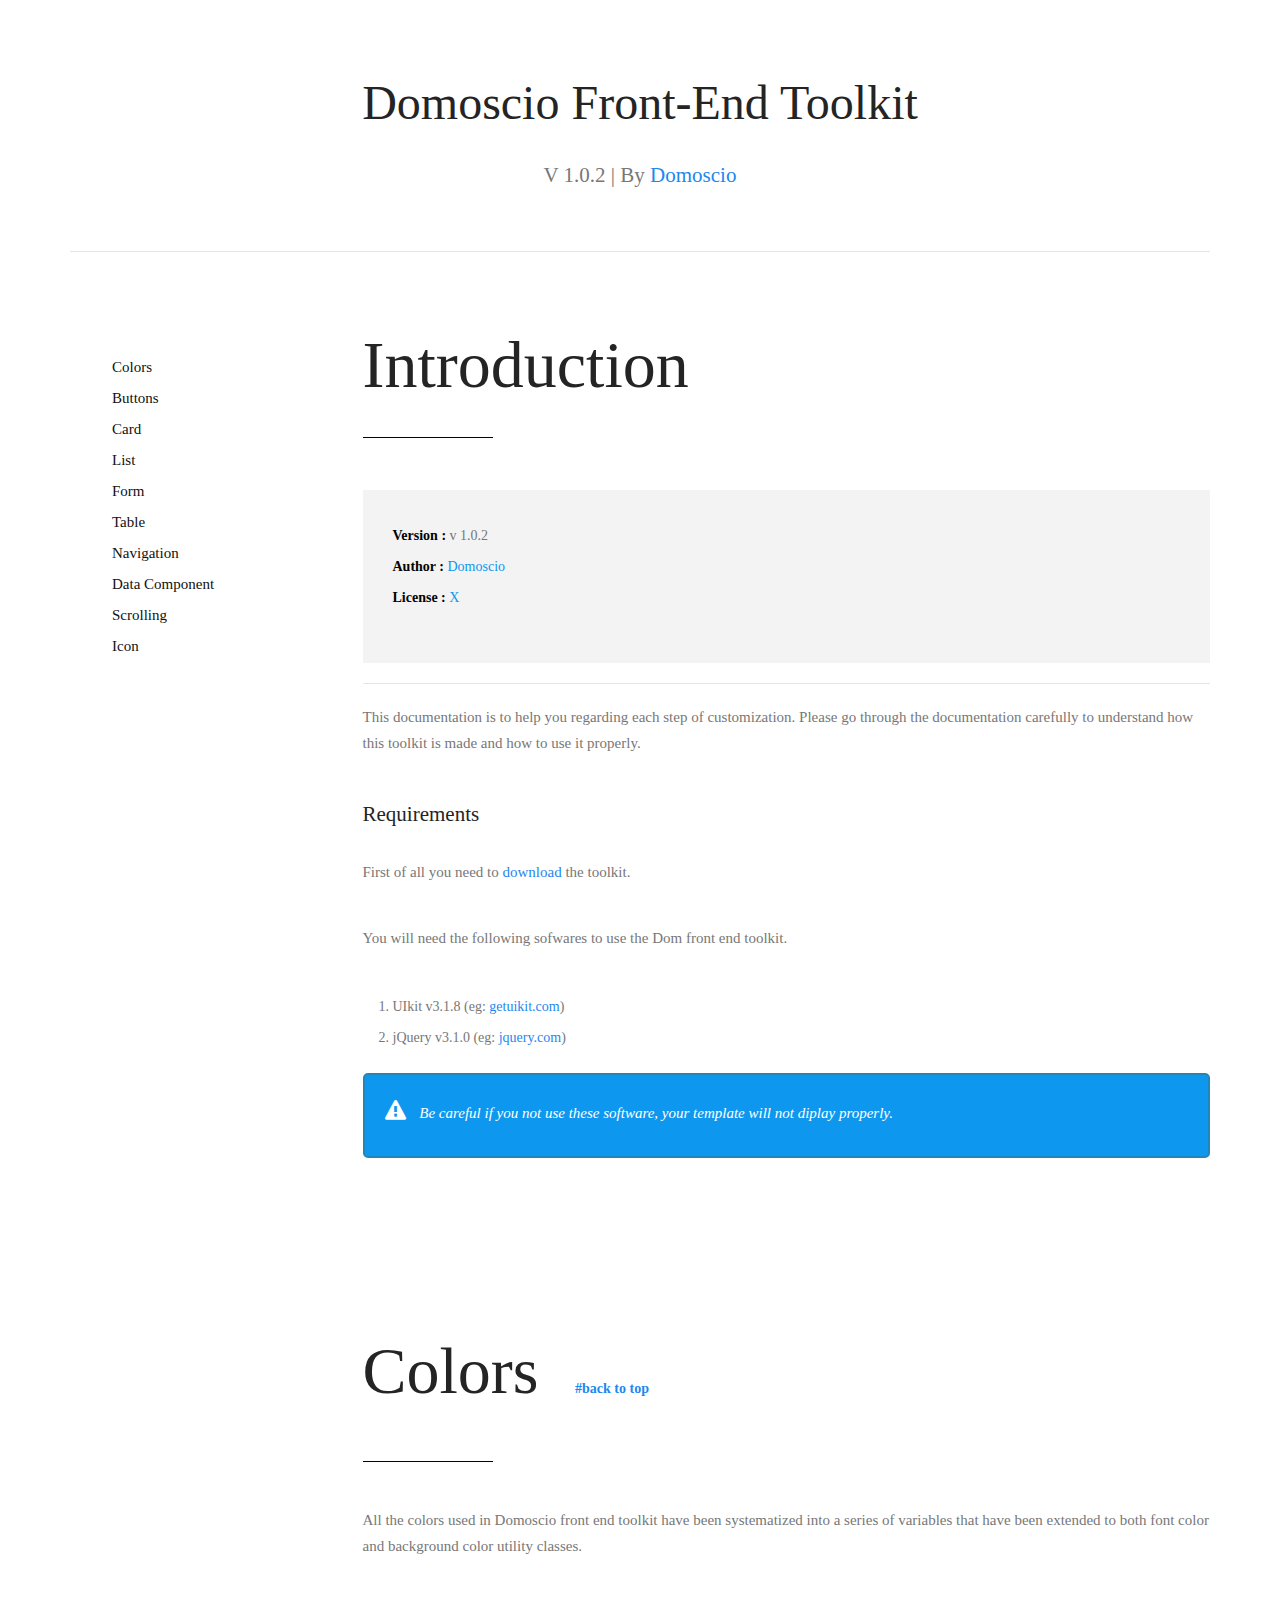
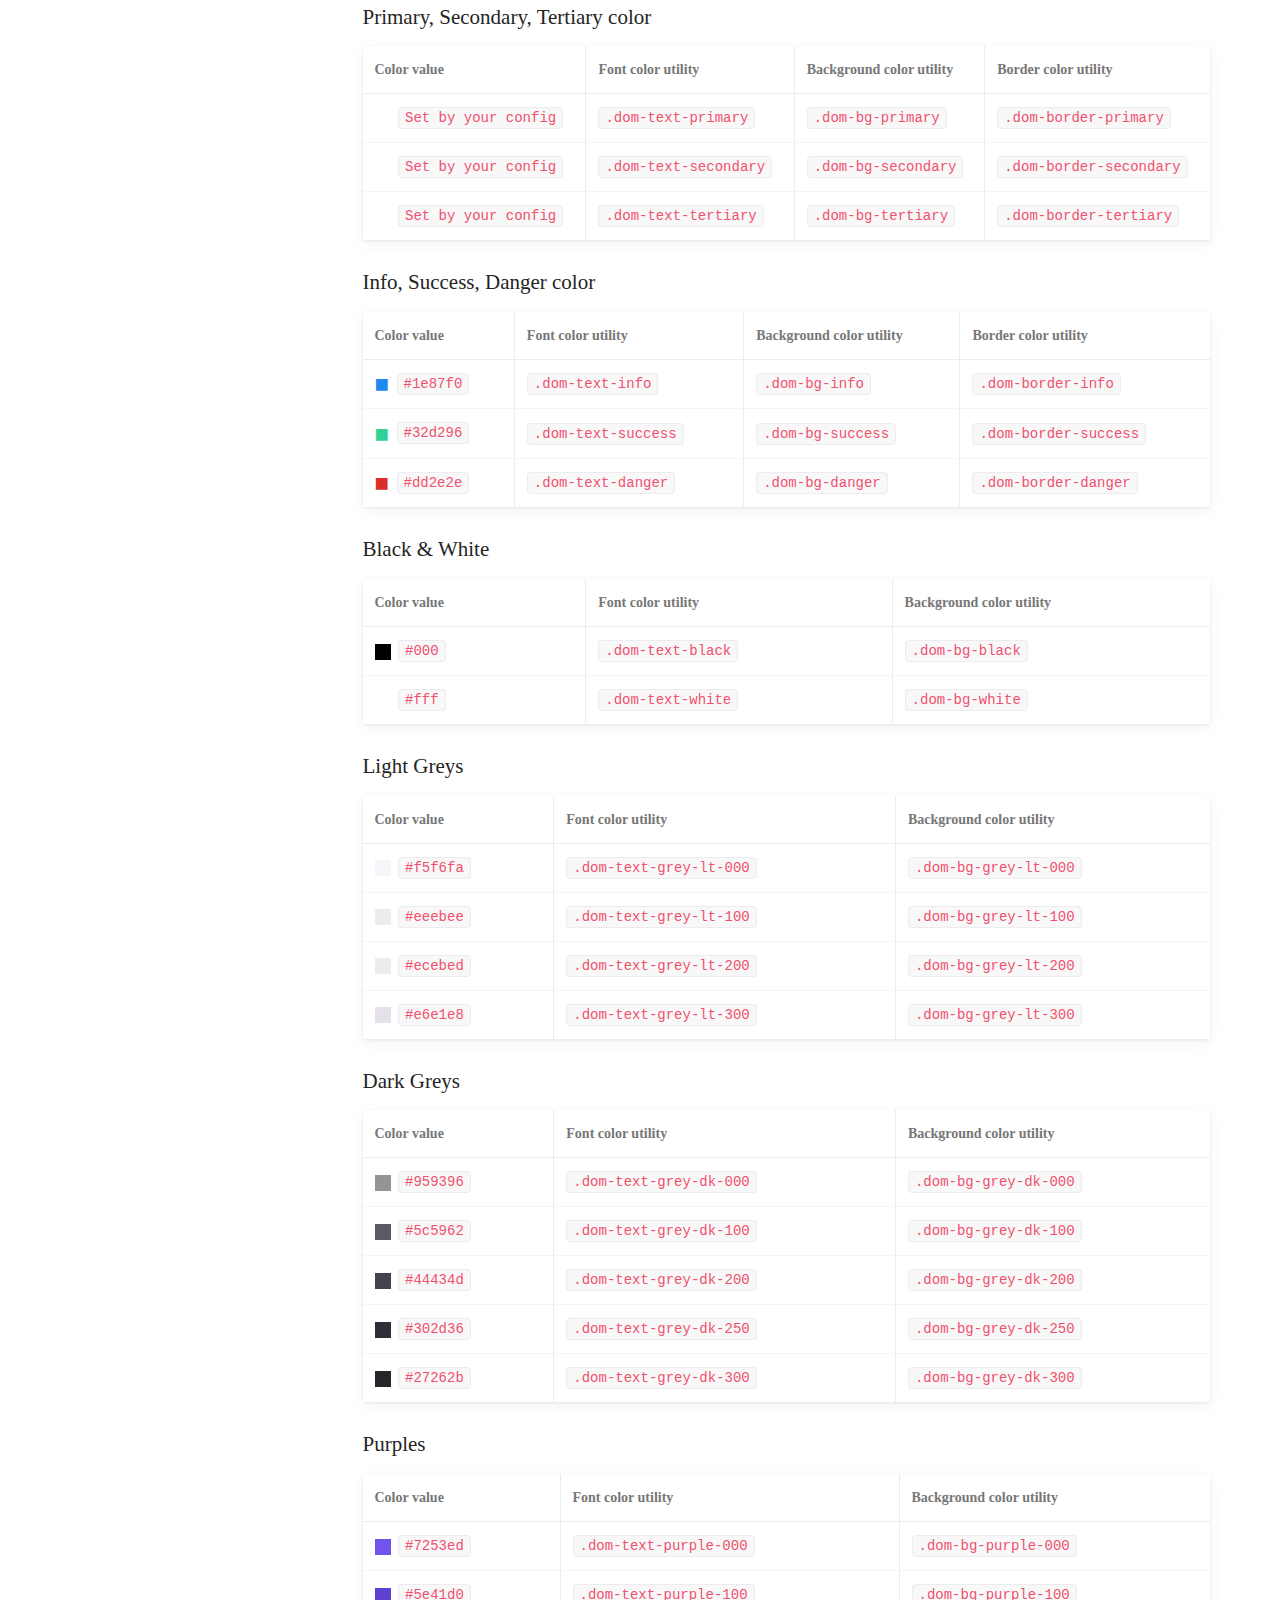
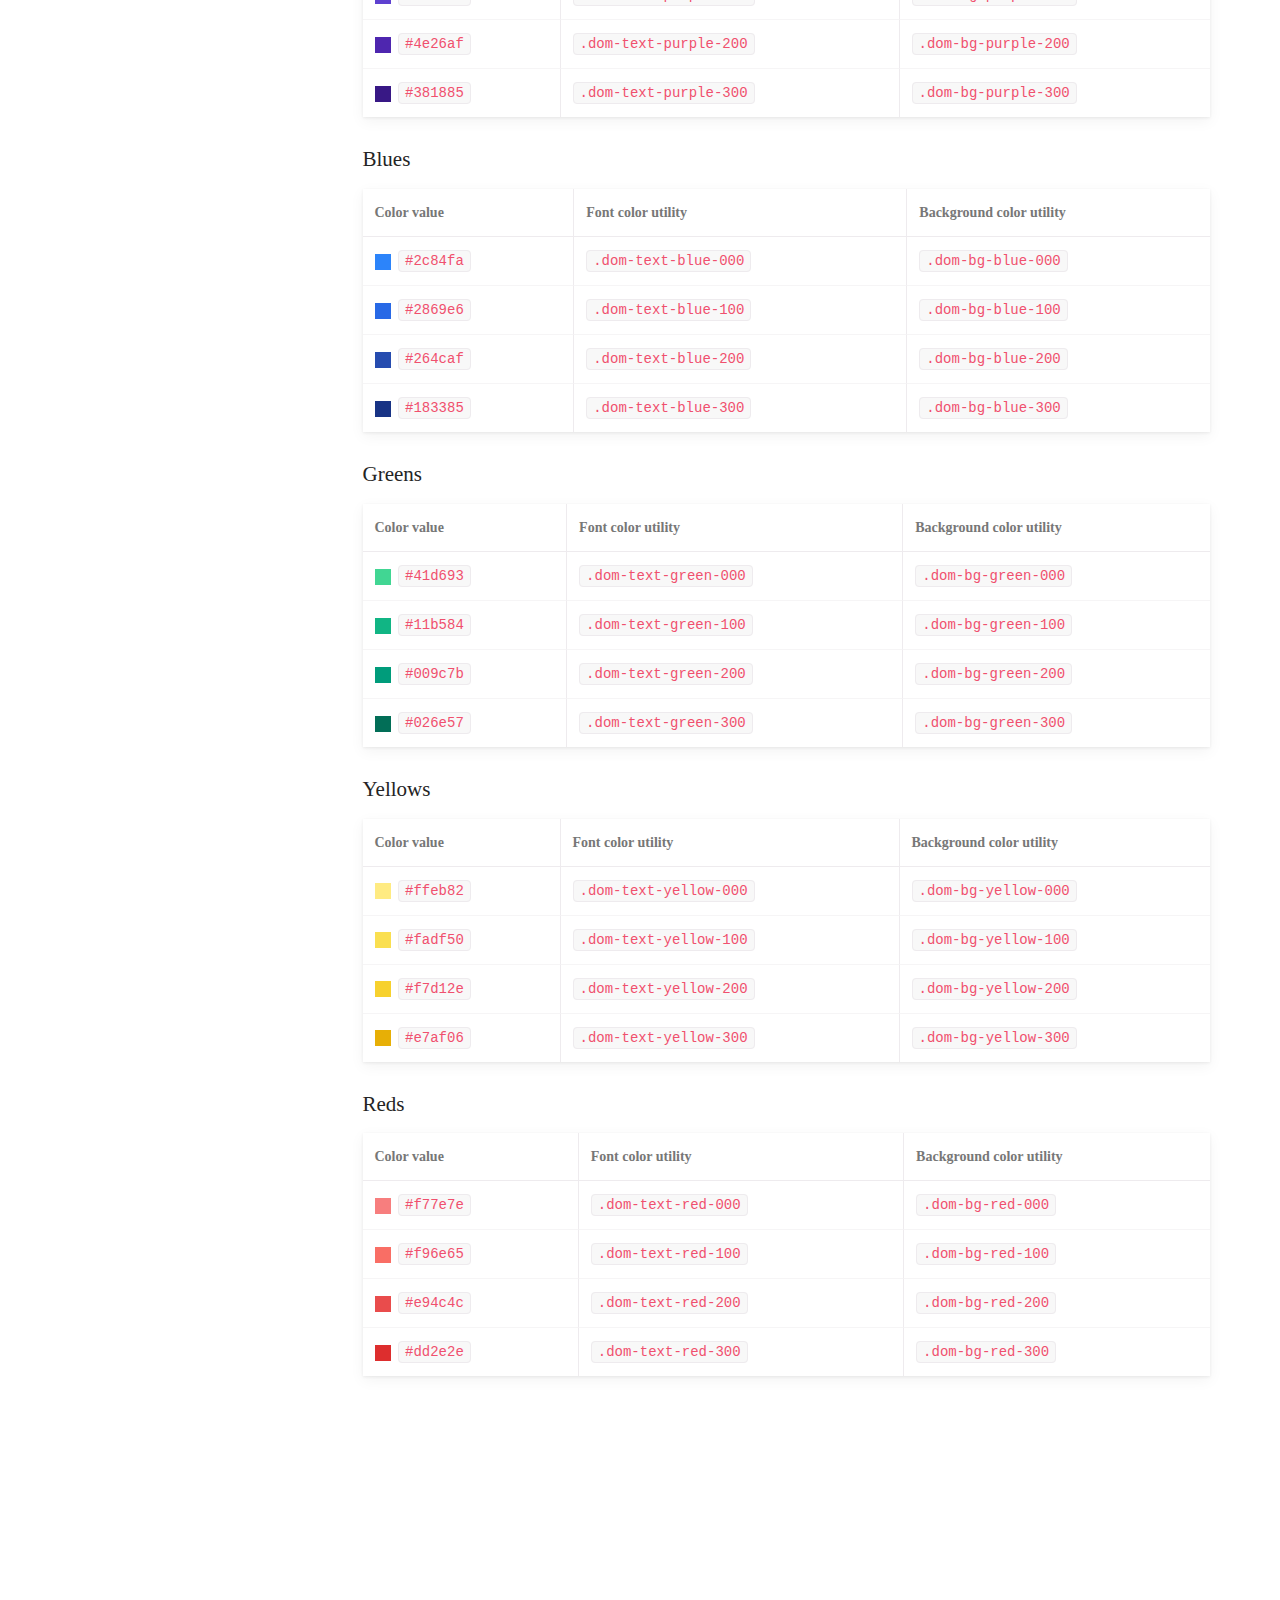
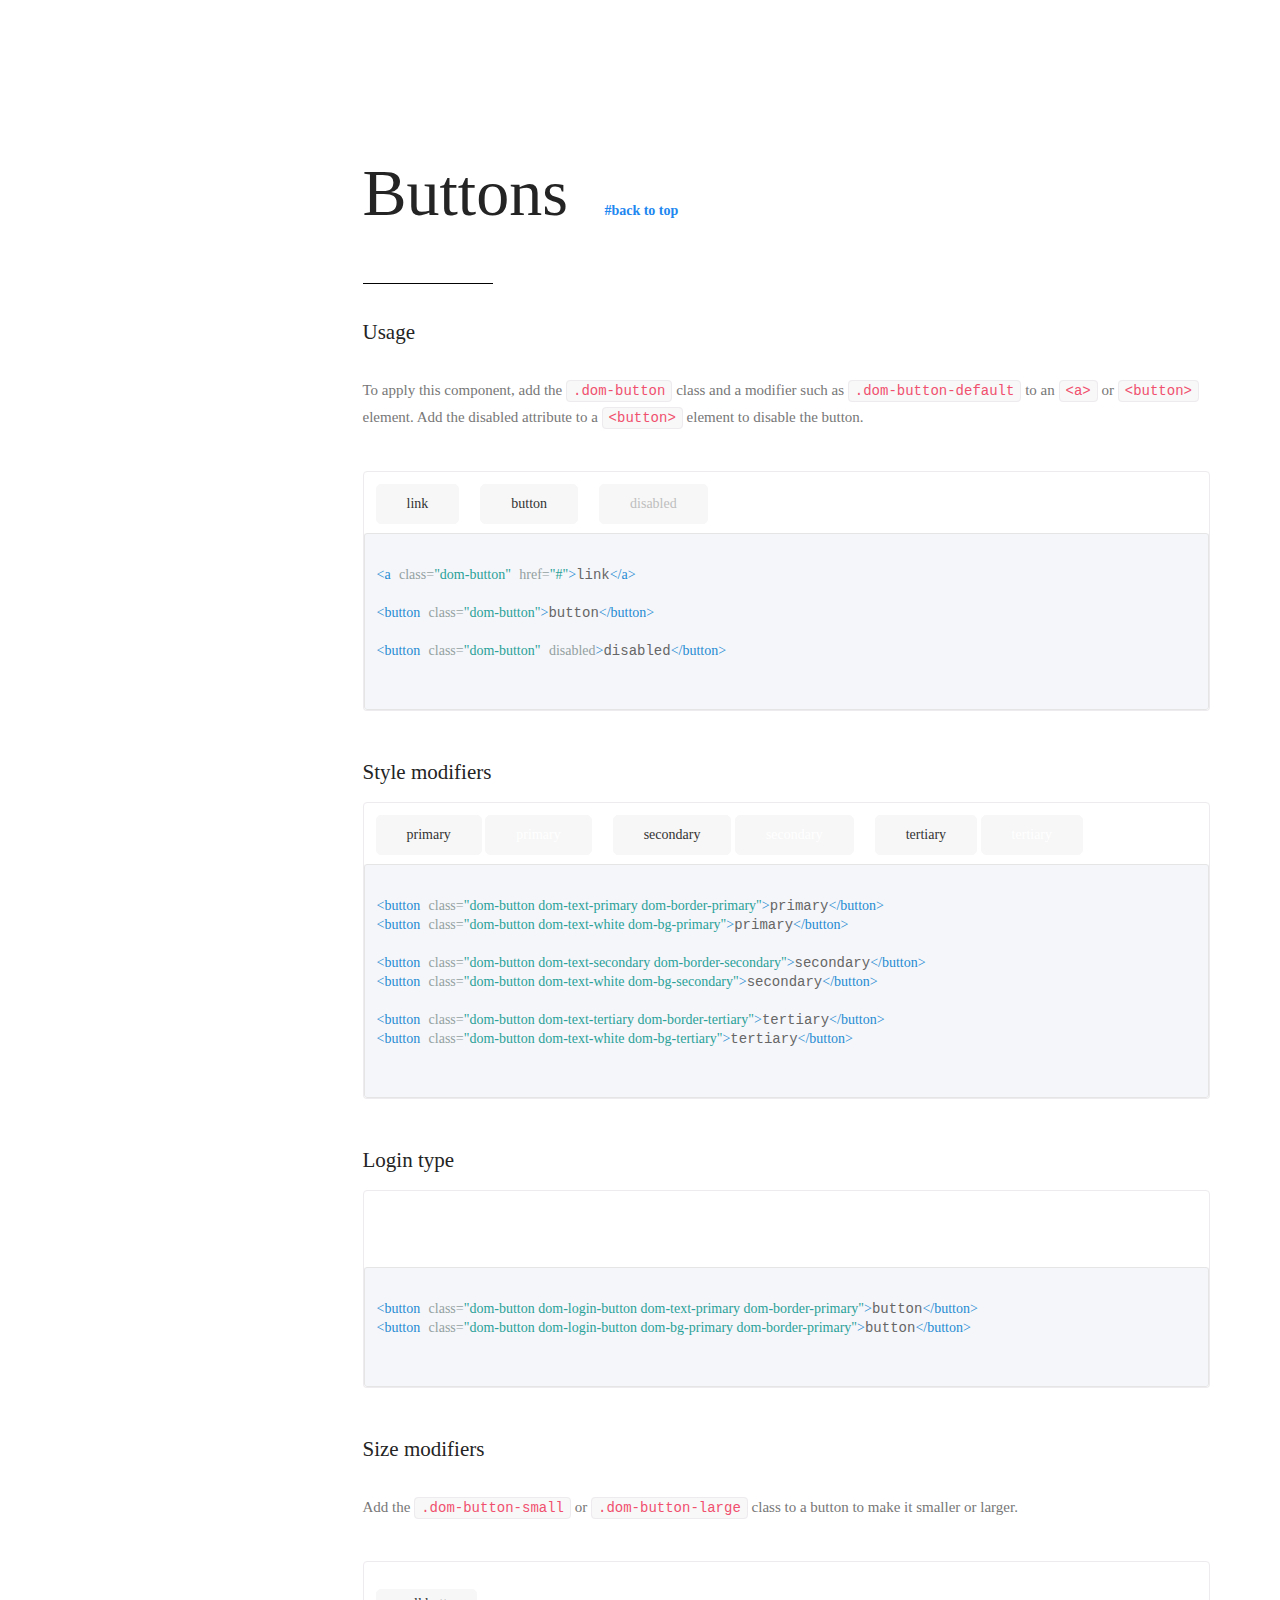
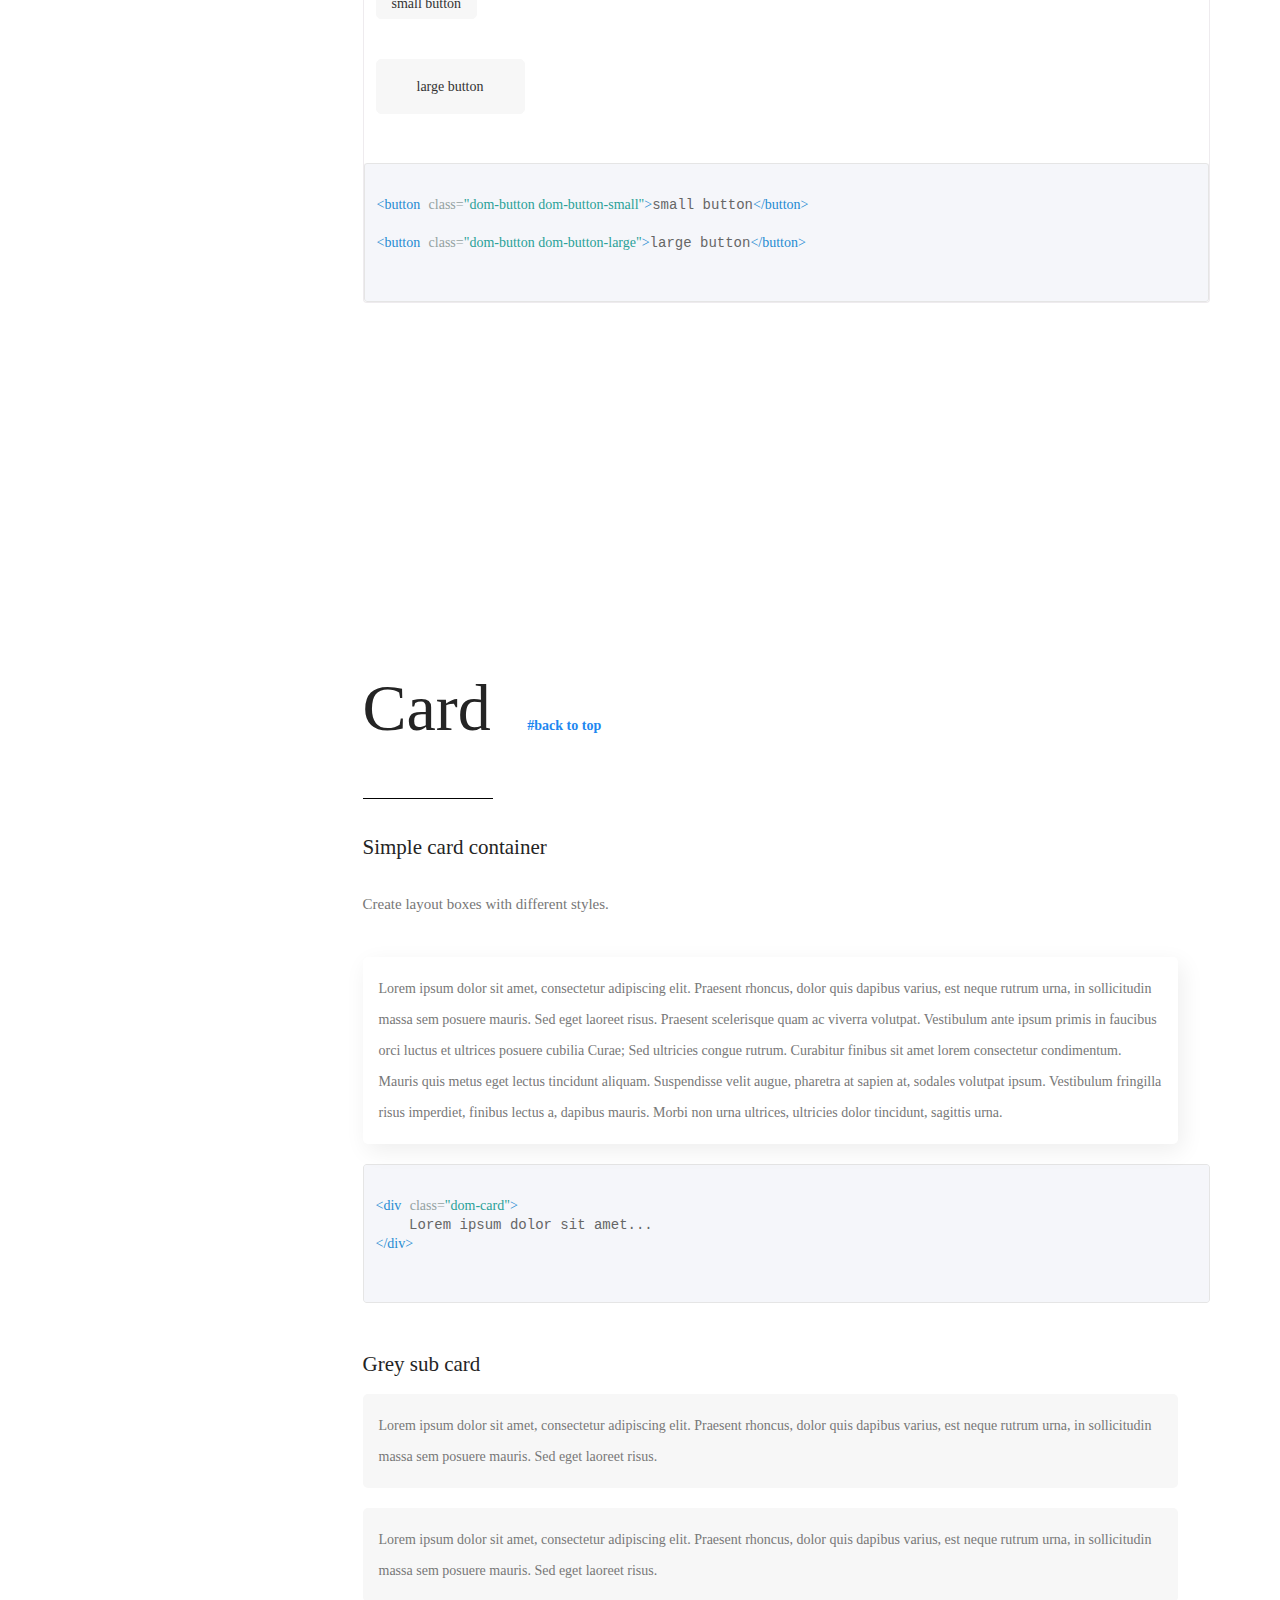
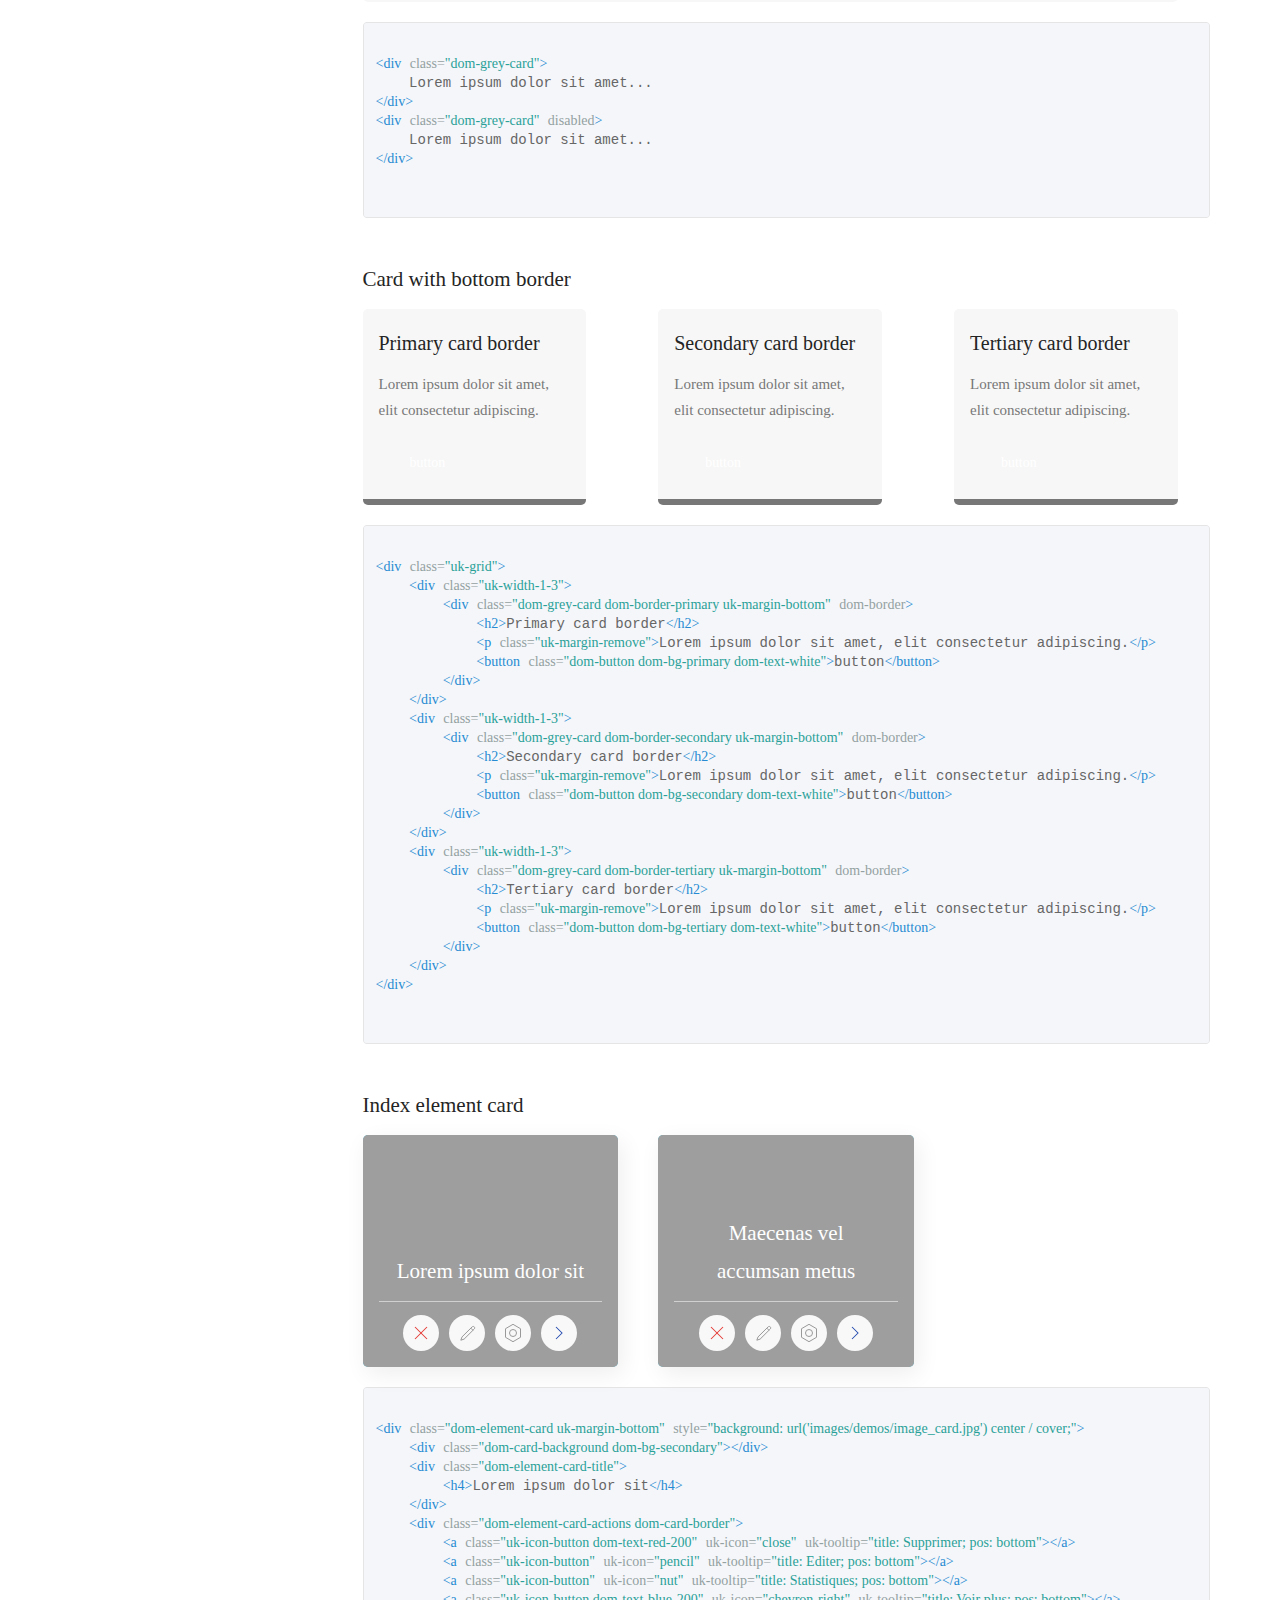
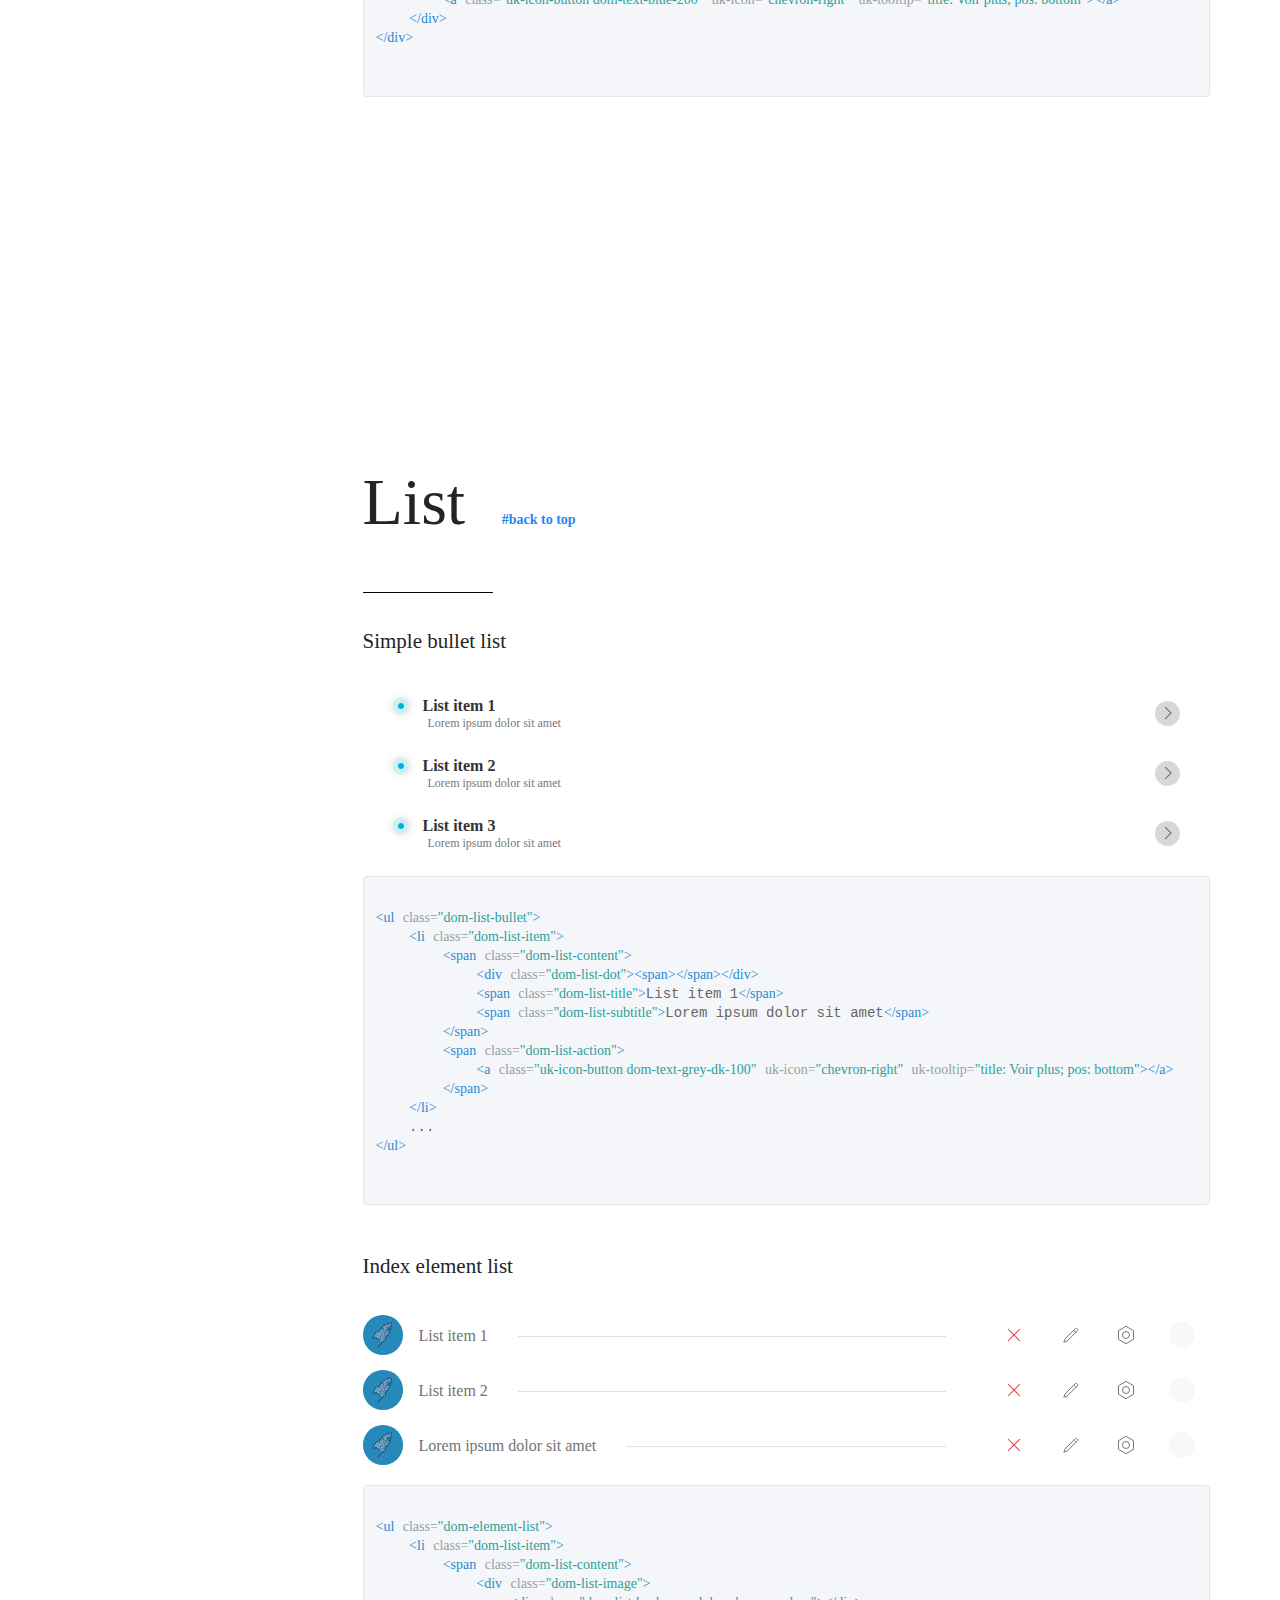
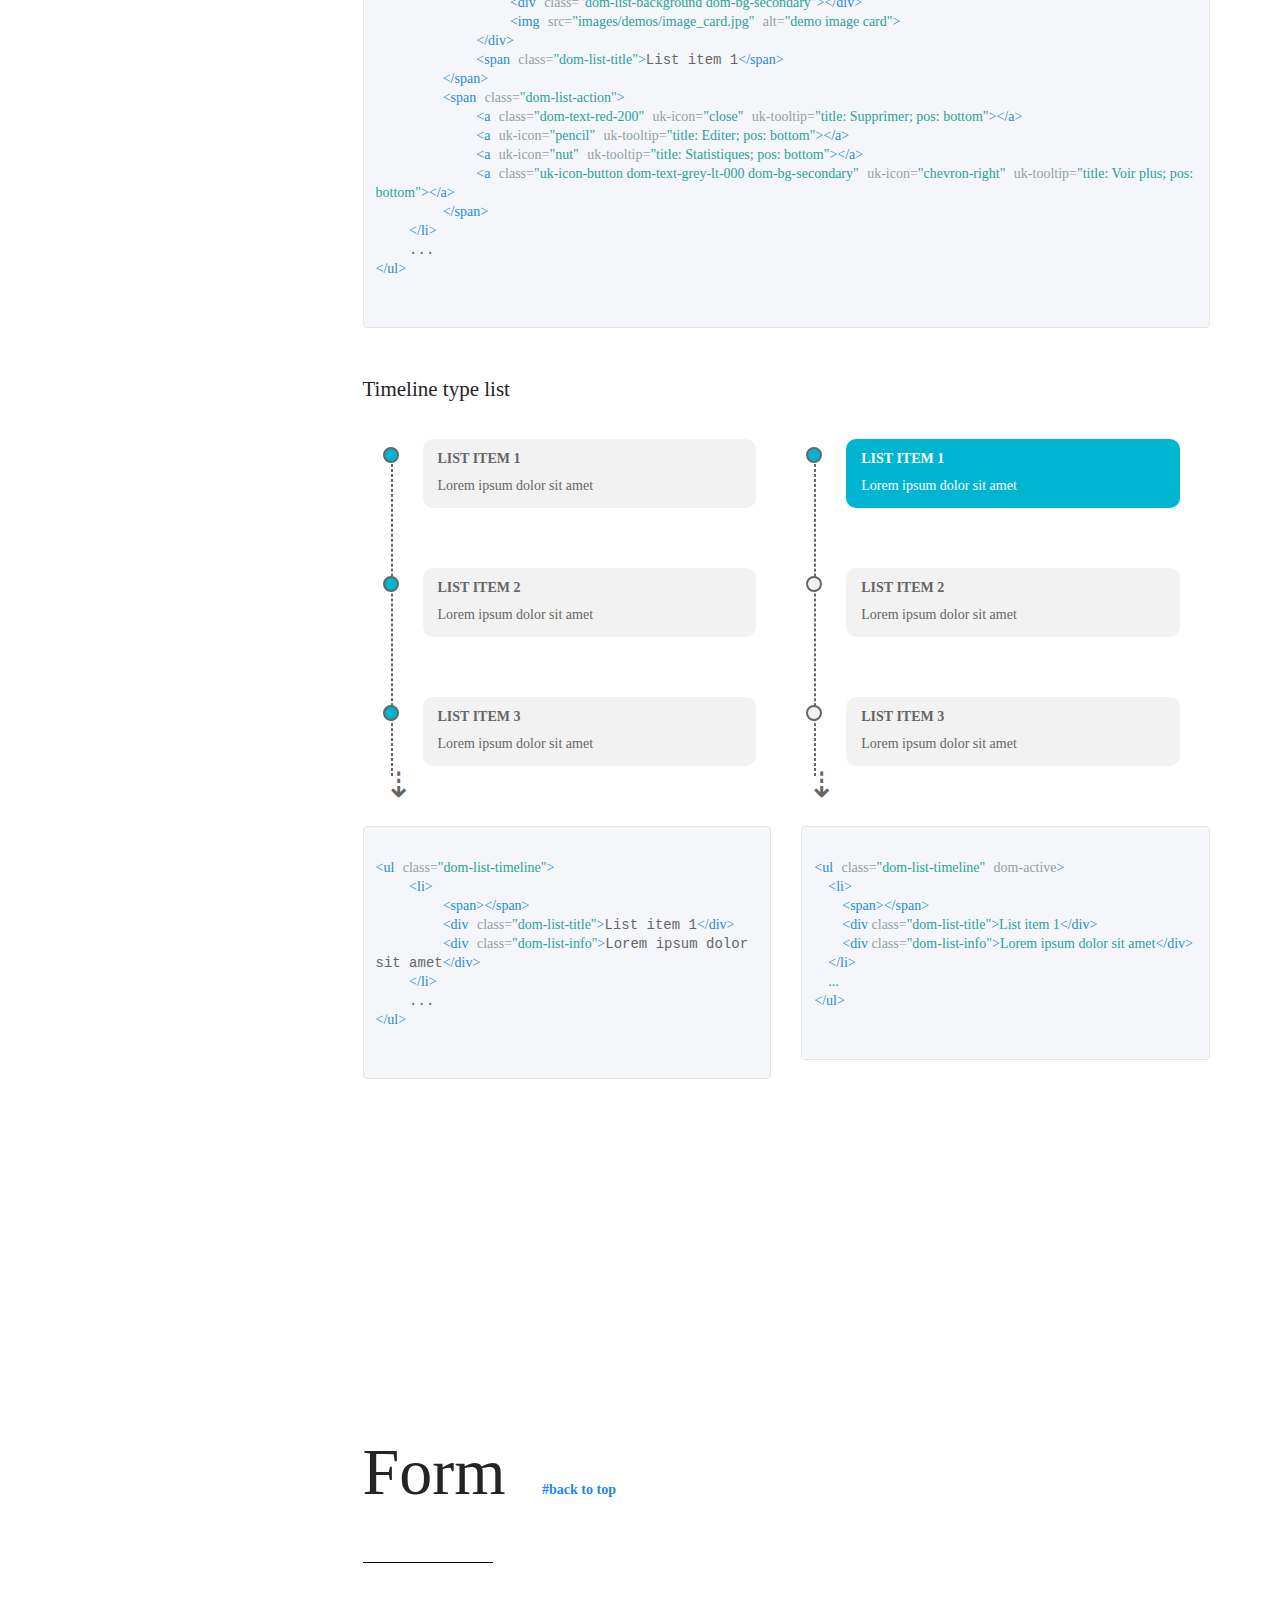
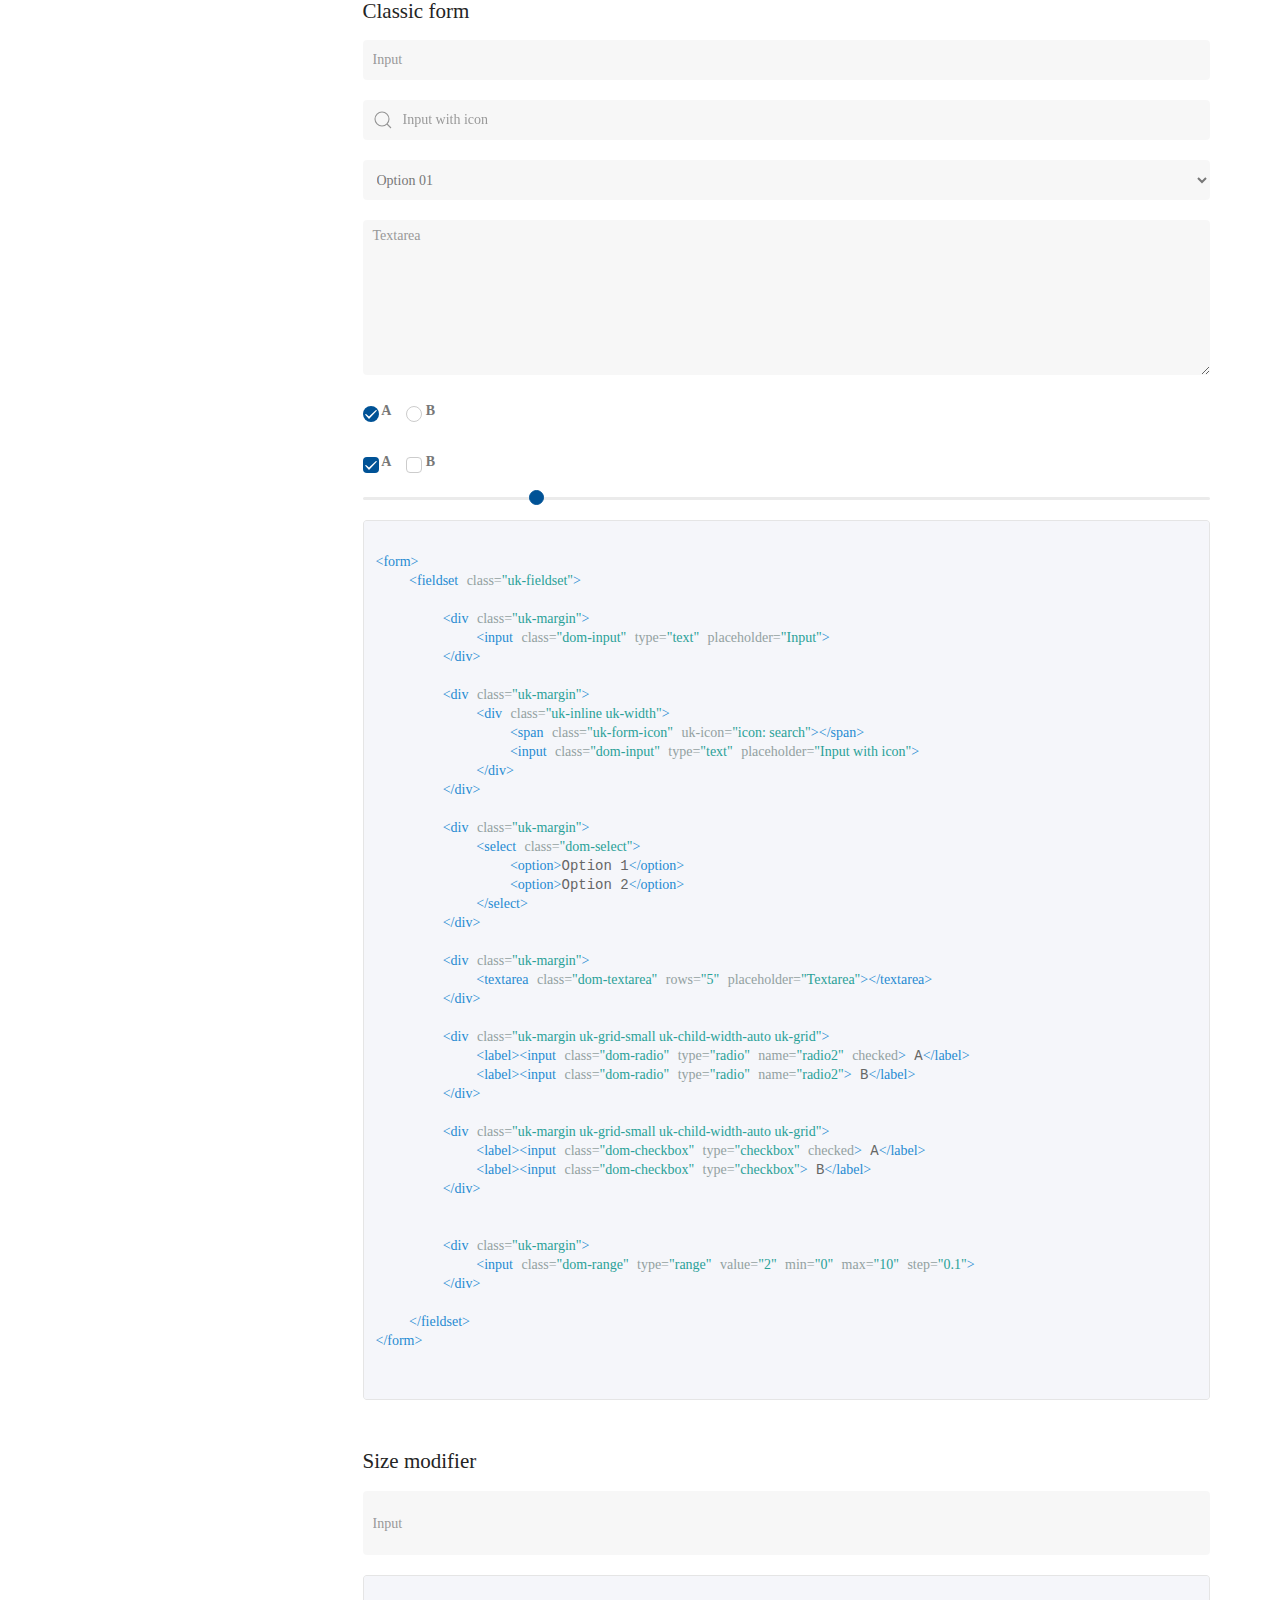
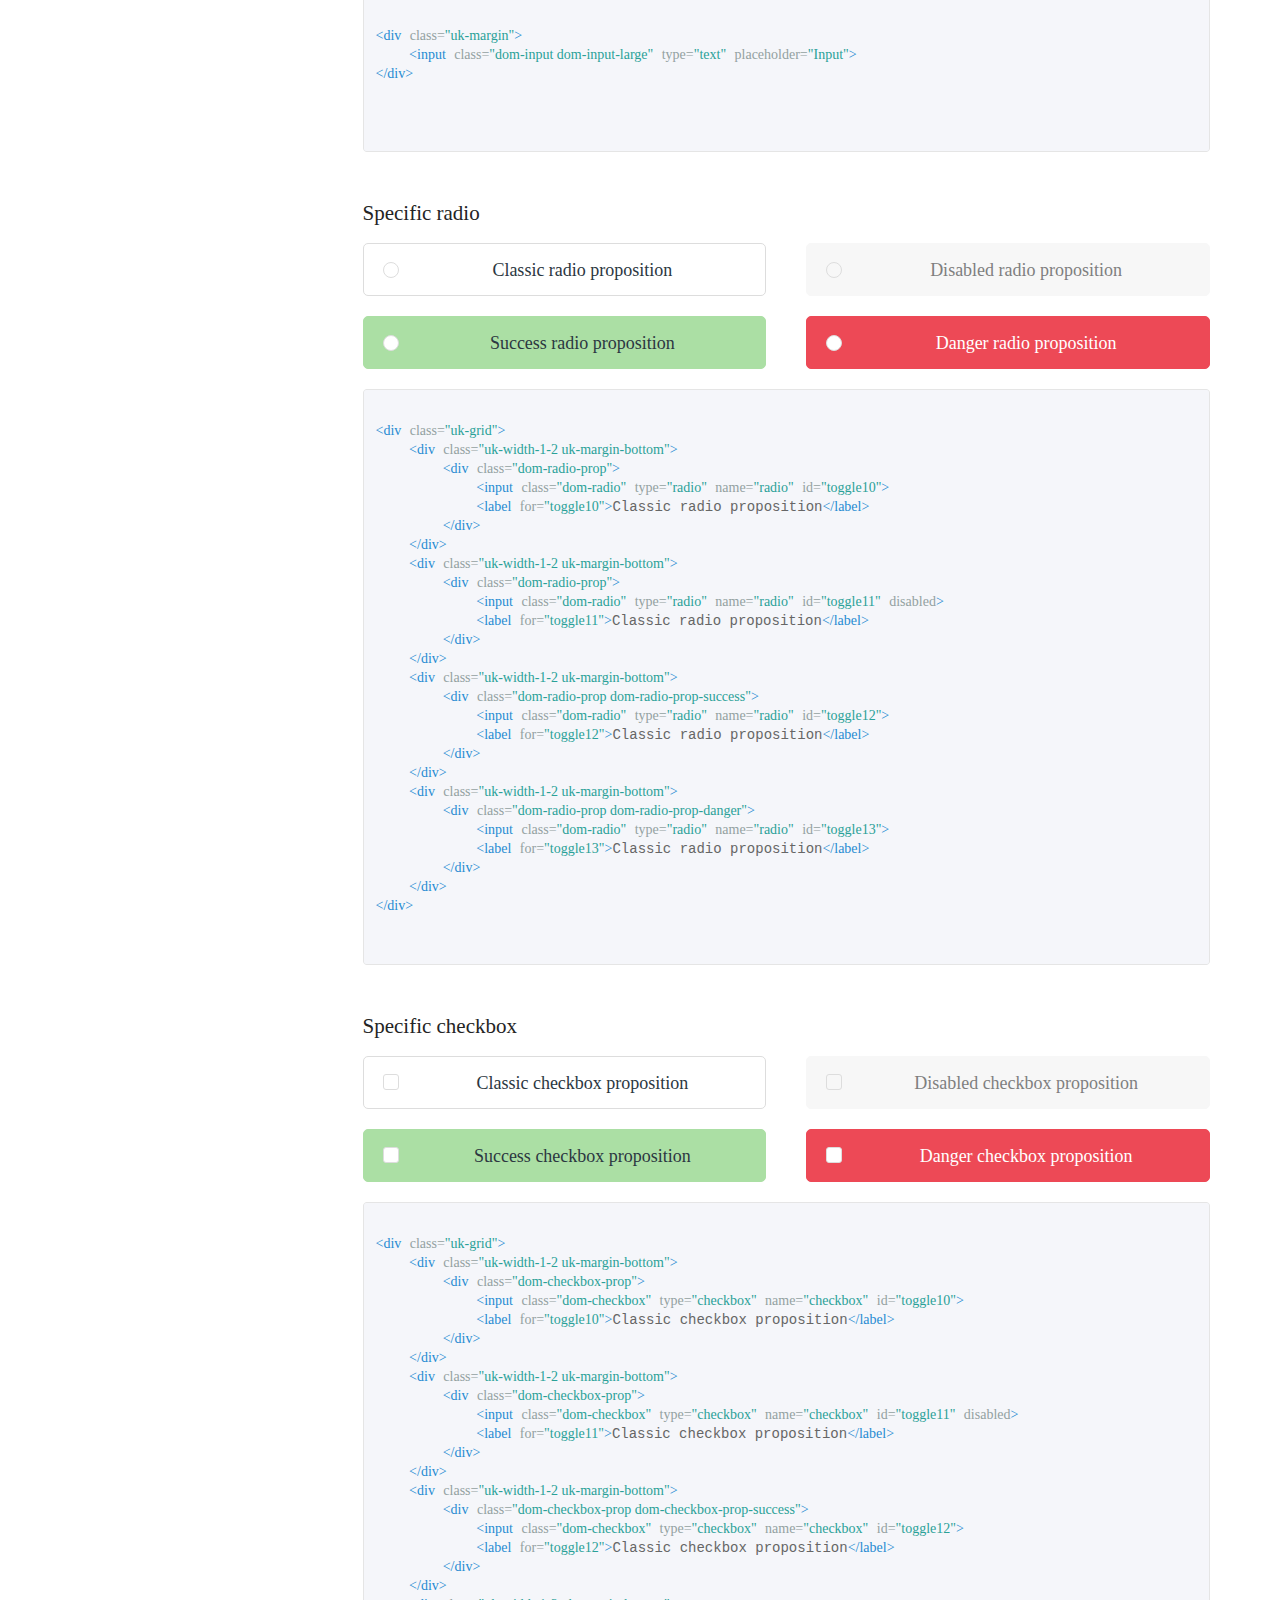
<file: index.html>
<!DOCTYPE html>
<!--[if lt IE 7 ]><html class="ie ie6" lang="en"> <![endif]-->
<!--[if IE 7 ]><html class="ie ie7" lang="en"> <![endif]-->
<!--[if IE 8 ]><html class="ie ie8" lang="en"> <![endif]-->
<!--[if (gte IE 9)|!(IE)]><!-->
<html lang="en"> 
<!--<![endif]-->

<head>

    <meta charset="utf-8">
    <meta http-equiv="X-UA-Compatible" content="IE=edge">
    <meta name="viewport" content="width=device-width, initial-scale=1, maximum-scale=1">
    <meta name="description" content="">
    <meta name="author" content="">
    <meta name="keywords" content="">

    <title>Domoscio front-end toolkit</title>

    <link rel="icon" type="image/png" href="images/favicon.png" />

    <link rel="stylesheet" type="text/css" href="fonts/font-awesome-4.3.0/css/font-awesome.min.css">
    <link rel="stylesheet" type="text/css" href="css/stroke.css">
    <link rel="stylesheet" type="text/css" href="css/bootstrap.css">
    <link rel="stylesheet" type="text/css" href="css/animate.css">
    <link rel="stylesheet" type="text/css" href="css/prettyPhoto.css">
    <link rel="stylesheet" type="text/css" href="css/just-the-docs.css">
    <link rel="stylesheet" type="text/css" href="css/uikit.min.css">
    <link rel="stylesheet" href="https://cdn.datatables.net/1.10.19/css/jquery.dataTables.min.css">
    <link rel="stylesheet" type="text/css" href="css/dom-toolkit.css">
    <link rel="stylesheet" type="text/css" href="css/domicon.css">
    <link rel="stylesheet" type="text/css" href="css/style.css">

    <link rel="stylesheet" type="text/css" href="js/syntax-highlighter/styles/shCore.css" media="all">
    <link rel="stylesheet" type="text/css" href="js/syntax-highlighter/styles/shThemeRDark.css" media="all">

    <!-- CUSTOM -->
    <link rel="stylesheet" type="text/css" href="css/custom.css">

    <!-- HTML5 shim and Respond.js for IE8 support of HTML5 elements and media queries -->
    <!--[if lt IE 9]>
      <script src="https://oss.maxcdn.com/html5shiv/3.7.2/html5shiv.min.js"></script>
      <script src="https://oss.maxcdn.com/respond/1.4.2/respond.min.js"></script>
    <![endif]-->

</head>

<body>

    <div id="wrapper">

        <div class="container">

            <section id="top" class="section docs-heading">

                <div class="row">
                    <div class="col-md-12">
                        <div class="big-title text-center">
                            <h1>Domoscio front-end toolkit</h1>
                            <p class="lead">v 1.0.2 | by <a href="http://www.domoscio.com">Domoscio</a></p>
                        </div>
                        <!-- end title -->
                    </div>
                    <!-- end 12 -->
                </div>
                <!-- end row -->

                <hr>

            </section>
            <!-- end section -->

            <div class="row">

                <div class="col-md-3">
                    <nav class="docs-sidebar" data-spy="affix" data-offset-top="300" data-offset-bottom="200"
                        role="navigation">
                        <ul class="nav">
                            <li><a href="#colors">Colors</a></li>
                            <li><a href="#buttons">Buttons</a></li>
                            <li><a href="#card">Card</a></li>
                            <li><a href="#list">List</a></li>
                            <li><a href="#form">Form</a></li>
                            <li><a href="#table">Table</a></li>
                            <li><a href="#navigation">Navigation</a></li>
                            <li><a href="#data_component">Data Component</a>
                                <ul class="nav">
                                    <li class=""><a href="#data_component_1">Progress</a></li>
                                    <li class=""><a href="#data_component_2">Data text/icon display</a></li>
                                </ul>
                            </li>
                            <li><a href="#scrolling">Scrolling</a></li>
                            <li><a href="#icon">Icon</a></li>
                        </ul>
                    </nav>
                </div>
                <div class="col-md-9">
                    <section class="welcome">

                        <div class="row">
                            <div class="col-md-12 left-align">
                                <h2 class="dark-text">Introduction
                                    <hr>
                                </h2>
                                <div class="row">

                                    <div class="col-md-12 full">
                                        <div class="intro1">
                                            <ul>
                                                <li><strong>Version : </strong> v 1.0.2</li>
                                                <li><strong>Author : </strong> <a href="https://domoscio.com"
                                                        target="_blank">Domoscio</a></li>
                                                <li><strong>License : </strong> <a href="#" target="_blank">X</a></li>
                                            </ul>
                                        </div>

                                        <hr>
                                        <div>
                                            <p>This documentation is to help you regarding each step of customization.
                                                Please go through the documentation carefully to understand how this
                                                toolkit is made and how to use it properly. </p>

                                            <h4>Requirements</h4>
                                            <p>First of all you need to <a href="css/dom-toolkit.zip" download>download</a> the toolkit.</p>

                                            <p>You will need the following sofwares to use the Dom front end toolkit.</p>
                                            
                                            <ol>
                                                <li>UIkit v3.1.8 (eg: <a href="https://getuikit.com/">getuikit.com</a>)
                                                </li>
                                                <li>jQuery v3.1.0 (eg: <a href="https://jquery.com/">jquery.com</a>)
                                                </li>
                                            </ol>
                                            <div class="intro2 clearfix">
                                                <p><i class="fa fa-exclamation-triangle"></i> Be careful if you not use
                                                    these software, your template will not diplay properly.
                                                </p>
                                            </div>

                                        </div>
                                    </div>

                                </div>
                                <!-- end row -->
                            </div>
                        </div>
                    </section>

                    <section id="colors" class="section">
                    </section>
                    <!-- end section -->

                    <section id="buttons" class="section">
                    </section>
                    <!-- end section -->

                    <section id="card" class="section">
                    </section>
                    <!-- end section -->

                    <section id="list" class="section">
                    </section>
                    <!-- end section -->

                    <section id="form" class="section">
                    </section>
                    <!-- end section -->

                    <section id="table" class="section">
                    </section>
                    <!-- end section -->

                    <section id="navigation" class="section">
                    </section>

                    <section id="data_component" class="section">
                    </section>

                    <section id="scrolling" class="section">
                    </section>

                    <section id="icon" class="section">
                    </section>

                </div>
                <!-- // end .col -->

            </div>
            <!-- // end .row -->

        </div>
        <!-- // end container -->

    </div>
    <!-- end wrapper -->

    <script src="js/jquery.min.js"></script>
    <script src="js/bootstrap.min.js"></script>
    <script src="js/retina.js"></script>
    <script src="js/jquery.fitvids.js"></script>
    <script src="js/wow.js"></script>
    <script src="js/jquery.prettyPhoto.js"></script>
    <script src="js/uikit.min.js"></script>
    <script src="js/uikit-icons.min.js"></script>
    <script src="https://cdn.datatables.net/1.10.19/js/jquery.dataTables.min.js"></script>
    <script src="js/dom-toolkit.js"></script>

    <!-- CUSTOM PLUGINS -->
    <script src="js/custom.js"></script>
    <script src="js/main.js"></script>

    <script src="js/syntax-highlighter/scripts/shCore.js"></script>
    <script src="js/syntax-highlighter/scripts/shBrushXml.js"></script>
    <script src="js/syntax-highlighter/scripts/shBrushCss.js"></script>
    <script src="js/syntax-highlighter/scripts/shBrushJScript.js"></script>

    <script>
        var pages = ["colors", "buttons", "card", "list", "form", "table", "navigation", "data_component", "scrolling", "icon"];
        $.each(pages, function (index, page) { 
            $('#'+page).load('pages/'+page+'.html');
        });
        // $('#colors').load('pages/colors.html');
    </script>

</body>

</html>
</file>
<file: css/stroke.css>
@font-face {
	font-family: 'Stroke-Gap-Icons';
	src: url('../fonts/Stroke-Gap-Icons.eot');
	src: url('../fonts/Stroke-Gap-Icons.svg');
	src: url('../fonts/Stroke-Gap-Icons.ttf');
	src: url('../fonts/Stroke-Gap-Icons.woff');
}
@font-face {
	font-family: 'Stroke-Gap-Icons';
	src: url([data-uri]) format('truetype'),
		 url([data-uri]) format('woff');
	font-weight: normal;
	font-style: normal;
}

.icon {
	font-family: 'Stroke-Gap-Icons';
	speak: none;
	font-style: normal;
	font-weight: normal;
	font-variant: normal;
	text-transform: none;
	line-height: 1;

	/* Better Font Rendering =========== */
	-webkit-font-smoothing: antialiased;
	-moz-osx-font-smoothing: grayscale;
}

.icon-WorldWide:before {
	content: "\e600";
}
.icon-WorldGlobe:before {
	content: "\e601";
}
.icon-Underpants:before {
	content: "\e602";
}
.icon-Tshirt:before {
	content: "\e603";
}
.icon-Trousers:before {
	content: "\e604";
}
.icon-Tie:before {
	content: "\e605";
}
.icon-TennisBall:before {
	content: "\e606";
}
.icon-Telesocpe:before {
	content: "\e607";
}
.icon-Stop:before {
	content: "\e608";
}
.icon-Starship:before {
	content: "\e609";
}
.icon-Starship2:before {
	content: "\e60a";
}
.icon-Speaker:before {
	content: "\e60b";
}
.icon-Speaker2:before {
	content: "\e60c";
}
.icon-Soccer:before {
	content: "\e60d";
}
.icon-Snikers:before {
	content: "\e60e";
}
.icon-Scisors:before {
	content: "\e60f";
}
.icon-Puzzle:before {
	content: "\e610";
}
.icon-Printer:before {
	content: "\e611";
}
.icon-Pool:before {
	content: "\e612";
}
.icon-Podium:before {
	content: "\e613";
}
.icon-Play:before {
	content: "\e614";
}
.icon-Planet:before {
	content: "\e615";
}
.icon-Pause:before {
	content: "\e616";
}
.icon-Next:before {
	content: "\e617";
}
.icon-MusicNote2:before {
	content: "\e618";
}
.icon-MusicNote:before {
	content: "\e619";
}
.icon-MusicMixer:before {
	content: "\e61a";
}
.icon-Microphone:before {
	content: "\e61b";
}
.icon-Medal:before {
	content: "\e61c";
}
.icon-ManFigure:before {
	content: "\e61d";
}
.icon-Magnet:before {
	content: "\e61e";
}
.icon-Like:before {
	content: "\e61f";
}
.icon-Hanger:before {
	content: "\e620";
}
.icon-Handicap:before {
	content: "\e621";
}
.icon-Forward:before {
	content: "\e622";
}
.icon-Footbal:before {
	content: "\e623";
}
.icon-Flag:before {
	content: "\e624";
}
.icon-FemaleFigure:before {
	content: "\e625";
}
.icon-Dislike:before {
	content: "\e626";
}
.icon-DiamondRing:before {
	content: "\e627";
}
.icon-Cup:before {
	content: "\e628";
}
.icon-Crown:before {
	content: "\e629";
}
.icon-Column:before {
	content: "\e62a";
}
.icon-Click:before {
	content: "\e62b";
}
.icon-Cassette:before {
	content: "\e62c";
}
.icon-Bomb:before {
	content: "\e62d";
}
.icon-BatteryLow:before {
	content: "\e62e";
}
.icon-BatteryFull:before {
	content: "\e62f";
}
.icon-Bascketball:before {
	content: "\e630";
}
.icon-Astronaut:before {
	content: "\e631";
}
.icon-WineGlass:before {
	content: "\e632";
}
.icon-Water:before {
	content: "\e633";
}
.icon-Wallet:before {
	content: "\e634";
}
.icon-Umbrella:before {
	content: "\e635";
}
.icon-TV:before {
	content: "\e636";
}
.icon-TeaMug:before {
	content: "\e637";
}
.icon-Tablet:before {
	content: "\e638";
}
.icon-Soda:before {
	content: "\e639";
}
.icon-SodaCan:before {
	content: "\e63a";
}
.icon-SimCard:before {
	content: "\e63b";
}
.icon-Signal:before {
	content: "\e63c";
}
.icon-Shaker:before {
	content: "\e63d";
}
.icon-Radio:before {
	content: "\e63e";
}
.icon-Pizza:before {
	content: "\e63f";
}
.icon-Phone:before {
	content: "\e640";
}
.icon-Notebook:before {
	content: "\e641";
}
.icon-Mug:before {
	content: "\e642";
}
.icon-Mastercard:before {
	content: "\e643";
}
.icon-Ipod:before {
	content: "\e644";
}
.icon-Info:before {
	content: "\e645";
}
.icon-Icecream2:before {
	content: "\e646";
}
.icon-Icecream1:before {
	content: "\e647";
}
.icon-Hourglass:before {
	content: "\e648";
}
.icon-Help:before {
	content: "\e649";
}
.icon-Goto:before {
	content: "\e64a";
}
.icon-Glasses:before {
	content: "\e64b";
}
.icon-Gameboy:before {
	content: "\e64c";
}
.icon-ForkandKnife:before {
	content: "\e64d";
}
.icon-Export:before {
	content: "\e64e";
}
.icon-Exit:before {
	content: "\e64f";
}
.icon-Espresso:before {
	content: "\e650";
}
.icon-Drop:before {
	content: "\e651";
}
.icon-Download:before {
	content: "\e652";
}
.icon-Dollars:before {
	content: "\e653";
}
.icon-Dollar:before {
	content: "\e654";
}
.icon-DesktopMonitor:before {
	content: "\e655";
}
.icon-Corkscrew:before {
	content: "\e656";
}
.icon-CoffeeToGo:before {
	content: "\e657";
}
.icon-Chart:before {
	content: "\e658";
}
.icon-ChartUp:before {
	content: "\e659";
}
.icon-ChartDown:before {
	content: "\e65a";
}
.icon-Calculator:before {
	content: "\e65b";
}
.icon-Bread:before {
	content: "\e65c";
}
.icon-Bourbon:before {
	content: "\e65d";
}
.icon-BottleofWIne:before {
	content: "\e65e";
}
.icon-Bag:before {
	content: "\e65f";
}
.icon-Arrow:before {
	content: "\e660";
}
.icon-Antenna2:before {
	content: "\e661";
}
.icon-Antenna1:before {
	content: "\e662";
}
.icon-Anchor:before {
	content: "\e663";
}
.icon-Wheelbarrow:before {
	content: "\e664";
}
.icon-Webcam:before {
	content: "\e665";
}
.icon-Unlinked:before {
	content: "\e666";
}
.icon-Truck:before {
	content: "\e667";
}
.icon-Timer:before {
	content: "\e668";
}
.icon-Time:before {
	content: "\e669";
}
.icon-StorageBox:before {
	content: "\e66a";
}
.icon-Star:before {
	content: "\e66b";
}
.icon-ShoppingCart:before {
	content: "\e66c";
}
.icon-Shield:before {
	content: "\e66d";
}
.icon-Seringe:before {
	content: "\e66e";
}
.icon-Pulse:before {
	content: "\e66f";
}
.icon-Plaster:before {
	content: "\e670";
}
.icon-Plaine:before {
	content: "\e671";
}
.icon-Pill:before {
	content: "\e672";
}
.icon-PicnicBasket:before {
	content: "\e673";
}
.icon-Phone2:before {
	content: "\e674";
}
.icon-Pencil:before {
	content: "\e675";
}
.icon-Pen:before {
	content: "\e676";
}
.icon-PaperClip:before {
	content: "\e677";
}
.icon-On-Off:before {
	content: "\e678";
}
.icon-Mouse:before {
	content: "\e679";
}
.icon-Megaphone:before {
	content: "\e67a";
}
.icon-Linked:before {
	content: "\e67b";
}
.icon-Keyboard:before {
	content: "\e67c";
}
.icon-House:before {
	content: "\e67d";
}
.icon-Heart:before {
	content: "\e67e";
}
.icon-Headset:before {
	content: "\e67f";
}
.icon-FullShoppingCart:before {
	content: "\e680";
}
.icon-FullScreen:before {
	content: "\e681";
}
.icon-Folder:before {
	content: "\e682";
}
.icon-Floppy:before {
	content: "\e683";
}
.icon-Files:before {
	content: "\e684";
}
.icon-File:before {
	content: "\e685";
}
.icon-FileBox:before {
	content: "\e686";
}
.icon-ExitFullScreen:before {
	content: "\e687";
}
.icon-EmptyBox:before {
	content: "\e688";
}
.icon-Delete:before {
	content: "\e689";
}
.icon-Controller:before {
	content: "\e68a";
}
.icon-Compass:before {
	content: "\e68b";
}
.icon-CompassTool:before {
	content: "\e68c";
}
.icon-ClipboardText:before {
	content: "\e68d";
}
.icon-ClipboardChart:before {
	content: "\e68e";
}
.icon-ChemicalGlass:before {
	content: "\e68f";
}
.icon-CD:before {
	content: "\e690";
}
.icon-Carioca:before {
	content: "\e691";
}
.icon-Car:before {
	content: "\e692";
}
.icon-Book:before {
	content: "\e693";
}
.icon-BigTruck:before {
	content: "\e694";
}
.icon-Bicycle:before {
	content: "\e695";
}
.icon-Wrench:before {
	content: "\e696";
}
.icon-Web:before {
	content: "\e697";
}
.icon-Watch:before {
	content: "\e698";
}
.icon-Volume:before {
	content: "\e699";
}
.icon-Video:before {
	content: "\e69a";
}
.icon-Users:before {
	content: "\e69b";
}
.icon-User:before {
	content: "\e69c";
}
.icon-UploadCLoud:before {
	content: "\e69d";
}
.icon-Typing:before {
	content: "\e69e";
}
.icon-Tools:before {
	content: "\e69f";
}
.icon-Tag:before {
	content: "\e6a0";
}
.icon-Speedometter:before {
	content: "\e6a1";
}
.icon-Share:before {
	content: "\e6a2";
}
.icon-Settings:before {
	content: "\e6a3";
}
.icon-Search:before {
	content: "\e6a4";
}
.icon-Screwdriver:before {
	content: "\e6a5";
}
.icon-Rolodex:before {
	content: "\e6a6";
}
.icon-Ringer:before {
	content: "\e6a7";
}
.icon-Resume:before {
	content: "\e6a8";
}
.icon-Restart:before {
	content: "\e6a9";
}
.icon-PowerOff:before {
	content: "\e6aa";
}
.icon-Pointer:before {
	content: "\e6ab";
}
.icon-Picture:before {
	content: "\e6ac";
}
.icon-OpenedLock:before {
	content: "\e6ad";
}
.icon-Notes:before {
	content: "\e6ae";
}
.icon-Mute:before {
	content: "\e6af";
}
.icon-Movie:before {
	content: "\e6b0";
}
.icon-Microphone2:before {
	content: "\e6b1";
}
.icon-Message:before {
	content: "\e6b2";
}
.icon-MessageRight:before {
	content: "\e6b3";
}
.icon-MessageLeft:before {
	content: "\e6b4";
}
.icon-Menu:before {
	content: "\e6b5";
}
.icon-Media:before {
	content: "\e6b6";
}
.icon-Mail:before {
	content: "\e6b7";
}
.icon-List:before {
	content: "\e6b8";
}
.icon-Layers:before {
	content: "\e6b9";
}
.icon-Key:before {
	content: "\e6ba";
}
.icon-Imbox:before {
	content: "\e6bb";
}
.icon-Eye:before {
	content: "\e6bc";
}
.icon-Edit:before {
	content: "\e6bd";
}
.icon-DSLRCamera:before {
	content: "\e6be";
}
.icon-DownloadCloud:before {
	content: "\e6bf";
}
.icon-CompactCamera:before {
	content: "\e6c0";
}
.icon-Cloud:before {
	content: "\e6c1";
}
.icon-ClosedLock:before {
	content: "\e6c2";
}
.icon-Chart2:before {
	content: "\e6c3";
}
.icon-Bulb:before {
	content: "\e6c4";
}
.icon-Briefcase:before {
	content: "\e6c5";
}
.icon-Blog:before {
	content: "\e6c6";
}
.icon-Agenda:before {
	content: "\e6c7";
}
</file>
<file: css/prettyPhoto.css>
div.pp_default .pp_top,div.pp_default .pp_top .pp_middle,div.pp_default .pp_top .pp_left,div.pp_default .pp_top .pp_right,div.pp_default .pp_bottom,div.pp_default .pp_bottom .pp_left,div.pp_default .pp_bottom .pp_middle,div.pp_default .pp_bottom .pp_right{height:13px}
div.pp_default .pp_top .pp_left{background:url(../images/prettyPhoto/default/sprite.png) -78px -93px no-repeat}
div.pp_default .pp_top .pp_middle{background:url(../images/prettyPhoto/default/sprite_x.png) top left repeat-x}
div.pp_default .pp_top .pp_right{background:url(../images/prettyPhoto/default/sprite.png) -112px -93px no-repeat}
div.pp_default .pp_content .ppt{color:#f8f8f8}
div.pp_default .pp_content_container .pp_left{background:url(../images/prettyPhoto/default/sprite_y.png) -7px 0 repeat-y;padding-left:13px}
div.pp_default .pp_content_container .pp_right{background:url(../images/prettyPhoto/default/sprite_y.png) top right repeat-y;padding-right:13px}
div.pp_default .pp_next:hover{background:url(../images/prettyPhoto/default/sprite_next.png) center right no-repeat;cursor:pointer}
div.pp_default .pp_previous:hover{background:url(../images/prettyPhoto/default/sprite_prev.png) center left no-repeat;cursor:pointer}
div.pp_default .pp_expand{background:url(../images/prettyPhoto/default/sprite.png) 0 -29px no-repeat;cursor:pointer;width:28px;height:28px}
div.pp_default .pp_expand:hover{background:url(../images/prettyPhoto/default/sprite.png) 0 -56px no-repeat;cursor:pointer}
div.pp_default .pp_contract{background:url(../images/prettyPhoto/default/sprite.png) 0 -84px no-repeat;cursor:pointer;width:28px;height:28px}
div.pp_default .pp_contract:hover{background:url(../images/prettyPhoto/default/sprite.png) 0 -113px no-repeat;cursor:pointer}
div.pp_default .pp_close{width:30px;height:30px;background:url(../images/prettyPhoto/default/sprite.png) 2px 1px no-repeat;cursor:pointer}
div.pp_default .pp_gallery ul li a{background:url(../images/prettyPhoto/default/default_thumb.png) center center #f8f8f8;border:1px solid #aaa}
div.pp_default .pp_social{margin-top:7px}
div.pp_default .pp_gallery a.pp_arrow_previous,div.pp_default .pp_gallery a.pp_arrow_next{position:static;left:auto}
div.pp_default .pp_nav .pp_play,div.pp_default .pp_nav .pp_pause{background:url(../images/prettyPhoto/default/sprite.png) -51px 1px no-repeat;height:30px;width:30px}
div.pp_default .pp_nav .pp_pause{background-position:-51px -29px}
div.pp_default a.pp_arrow_previous,div.pp_default a.pp_arrow_next{background:url(../images/prettyPhoto/default/sprite.png) -31px -3px no-repeat;height:20px;width:20px;margin:4px 0 0}
div.pp_default a.pp_arrow_next{left:52px;background-position:-82px -3px}
div.pp_default .pp_content_container .pp_details{margin-top:5px}
div.pp_default .pp_nav{clear:none;height:30px;width:110px;position:relative}
div.pp_default .pp_nav .currentTextHolder{font-family:Georgia;font-style:italic;color:#999;font-size:11px;left:75px;line-height:25px;position:absolute;top:2px;margin:0;padding:0 0 0 10px}
div.pp_default .pp_close:hover,div.pp_default .pp_nav .pp_play:hover,div.pp_default .pp_nav .pp_pause:hover,div.pp_default .pp_arrow_next:hover,div.pp_default .pp_arrow_previous:hover{opacity:0.7}
div.pp_default .pp_description{font-size:11px;font-weight:700;line-height:14px;margin:5px 50px 5px 0}
div.pp_default .pp_bottom .pp_left{background:url(../images/prettyPhoto/default/sprite.png) -78px -127px no-repeat}
div.pp_default .pp_bottom .pp_middle{background:url(../images/prettyPhoto/default/sprite_x.png) bottom left repeat-x}
div.pp_default .pp_bottom .pp_right{background:url(../images/prettyPhoto/default/sprite.png) -112px -127px no-repeat}
div.pp_default .pp_loaderIcon{background:url(../images/prettyPhoto/default/loader.gif) center center no-repeat}
div.light_rounded .pp_top .pp_left{background:url(../images/prettyPhoto/light_rounded/sprite.png) -88px -53px no-repeat}
div.light_rounded .pp_top .pp_right{background:url(../images/prettyPhoto/light_rounded/sprite.png) -110px -53px no-repeat}
div.light_rounded .pp_next:hover{background:url(../images/prettyPhoto/light_rounded/btnNext.png) center right no-repeat;cursor:pointer}
div.light_rounded .pp_previous:hover{background:url(../images/prettyPhoto/light_rounded/btnPrevious.png) center left no-repeat;cursor:pointer}
div.light_rounded .pp_expand{background:url(../images/prettyPhoto/light_rounded/sprite.png) -31px -26px no-repeat;cursor:pointer}
div.light_rounded .pp_expand:hover{background:url(../images/prettyPhoto/light_rounded/sprite.png) -31px -47px no-repeat;cursor:pointer}
div.light_rounded .pp_contract{background:url(../images/prettyPhoto/light_rounded/sprite.png) 0 -26px no-repeat;cursor:pointer}
div.light_rounded .pp_contract:hover{background:url(../images/prettyPhoto/light_rounded/sprite.png) 0 -47px no-repeat;cursor:pointer}
div.light_rounded .pp_close{width:75px;height:22px;background:url(../images/prettyPhoto/light_rounded/sprite.png) -1px -1px no-repeat;cursor:pointer}
div.light_rounded .pp_nav .pp_play{background:url(../images/prettyPhoto/light_rounded/sprite.png) -1px -100px no-repeat;height:15px;width:14px}
div.light_rounded .pp_nav .pp_pause{background:url(../images/prettyPhoto/light_rounded/sprite.png) -24px -100px no-repeat;height:15px;width:14px}
div.light_rounded .pp_arrow_previous{background:url(../images/prettyPhoto/light_rounded/sprite.png) 0 -71px no-repeat}
div.light_rounded .pp_arrow_next{background:url(../images/prettyPhoto/light_rounded/sprite.png) -22px -71px no-repeat}
div.light_rounded .pp_bottom .pp_left{background:url(../images/prettyPhoto/light_rounded/sprite.png) -88px -80px no-repeat}
div.light_rounded .pp_bottom .pp_right{background:url(../images/prettyPhoto/light_rounded/sprite.png) -110px -80px no-repeat}
div.dark_rounded .pp_top .pp_left{background:url(../images/prettyPhoto/dark_rounded/sprite.png) -88px -53px no-repeat}
div.dark_rounded .pp_top .pp_right{background:url(../images/prettyPhoto/dark_rounded/sprite.png) -110px -53px no-repeat}
div.dark_rounded .pp_content_container .pp_left{background:url(../images/prettyPhoto/dark_rounded/contentPattern.png) top left repeat-y}
div.dark_rounded .pp_content_container .pp_right{background:url(../images/prettyPhoto/dark_rounded/contentPattern.png) top right repeat-y}
div.dark_rounded .pp_next:hover{background:url(../images/prettyPhoto/dark_rounded/btnNext.png) center right no-repeat;cursor:pointer}
div.dark_rounded .pp_previous:hover{background:url(../images/prettyPhoto/dark_rounded/btnPrevious.png) center left no-repeat;cursor:pointer}
div.dark_rounded .pp_expand{background:url(../images/prettyPhoto/dark_rounded/sprite.png) -31px -26px no-repeat;cursor:pointer}
div.dark_rounded .pp_expand:hover{background:url(../images/prettyPhoto/dark_rounded/sprite.png) -31px -47px no-repeat;cursor:pointer}
div.dark_rounded .pp_contract{background:url(../images/prettyPhoto/dark_rounded/sprite.png) 0 -26px no-repeat;cursor:pointer}
div.dark_rounded .pp_contract:hover{background:url(../images/prettyPhoto/dark_rounded/sprite.png) 0 -47px no-repeat;cursor:pointer}
div.dark_rounded .pp_close{width:75px;height:22px;background:url(../images/prettyPhoto/dark_rounded/sprite.png) -1px -1px no-repeat;cursor:pointer}
div.dark_rounded .pp_description{margin-right:85px;color:#fff}
div.dark_rounded .pp_nav .pp_play{background:url(../images/prettyPhoto/dark_rounded/sprite.png) -1px -100px no-repeat;height:15px;width:14px}
div.dark_rounded .pp_nav .pp_pause{background:url(../images/prettyPhoto/dark_rounded/sprite.png) -24px -100px no-repeat;height:15px;width:14px}
div.dark_rounded .pp_arrow_previous{background:url(../images/prettyPhoto/dark_rounded/sprite.png) 0 -71px no-repeat}
div.dark_rounded .pp_arrow_next{background:url(../images/prettyPhoto/dark_rounded/sprite.png) -22px -71px no-repeat}
div.dark_rounded .pp_bottom .pp_left{background:url(../images/prettyPhoto/dark_rounded/sprite.png) -88px -80px no-repeat}
div.dark_rounded .pp_bottom .pp_right{background:url(../images/prettyPhoto/dark_rounded/sprite.png) -110px -80px no-repeat}
div.dark_rounded .pp_loaderIcon{background:url(../images/prettyPhoto/dark_rounded/loader.gif) center center no-repeat}
div.dark_square .pp_left,div.dark_square .pp_middle,div.dark_square .pp_right,div.dark_square .pp_content{background:#000}
div.dark_square .pp_description{color:#fff;margin:0 85px 0 0}
div.dark_square .pp_loaderIcon{background:url(../images/prettyPhoto/dark_square/loader.gif) center center no-repeat}
div.dark_square .pp_expand{background:url(../images/prettyPhoto/dark_square/sprite.png) -31px -26px no-repeat;cursor:pointer}
div.dark_square .pp_expand:hover{background:url(../images/prettyPhoto/dark_square/sprite.png) -31px -47px no-repeat;cursor:pointer}
div.dark_square .pp_contract{background:url(../images/prettyPhoto/dark_square/sprite.png) 0 -26px no-repeat;cursor:pointer}
div.dark_square .pp_contract:hover{background:url(../images/prettyPhoto/dark_square/sprite.png) 0 -47px no-repeat;cursor:pointer}
div.dark_square .pp_close{width:75px;height:22px;background:url(../images/prettyPhoto/dark_square/sprite.png) -1px -1px no-repeat;cursor:pointer}
div.dark_square .pp_nav{clear:none}
div.dark_square .pp_nav .pp_play{background:url(../images/prettyPhoto/dark_square/sprite.png) -1px -100px no-repeat;height:15px;width:14px}
div.dark_square .pp_nav .pp_pause{background:url(../images/prettyPhoto/dark_square/sprite.png) -24px -100px no-repeat;height:15px;width:14px}
div.dark_square .pp_arrow_previous{background:url(../images/prettyPhoto/dark_square/sprite.png) 0 -71px no-repeat}
div.dark_square .pp_arrow_next{background:url(../images/prettyPhoto/dark_square/sprite.png) -22px -71px no-repeat}
div.dark_square .pp_next:hover{background:url(../images/prettyPhoto/dark_square/btnNext.png) center right no-repeat;cursor:pointer}
div.dark_square .pp_previous:hover{background:url(../images/prettyPhoto/dark_square/btnPrevious.png) center left no-repeat;cursor:pointer}
div.light_square .pp_expand{background:url(../images/prettyPhoto/light_square/sprite.png) -31px -26px no-repeat;cursor:pointer}
div.light_square .pp_expand:hover{background:url(../images/prettyPhoto/light_square/sprite.png) -31px -47px no-repeat;cursor:pointer}
div.light_square .pp_contract{background:url(../images/prettyPhoto/light_square/sprite.png) 0 -26px no-repeat;cursor:pointer}
div.light_square .pp_contract:hover{background:url(../images/prettyPhoto/light_square/sprite.png) 0 -47px no-repeat;cursor:pointer}
div.light_square .pp_close{width:75px;height:22px;background:url(../images/prettyPhoto/light_square/sprite.png) -1px -1px no-repeat;cursor:pointer}
div.light_square .pp_nav .pp_play{background:url(../images/prettyPhoto/light_square/sprite.png) -1px -100px no-repeat;height:15px;width:14px}
div.light_square .pp_nav .pp_pause{background:url(../images/prettyPhoto/light_square/sprite.png) -24px -100px no-repeat;height:15px;width:14px}
div.light_square .pp_arrow_previous{background:url(../images/prettyPhoto/light_square/sprite.png) 0 -71px no-repeat}
div.light_square .pp_arrow_next{background:url(../images/prettyPhoto/light_square/sprite.png) -22px -71px no-repeat}
div.light_square .pp_next:hover{background:url(../images/prettyPhoto/light_square/btnNext.png) center right no-repeat;cursor:pointer}
div.light_square .pp_previous:hover{background:url(../images/prettyPhoto/light_square/btnPrevious.png) center left no-repeat;cursor:pointer}
div.facebook .pp_top .pp_left{background:url(../images/prettyPhoto/facebook/sprite.png) -88px -53px no-repeat}
div.facebook .pp_top .pp_middle{background:url(../images/prettyPhoto/facebook/contentPatternTop.png) top left repeat-x}
div.facebook .pp_top .pp_right{background:url(../images/prettyPhoto/facebook/sprite.png) -110px -53px no-repeat}
div.facebook .pp_content_container .pp_left{background:url(../images/prettyPhoto/facebook/contentPatternLeft.png) top left repeat-y}
div.facebook .pp_content_container .pp_right{background:url(../images/prettyPhoto/facebook/contentPatternRight.png) top right repeat-y}
div.facebook .pp_expand{background:url(../images/prettyPhoto/facebook/sprite.png) -31px -26px no-repeat;cursor:pointer}
div.facebook .pp_expand:hover{background:url(../images/prettyPhoto/facebook/sprite.png) -31px -47px no-repeat;cursor:pointer}
div.facebook .pp_contract{background:url(../images/prettyPhoto/facebook/sprite.png) 0 -26px no-repeat;cursor:pointer}
div.facebook .pp_contract:hover{background:url(../images/prettyPhoto/facebook/sprite.png) 0 -47px no-repeat;cursor:pointer}
div.facebook .pp_close{width:22px;height:22px;background:url(../images/prettyPhoto/facebook/sprite.png) -1px -1px no-repeat;cursor:pointer}
div.facebook .pp_description{margin:0 37px 0 0}
div.facebook .pp_loaderIcon{background:url(../images/prettyPhoto/facebook/loader.gif) center center no-repeat}
div.facebook .pp_arrow_previous{background:url(../images/prettyPhoto/facebook/sprite.png) 0 -71px no-repeat;height:22px;margin-top:0;width:22px}
div.facebook .pp_arrow_previous.disabled{background-position:0 -96px;cursor:default}
div.facebook .pp_arrow_next{background:url(../images/prettyPhoto/facebook/sprite.png) -32px -71px no-repeat;height:22px;margin-top:0;width:22px}
div.facebook .pp_arrow_next.disabled{background-position:-32px -96px;cursor:default}
div.facebook .pp_nav{margin-top:0}
div.facebook .pp_nav p{font-size:15px;padding:0 3px 0 4px}
div.facebook .pp_nav .pp_play{background:url(../images/prettyPhoto/facebook/sprite.png) -1px -123px no-repeat;height:22px;width:22px}
div.facebook .pp_nav .pp_pause{background:url(../images/prettyPhoto/facebook/sprite.png) -32px -123px no-repeat;height:22px;width:22px}
div.facebook .pp_next:hover{background:url(../images/prettyPhoto/facebook/btnNext.png) center right no-repeat;cursor:pointer}
div.facebook .pp_previous:hover{background:url(../images/prettyPhoto/facebook/btnPrevious.png) center left no-repeat;cursor:pointer}
div.facebook .pp_bottom .pp_left{background:url(../images/prettyPhoto/facebook/sprite.png) -88px -80px no-repeat}
div.facebook .pp_bottom .pp_middle{background:url(../images/prettyPhoto/facebook/contentPatternBottom.png) top left repeat-x}
div.facebook .pp_bottom .pp_right{background:url(../images/prettyPhoto/facebook/sprite.png) -110px -80px no-repeat}
div.pp_pic_holder a:focus{outline:none}
div.pp_overlay{background:#000;display:none;left:0;position:absolute;top:0;width:100%;z-index:9500}
div.pp_pic_holder{display:none;position:absolute;width:100px;z-index:10000}
.pp_content{height:40px;min-width:40px}
* html .pp_content{width:40px}
.pp_content_container{position:relative;text-align:left;width:100%}
.pp_content_container .pp_left{padding-left:20px}
.pp_content_container .pp_right{padding-right:20px}
.pp_content_container .pp_details{float:left;margin:10px 0 2px}
.pp_description{display:none;margin:0}
.pp_social{float:left;margin:0}
.pp_social .facebook{float:left;margin-left:5px;width:55px;overflow:hidden}
.pp_social .twitter{float:left}
.pp_nav{clear:right;float:left;margin:3px 10px 0 0}
.pp_nav p{float:left;white-space:nowrap;margin:2px 4px}
.pp_nav .pp_play,.pp_nav .pp_pause{float:left;margin-right:4px;text-indent:-10000px}
a.pp_arrow_previous,a.pp_arrow_next{display:block;float:left;height:15px;margin-top:3px;overflow:hidden;text-indent:-10000px;width:14px}
.pp_hoverContainer{position:absolute;top:0;width:100%;z-index:2000}
.pp_gallery{display:none;left:50%;margin-top:-50px;position:absolute;z-index:10000}
.pp_gallery div{float:left;overflow:hidden;position:relative}
.pp_gallery ul{float:left;height:35px;position:relative;white-space:nowrap;margin:0 0 0 5px;padding:0}
.pp_gallery ul a{border:1px rgba(0,0,0,0.5) solid;display:block;float:left;height:33px;overflow:hidden}
.pp_gallery ul a img{border:0}
.pp_gallery li{display:block;float:left;margin:0 5px 0 0;padding:0}
.pp_gallery li.default a{background:url(../images/prettyPhoto/facebook/default_thumbnail.gif) 0 0 no-repeat;display:block;height:33px;width:50px}
.pp_gallery .pp_arrow_previous,.pp_gallery .pp_arrow_next{margin-top:7px!important}
a.pp_next{background:url(../images/prettyPhoto/light_rounded/btnNext.png) 10000px 10000px no-repeat;display:block;float:right;height:100%;text-indent:-10000px;width:49%}
a.pp_previous{background:url(../images/prettyPhoto/light_rounded/btnNext.png) 10000px 10000px no-repeat;display:block;float:left;height:100%;text-indent:-10000px;width:49%}
a.pp_expand,a.pp_contract{cursor:pointer;display:none;height:20px;position:absolute;right:30px;text-indent:-10000px;top:10px;width:20px;z-index:20000}
a.pp_close{position:absolute;right:0;top:0;display:block;line-height:22px;text-indent:-10000px}
.pp_loaderIcon{display:block;height:24px;left:50%;position:absolute;top:50%;width:24px;margin:-12px 0 0 -12px}
#pp_full_res{line-height:1!important}
#pp_full_res .pp_inline{text-align:left}
#pp_full_res .pp_inline p{margin:0 0 15px}
div.ppt{color:#fff;display:none;font-size:17px;z-index:9999;margin:0 0 5px 15px}
div.pp_default .pp_content,div.light_rounded .pp_content{background-color:#fff}
div.pp_default #pp_full_res .pp_inline,div.light_rounded .pp_content .ppt,div.light_rounded #pp_full_res .pp_inline,div.light_square .pp_content .ppt,div.light_square #pp_full_res .pp_inline,div.facebook .pp_content .ppt,div.facebook #pp_full_res .pp_inline{color:#000}
div.pp_default .pp_gallery ul li a:hover,div.pp_default .pp_gallery ul li.selected a,.pp_gallery ul a:hover,.pp_gallery li.selected a{border-color:#fff}
div.pp_default .pp_details,div.light_rounded .pp_details,div.dark_rounded .pp_details,div.dark_square .pp_details,div.light_square .pp_details,div.facebook .pp_details{position:relative}
div.light_rounded .pp_top .pp_middle,div.light_rounded .pp_content_container .pp_left,div.light_rounded .pp_content_container .pp_right,div.light_rounded .pp_bottom .pp_middle,div.light_square .pp_left,div.light_square .pp_middle,div.light_square .pp_right,div.light_square .pp_content,div.facebook .pp_content{background:#fff}
div.light_rounded .pp_description,div.light_square .pp_description{margin-right:85px}
div.light_rounded .pp_gallery a.pp_arrow_previous,div.light_rounded .pp_gallery a.pp_arrow_next,div.dark_rounded .pp_gallery a.pp_arrow_previous,div.dark_rounded .pp_gallery a.pp_arrow_next,div.dark_square .pp_gallery a.pp_arrow_previous,div.dark_square .pp_gallery a.pp_arrow_next,div.light_square .pp_gallery a.pp_arrow_previous,div.light_square .pp_gallery a.pp_arrow_next{margin-top:12px!important}
div.light_rounded .pp_arrow_previous.disabled,div.dark_rounded .pp_arrow_previous.disabled,div.dark_square .pp_arrow_previous.disabled,div.light_square .pp_arrow_previous.disabled{background-position:0 -87px;cursor:default}
div.light_rounded .pp_arrow_next.disabled,div.dark_rounded .pp_arrow_next.disabled,div.dark_square .pp_arrow_next.disabled,div.light_square .pp_arrow_next.disabled{background-position:-22px -87px;cursor:default}
div.light_rounded .pp_loaderIcon,div.light_square .pp_loaderIcon{background:url(../images/prettyPhoto/light_rounded/loader.gif) center center no-repeat}
div.dark_rounded .pp_top .pp_middle,div.dark_rounded .pp_content,div.dark_rounded .pp_bottom .pp_middle{background:url(../images/prettyPhoto/dark_rounded/contentPattern.png) top left repeat}
div.dark_rounded .currentTextHolder,div.dark_square .currentTextHolder{color:#c4c4c4}
div.dark_rounded #pp_full_res .pp_inline,div.dark_square #pp_full_res .pp_inline{color:#fff}
.pp_top,.pp_bottom{height:20px;position:relative}
* html .pp_top,* html .pp_bottom{padding:0 20px}
.pp_top .pp_left,.pp_bottom .pp_left{height:20px;left:0;position:absolute;width:20px}
.pp_top .pp_middle,.pp_bottom .pp_middle{height:20px;left:20px;position:absolute;right:20px}
* html .pp_top .pp_middle,* html .pp_bottom .pp_middle{left:0;position:static}
.pp_top .pp_right,.pp_bottom .pp_right{height:20px;left:auto;position:absolute;right:0;top:0;width:20px}
.pp_fade,.pp_gallery li.default a img{display:none}
</file>
<file: css/just-the-docs.css>
/* Tables
   ========================================================================== */
/**
 * Remove most spacing between table cells.
 */
table {
    border-collapse: collapse;
    border-spacing: 0;
}

td,
th {
    padding: 0;
}

table {
    display: block;
    width: 100%;
    max-width: 100%;
    margin-bottom: 1.5rem;
    overflow-x: auto;
    border-collapse: separate;
    box-shadow: 0 1px 3px rgba(0, 0, 0, 0.07), 0 4px 14px rgba(0, 0, 0, 0.05);
}

@media (min-width: 31.25rem) {
    table {
        display: table;
    }
}

th,
td {
    font-size: 12px !important;
    min-width: 120px;
    padding-top: 0.5rem;
    padding-right: 0.75rem;
    padding-bottom: 0.5rem;
    padding-left: 0.75rem;
    background-color: white;
    border-bottom: 1px solid rgba(238, 235, 238, 0.5);
    border-left: 1px solid #eeebee;
}

@media (min-width: 31.25rem) {

    th,
    td {
        font-size: 14px !important;
    }
}

th:first-of-type,
td:first-of-type {
    border-left: 0;
}

thead tr:first-of-type th:first-of-type,
thead tr:first-of-type td:first-of-type,
tbody:first-child tr:first-of-type th:first-of-type,
tbody:first-child tr:first-of-type td:first-of-type {
    border-top-left-radius: 4px;
}

thead tr:first-of-type th:last-of-type,
thead tr:first-of-type td:last-of-type,
tbody:first-child tr:first-of-type th:last-of-type,
tbody:first-child tr:first-of-type td:last-of-type {
    border-top-right-radius: 4px;
}

tbody tr:last-of-type th,
tbody tr:last-of-type td {
    border-bottom: 0;
}

tbody tr:last-of-type th:first-of-type,
tbody tr:last-of-type td:first-of-type {
    border-bottom-left-radius: 4px;
}

tbody tr:last-of-type th:last-of-type,
tbody tr:last-of-type td:last-of-type {
    border-bottom-right-radius: 4px;
}

thead th {
    border-bottom: 1px solid #eeebee;
}

code {
    padding: 0.2em 0.15em;
    font-weight: 400;
    background-color: #f5f6fa;
    border: 1px solid #eeebee;
    border-radius: 4px;
}

pre.highlight {
    padding: 0.75rem;
    margin-bottom: 0;
    -webkit-overflow-scrolling: touch;
    background-color: #f5f6fa;
}

pre.highlight code {
    padding: 0;
    border: 0;
}

.highlighter-rouge {
    margin-bottom: 0.75rem;
    overflow: hidden;
    border-radius: 4px;
}

.highlight .c {
    color: #586e75;
}

.highlight .err {
    color: #93a1a1;
}

.highlight .g {
    color: #93a1a1;
}

.highlight .k {
    color: #859900;
}

.highlight .l {
    color: #93a1a1;
}

.highlight .n {
    color: #93a1a1;
}

.highlight .o {
    color: #859900;
}

.highlight .x {
    color: #cb4b16;
}

.highlight .p {
    color: #93a1a1;
}

.highlight .cm {
    color: #586e75;
}

.highlight .cp {
    color: #859900;
}

.highlight .c1 {
    color: #586e75;
}

.highlight .cs {
    color: #859900;
}

.highlight .gd {
    color: #2aa198;
}

.highlight .ge {
    font-style: italic;
    color: #93a1a1;
}

.highlight .gr {
    color: #dc322f;
}

.highlight .gh {
    color: #cb4b16;
}

.highlight .gi {
    color: #859900;
}

.highlight .go {
    color: #93a1a1;
}

.highlight .gp {
    color: #93a1a1;
}

.highlight .gs {
    font-weight: bold;
    color: #93a1a1;
}

.highlight .gu {
    color: #cb4b16;
}

.highlight .gt {
    color: #93a1a1;
}

.highlight .kc {
    color: #cb4b16;
}

.highlight .kd {
    color: #268bd2;
}

.highlight .kn {
    color: #859900;
}

.highlight .kp {
    color: #859900;
}

.highlight .kr {
    color: #268bd2;
}

.highlight .kt {
    color: #dc322f;
}

.highlight .ld {
    color: #93a1a1;
}

.highlight .m {
    color: #2aa198;
}

.highlight .s {
    color: #2aa198;
}

.highlight .na {
    color: #93a1a1;
}

.highlight .nb {
    color: #b58900;
}

.highlight .nc {
    color: #268bd2;
}

.highlight .no {
    color: #cb4b16;
}

.highlight .nd {
    color: #268bd2;
}

.highlight .ni {
    color: #cb4b16;
}

.highlight .ne {
    color: #cb4b16;
}

.highlight .nf {
    color: #268bd2;
}

.highlight .nl {
    color: #93a1a1;
}

.highlight .nn {
    color: #93a1a1;
}

.highlight .nx {
    color: #555;
}

.highlight .py {
    color: #93a1a1;
}

.highlight .nt {
    color: #268bd2;
}

.highlight .nv {
    color: #268bd2;
}

.highlight .ow {
    color: #859900;
}

.highlight .w {
    color: #93a1a1;
}

.highlight .mf {
    color: #2aa198;
}

.highlight .mh {
    color: #2aa198;
}

.highlight .mi {
    color: #2aa198;
}

.highlight .mo {
    color: #2aa198;
}

.highlight .sb {
    color: #586e75;
}

.highlight .sc {
    color: #2aa198;
}

.highlight .sd {
    color: #93a1a1;
}

.highlight .s2 {
    color: #2aa198;
}

.highlight .se {
    color: #cb4b16;
}

.highlight .sh {
    color: #93a1a1;
}

.highlight .si {
    color: #2aa198;
}

.highlight .sx {
    color: #2aa198;
}

.highlight .sr {
    color: #dc322f;
}

.highlight .s1 {
    color: #2aa198;
}

.highlight .ss {
    color: #2aa198;
}

.highlight .bp {
    color: #268bd2;
}

.highlight .vc {
    color: #268bd2;
}

.highlight .vg {
    color: #268bd2;
}

.highlight .vi {
    color: #268bd2;
}

.highlight .il {
    color: #2aa198;
}

.code-example {
    padding: 0.75rem;
    margin-bottom: 0.75rem;
    overflow: auto;
    border: 1px solid #eeebee;
    border-radius: 4px;
}

.code-example+.highlighter-rouge,
.code-example+figure.highlight {
    position: relative;
    margin-top: -1rem;
    border-right: 1px solid #eeebee;
    border-bottom: 1px solid #eeebee;
    border-left: 1px solid #eeebee;
    border-top-left-radius: 0;
    border-top-right-radius: 0;
}

.text-grey-dk-000 {
    color: #959396 !important;
}

.text-grey-dk-100 {
    color: #5c5962 !important;
}

.text-grey-dk-200 {
    color: #44434d !important;
}

.text-grey-dk-250 {
    color: #302d36 !important;
}

.text-grey-dk-300 {
    color: #27262b !important;
}

.text-grey-lt-000 {
    color: #f5f6fa !important;
}

.text-grey-lt-100 {
    color: #eeebee !important;
}

.text-grey-lt-200 {
    color: #ecebed !important;
}

.text-grey-lt-300 {
    color: #e6e1e8 !important;
}

.text-blue-000 {
    color: #2c84fa !important;
}

.text-blue-100 {
    color: #2869e6 !important;
}

.text-blue-200 {
    color: #264caf !important;
}

.text-blue-300 {
    color: #183385 !important;
}

.text-green-000 {
    color: #41d693 !important;
}

.text-green-100 {
    color: #11b584 !important;
}

.text-green-200 {
    color: #009c7b !important;
}

.text-green-300 {
    color: #026e57 !important;
}

.text-purple-000 {
    color: #7253ed !important;
}

.text-purple-100 {
    color: #5e41d0 !important;
}

.text-purple-200 {
    color: #4e26af !important;
}

.text-purple-300 {
    color: #381885 !important;
}

.text-yellow-000 {
    color: #ffeb82 !important;
}

.text-yellow-100 {
    color: #fadf50 !important;
}

.text-yellow-200 {
    color: #f7d12e !important;
}

.text-yellow-300 {
    color: #e7af06 !important;
}

.text-red-000 {
    color: #f77e7e !important;
}

.text-red-100 {
    color: #f96e65 !important;
}

.text-red-200 {
    color: #e94c4c !important;
}

.text-red-300 {
    color: #dd2e2e !important;
}

.bg-grey-dk-000 {
    background-color: #959396 !important;
}

.bg-grey-dk-100 {
    background-color: #5c5962 !important;
}

.bg-grey-dk-200 {
    background-color: #44434d !important;
}

.bg-grey-dk-250 {
    background-color: #302d36 !important;
}

.bg-grey-dk-300 {
    background-color: #27262b !important;
}

.bg-grey-lt-000 {
    background-color: #f5f6fa !important;
}

.bg-grey-lt-100 {
    background-color: #eeebee !important;
}

.bg-grey-lt-200 {
    background-color: #ecebed !important;
}

.bg-grey-lt-300 {
    background-color: #e6e1e8 !important;
}

.bg-blue-000 {
    background-color: #2c84fa !important;
}

.bg-blue-100 {
    background-color: #2869e6 !important;
}

.bg-blue-200 {
    background-color: #264caf !important;
}

.bg-blue-300 {
    background-color: #183385 !important;
}

.bg-green-000 {
    background-color: #41d693 !important;
}

.bg-green-100 {
    background-color: #11b584 !important;
}

.bg-green-200 {
    background-color: #009c7b !important;
}

.bg-green-300 {
    background-color: #026e57 !important;
}

.bg-purple-000 {
    background-color: #7253ed !important;
}

.bg-purple-100 {
    background-color: #5e41d0 !important;
}

.bg-purple-200 {
    background-color: #4e26af !important;
}

.bg-purple-300 {
    background-color: #381885 !important;
}

.bg-yellow-000 {
    background-color: #ffeb82 !important;
}

.bg-yellow-100 {
    background-color: #fadf50 !important;
}

.bg-yellow-200 {
    background-color: #f7d12e !important;
}

.bg-yellow-300 {
    background-color: #e7af06 !important;
}

.bg-red-000 {
    background-color: #f77e7e !important;
}

.bg-red-100 {
    background-color: #f96e65 !important;
}

.bg-red-200 {
    background-color: #e94c4c !important;
}

.bg-red-300 {
    background-color: #dd2e2e !important;
}

.d-block {
    display: block !important;
}

.d-flex {
    display: flex !important;
}

.d-inline {
    display: inline !important;
}

.d-inline-block {
    display: inline-block !important;
}

.d-none {
    display: none !important;
}

@media (min-width: 20rem) {
    .d-xs-block {
        display: block !important;
    }

    .d-xs-flex {
        display: flex !important;
    }

    .d-xs-inline {
        display: inline !important;
    }

    .d-xs-inline-block {
        display: inline-block !important;
    }

    .d-xs-none {
        display: none !important;
    }
}

@media (min-width: 20rem) {
    .d-xs-block {
        display: block !important;
    }

    .d-xs-flex {
        display: flex !important;
    }

    .d-xs-inline {
        display: inline !important;
    }

    .d-xs-inline-block {
        display: inline-block !important;
    }

    .d-xs-none {
        display: none !important;
    }
}

@media (min-width: 20rem) {
    .d-xs-block {
        display: block !important;
    }

    .d-xs-flex {
        display: flex !important;
    }

    .d-xs-inline {
        display: inline !important;
    }

    .d-xs-inline-block {
        display: inline-block !important;
    }

    .d-xs-none {
        display: none !important;
    }
}

@media (min-width: 20rem) {
    .d-xs-block {
        display: block !important;
    }

    .d-xs-flex {
        display: flex !important;
    }

    .d-xs-inline {
        display: inline !important;
    }

    .d-xs-inline-block {
        display: inline-block !important;
    }

    .d-xs-none {
        display: none !important;
    }
}

@media (min-width: 20rem) {
    .d-xs-block {
        display: block !important;
    }

    .d-xs-flex {
        display: flex !important;
    }

    .d-xs-inline {
        display: inline !important;
    }

    .d-xs-inline-block {
        display: inline-block !important;
    }

    .d-xs-none {
        display: none !important;
    }
}

@media (min-width: 20rem) {
    .d-xs-block {
        display: block !important;
    }

    .d-xs-flex {
        display: flex !important;
    }

    .d-xs-inline {
        display: inline !important;
    }

    .d-xs-inline-block {
        display: inline-block !important;
    }

    .d-xs-none {
        display: none !important;
    }
}

@media (min-width: 20rem) {
    .d-xs-block {
        display: block !important;
    }

    .d-xs-flex {
        display: flex !important;
    }

    .d-xs-inline {
        display: inline !important;
    }

    .d-xs-inline-block {
        display: inline-block !important;
    }

    .d-xs-none {
        display: none !important;
    }
}

@media (min-width: 20rem) {
    .d-xs-block {
        display: block !important;
    }

    .d-xs-flex {
        display: flex !important;
    }

    .d-xs-inline {
        display: inline !important;
    }

    .d-xs-inline-block {
        display: inline-block !important;
    }

    .d-xs-none {
        display: none !important;
    }
}

@media (min-width: 20rem) {
    .d-xs-block {
        display: block !important;
    }

    .d-xs-flex {
        display: flex !important;
    }

    .d-xs-inline {
        display: inline !important;
    }

    .d-xs-inline-block {
        display: inline-block !important;
    }

    .d-xs-none {
        display: none !important;
    }
}

@media (min-width: 20rem) {
    .d-xs-block {
        display: block !important;
    }

    .d-xs-flex {
        display: flex !important;
    }

    .d-xs-inline {
        display: inline !important;
    }

    .d-xs-inline-block {
        display: inline-block !important;
    }

    .d-xs-none {
        display: none !important;
    }
}

@media (min-width: 20rem) {
    .d-xs-block {
        display: block !important;
    }

    .d-xs-flex {
        display: flex !important;
    }

    .d-xs-inline {
        display: inline !important;
    }

    .d-xs-inline-block {
        display: inline-block !important;
    }

    .d-xs-none {
        display: none !important;
    }
}

@media (min-width: 31.25rem) {
    .d-sm-block {
        display: block !important;
    }

    .d-sm-flex {
        display: flex !important;
    }

    .d-sm-inline {
        display: inline !important;
    }

    .d-sm-inline-block {
        display: inline-block !important;
    }

    .d-sm-none {
        display: none !important;
    }
}

@media (min-width: 31.25rem) {
    .d-sm-block {
        display: block !important;
    }

    .d-sm-flex {
        display: flex !important;
    }

    .d-sm-inline {
        display: inline !important;
    }

    .d-sm-inline-block {
        display: inline-block !important;
    }

    .d-sm-none {
        display: none !important;
    }
}

@media (min-width: 31.25rem) {
    .d-sm-block {
        display: block !important;
    }

    .d-sm-flex {
        display: flex !important;
    }

    .d-sm-inline {
        display: inline !important;
    }

    .d-sm-inline-block {
        display: inline-block !important;
    }

    .d-sm-none {
        display: none !important;
    }
}

@media (min-width: 31.25rem) {
    .d-sm-block {
        display: block !important;
    }

    .d-sm-flex {
        display: flex !important;
    }

    .d-sm-inline {
        display: inline !important;
    }

    .d-sm-inline-block {
        display: inline-block !important;
    }

    .d-sm-none {
        display: none !important;
    }
}

@media (min-width: 31.25rem) {
    .d-sm-block {
        display: block !important;
    }

    .d-sm-flex {
        display: flex !important;
    }

    .d-sm-inline {
        display: inline !important;
    }

    .d-sm-inline-block {
        display: inline-block !important;
    }

    .d-sm-none {
        display: none !important;
    }
}

@media (min-width: 31.25rem) {
    .d-sm-block {
        display: block !important;
    }

    .d-sm-flex {
        display: flex !important;
    }

    .d-sm-inline {
        display: inline !important;
    }

    .d-sm-inline-block {
        display: inline-block !important;
    }

    .d-sm-none {
        display: none !important;
    }
}

@media (min-width: 31.25rem) {
    .d-sm-block {
        display: block !important;
    }

    .d-sm-flex {
        display: flex !important;
    }

    .d-sm-inline {
        display: inline !important;
    }

    .d-sm-inline-block {
        display: inline-block !important;
    }

    .d-sm-none {
        display: none !important;
    }
}

@media (min-width: 31.25rem) {
    .d-sm-block {
        display: block !important;
    }

    .d-sm-flex {
        display: flex !important;
    }

    .d-sm-inline {
        display: inline !important;
    }

    .d-sm-inline-block {
        display: inline-block !important;
    }

    .d-sm-none {
        display: none !important;
    }
}

@media (min-width: 31.25rem) {
    .d-sm-block {
        display: block !important;
    }

    .d-sm-flex {
        display: flex !important;
    }

    .d-sm-inline {
        display: inline !important;
    }

    .d-sm-inline-block {
        display: inline-block !important;
    }

    .d-sm-none {
        display: none !important;
    }
}

@media (min-width: 31.25rem) {
    .d-sm-block {
        display: block !important;
    }

    .d-sm-flex {
        display: flex !important;
    }

    .d-sm-inline {
        display: inline !important;
    }

    .d-sm-inline-block {
        display: inline-block !important;
    }

    .d-sm-none {
        display: none !important;
    }
}

@media (min-width: 31.25rem) {
    .d-sm-block {
        display: block !important;
    }

    .d-sm-flex {
        display: flex !important;
    }

    .d-sm-inline {
        display: inline !important;
    }

    .d-sm-inline-block {
        display: inline-block !important;
    }

    .d-sm-none {
        display: none !important;
    }
}

@media (min-width: 46.25rem) {
    .d-md-block {
        display: block !important;
    }

    .d-md-flex {
        display: flex !important;
    }

    .d-md-inline {
        display: inline !important;
    }

    .d-md-inline-block {
        display: inline-block !important;
    }

    .d-md-none {
        display: none !important;
    }
}

@media (min-width: 46.25rem) {
    .d-md-block {
        display: block !important;
    }

    .d-md-flex {
        display: flex !important;
    }

    .d-md-inline {
        display: inline !important;
    }

    .d-md-inline-block {
        display: inline-block !important;
    }

    .d-md-none {
        display: none !important;
    }
}

@media (min-width: 46.25rem) {
    .d-md-block {
        display: block !important;
    }

    .d-md-flex {
        display: flex !important;
    }

    .d-md-inline {
        display: inline !important;
    }

    .d-md-inline-block {
        display: inline-block !important;
    }

    .d-md-none {
        display: none !important;
    }
}

@media (min-width: 46.25rem) {
    .d-md-block {
        display: block !important;
    }

    .d-md-flex {
        display: flex !important;
    }

    .d-md-inline {
        display: inline !important;
    }

    .d-md-inline-block {
        display: inline-block !important;
    }

    .d-md-none {
        display: none !important;
    }
}

@media (min-width: 46.25rem) {
    .d-md-block {
        display: block !important;
    }

    .d-md-flex {
        display: flex !important;
    }

    .d-md-inline {
        display: inline !important;
    }

    .d-md-inline-block {
        display: inline-block !important;
    }

    .d-md-none {
        display: none !important;
    }
}

@media (min-width: 46.25rem) {
    .d-md-block {
        display: block !important;
    }

    .d-md-flex {
        display: flex !important;
    }

    .d-md-inline {
        display: inline !important;
    }

    .d-md-inline-block {
        display: inline-block !important;
    }

    .d-md-none {
        display: none !important;
    }
}

@media (min-width: 46.25rem) {
    .d-md-block {
        display: block !important;
    }

    .d-md-flex {
        display: flex !important;
    }

    .d-md-inline {
        display: inline !important;
    }

    .d-md-inline-block {
        display: inline-block !important;
    }

    .d-md-none {
        display: none !important;
    }
}

@media (min-width: 46.25rem) {
    .d-md-block {
        display: block !important;
    }

    .d-md-flex {
        display: flex !important;
    }

    .d-md-inline {
        display: inline !important;
    }

    .d-md-inline-block {
        display: inline-block !important;
    }

    .d-md-none {
        display: none !important;
    }
}

@media (min-width: 46.25rem) {
    .d-md-block {
        display: block !important;
    }

    .d-md-flex {
        display: flex !important;
    }

    .d-md-inline {
        display: inline !important;
    }

    .d-md-inline-block {
        display: inline-block !important;
    }

    .d-md-none {
        display: none !important;
    }
}

@media (min-width: 46.25rem) {
    .d-md-block {
        display: block !important;
    }

    .d-md-flex {
        display: flex !important;
    }

    .d-md-inline {
        display: inline !important;
    }

    .d-md-inline-block {
        display: inline-block !important;
    }

    .d-md-none {
        display: none !important;
    }
}

@media (min-width: 46.25rem) {
    .d-md-block {
        display: block !important;
    }

    .d-md-flex {
        display: flex !important;
    }

    .d-md-inline {
        display: inline !important;
    }

    .d-md-inline-block {
        display: inline-block !important;
    }

    .d-md-none {
        display: none !important;
    }
}

@media (min-width: 70rem) {
    .d-lg-block {
        display: block !important;
    }

    .d-lg-flex {
        display: flex !important;
    }

    .d-lg-inline {
        display: inline !important;
    }

    .d-lg-inline-block {
        display: inline-block !important;
    }

    .d-lg-none {
        display: none !important;
    }
}

@media (min-width: 70rem) {
    .d-lg-block {
        display: block !important;
    }

    .d-lg-flex {
        display: flex !important;
    }

    .d-lg-inline {
        display: inline !important;
    }

    .d-lg-inline-block {
        display: inline-block !important;
    }

    .d-lg-none {
        display: none !important;
    }
}

@media (min-width: 70rem) {
    .d-lg-block {
        display: block !important;
    }

    .d-lg-flex {
        display: flex !important;
    }

    .d-lg-inline {
        display: inline !important;
    }

    .d-lg-inline-block {
        display: inline-block !important;
    }

    .d-lg-none {
        display: none !important;
    }
}

@media (min-width: 70rem) {
    .d-lg-block {
        display: block !important;
    }

    .d-lg-flex {
        display: flex !important;
    }

    .d-lg-inline {
        display: inline !important;
    }

    .d-lg-inline-block {
        display: inline-block !important;
    }

    .d-lg-none {
        display: none !important;
    }
}

@media (min-width: 70rem) {
    .d-lg-block {
        display: block !important;
    }

    .d-lg-flex {
        display: flex !important;
    }

    .d-lg-inline {
        display: inline !important;
    }

    .d-lg-inline-block {
        display: inline-block !important;
    }

    .d-lg-none {
        display: none !important;
    }
}

@media (min-width: 70rem) {
    .d-lg-block {
        display: block !important;
    }

    .d-lg-flex {
        display: flex !important;
    }

    .d-lg-inline {
        display: inline !important;
    }

    .d-lg-inline-block {
        display: inline-block !important;
    }

    .d-lg-none {
        display: none !important;
    }
}

@media (min-width: 70rem) {
    .d-lg-block {
        display: block !important;
    }

    .d-lg-flex {
        display: flex !important;
    }

    .d-lg-inline {
        display: inline !important;
    }

    .d-lg-inline-block {
        display: inline-block !important;
    }

    .d-lg-none {
        display: none !important;
    }
}

@media (min-width: 70rem) {
    .d-lg-block {
        display: block !important;
    }

    .d-lg-flex {
        display: flex !important;
    }

    .d-lg-inline {
        display: inline !important;
    }

    .d-lg-inline-block {
        display: inline-block !important;
    }

    .d-lg-none {
        display: none !important;
    }
}

@media (min-width: 70rem) {
    .d-lg-block {
        display: block !important;
    }

    .d-lg-flex {
        display: flex !important;
    }

    .d-lg-inline {
        display: inline !important;
    }

    .d-lg-inline-block {
        display: inline-block !important;
    }

    .d-lg-none {
        display: none !important;
    }
}

@media (min-width: 70rem) {
    .d-lg-block {
        display: block !important;
    }

    .d-lg-flex {
        display: flex !important;
    }

    .d-lg-inline {
        display: inline !important;
    }

    .d-lg-inline-block {
        display: inline-block !important;
    }

    .d-lg-none {
        display: none !important;
    }
}

@media (min-width: 70rem) {
    .d-lg-block {
        display: block !important;
    }

    .d-lg-flex {
        display: flex !important;
    }

    .d-lg-inline {
        display: inline !important;
    }

    .d-lg-inline-block {
        display: inline-block !important;
    }

    .d-lg-none {
        display: none !important;
    }
}

@media (min-width: 87.5rem) {
    .d-xl-block {
        display: block !important;
    }

    .d-xl-flex {
        display: flex !important;
    }

    .d-xl-inline {
        display: inline !important;
    }

    .d-xl-inline-block {
        display: inline-block !important;
    }

    .d-xl-none {
        display: none !important;
    }
}

@media (min-width: 87.5rem) {
    .d-xl-block {
        display: block !important;
    }

    .d-xl-flex {
        display: flex !important;
    }

    .d-xl-inline {
        display: inline !important;
    }

    .d-xl-inline-block {
        display: inline-block !important;
    }

    .d-xl-none {
        display: none !important;
    }
}

@media (min-width: 87.5rem) {
    .d-xl-block {
        display: block !important;
    }

    .d-xl-flex {
        display: flex !important;
    }

    .d-xl-inline {
        display: inline !important;
    }

    .d-xl-inline-block {
        display: inline-block !important;
    }

    .d-xl-none {
        display: none !important;
    }
}

@media (min-width: 87.5rem) {
    .d-xl-block {
        display: block !important;
    }

    .d-xl-flex {
        display: flex !important;
    }

    .d-xl-inline {
        display: inline !important;
    }

    .d-xl-inline-block {
        display: inline-block !important;
    }

    .d-xl-none {
        display: none !important;
    }
}

@media (min-width: 87.5rem) {
    .d-xl-block {
        display: block !important;
    }

    .d-xl-flex {
        display: flex !important;
    }

    .d-xl-inline {
        display: inline !important;
    }

    .d-xl-inline-block {
        display: inline-block !important;
    }

    .d-xl-none {
        display: none !important;
    }
}

@media (min-width: 87.5rem) {
    .d-xl-block {
        display: block !important;
    }

    .d-xl-flex {
        display: flex !important;
    }

    .d-xl-inline {
        display: inline !important;
    }

    .d-xl-inline-block {
        display: inline-block !important;
    }

    .d-xl-none {
        display: none !important;
    }
}

@media (min-width: 87.5rem) {
    .d-xl-block {
        display: block !important;
    }

    .d-xl-flex {
        display: flex !important;
    }

    .d-xl-inline {
        display: inline !important;
    }

    .d-xl-inline-block {
        display: inline-block !important;
    }

    .d-xl-none {
        display: none !important;
    }
}

@media (min-width: 87.5rem) {
    .d-xl-block {
        display: block !important;
    }

    .d-xl-flex {
        display: flex !important;
    }

    .d-xl-inline {
        display: inline !important;
    }

    .d-xl-inline-block {
        display: inline-block !important;
    }

    .d-xl-none {
        display: none !important;
    }
}

@media (min-width: 87.5rem) {
    .d-xl-block {
        display: block !important;
    }

    .d-xl-flex {
        display: flex !important;
    }

    .d-xl-inline {
        display: inline !important;
    }

    .d-xl-inline-block {
        display: inline-block !important;
    }

    .d-xl-none {
        display: none !important;
    }
}

@media (min-width: 87.5rem) {
    .d-xl-block {
        display: block !important;
    }

    .d-xl-flex {
        display: flex !important;
    }

    .d-xl-inline {
        display: inline !important;
    }

    .d-xl-inline-block {
        display: inline-block !important;
    }

    .d-xl-none {
        display: none !important;
    }
}

@media (min-width: 87.5rem) {
    .d-xl-block {
        display: block !important;
    }

    .d-xl-flex {
        display: flex !important;
    }

    .d-xl-inline {
        display: inline !important;
    }

    .d-xl-inline-block {
        display: inline-block !important;
    }

    .d-xl-none {
        display: none !important;
    }
}

.v-align-baseline {
    vertical-align: baseline !important;
}

.v-align-bottom {
    vertical-align: bottom !important;
}

.v-align-middle {
    vertical-align: middle !important;
}

.v-align-text-bottom {
    vertical-align: text-bottom !important;
}

.v-align-text-top {
    vertical-align: text-top !important;
}

.v-align-top {
    vertical-align: top !important;
}

.fs-1 {
    font-size: 9px !important;
}

@media (min-width: 31.25rem) {
    .fs-1 {
        font-size: 10px !important;
    }
}

.fs-2 {
    font-size: 11px !important;
}

@media (min-width: 31.25rem) {
    .fs-2 {
        font-size: 12px !important;
    }
}

.fs-3 {
    font-size: 12px !important;
}

@media (min-width: 31.25rem) {
    .fs-3 {
        font-size: 14px !important;
    }
}

.fs-4 {
    font-size: 14px !important;
}

@media (min-width: 31.25rem) {
    .fs-4 {
        font-size: 16px !important;
    }
}

.fs-5 {
    font-size: 16px !important;
}

@media (min-width: 31.25rem) {
    .fs-5 {
        font-size: 18px !important;
    }
}

.fs-6 {
    font-size: 18px !important;
}

@media (min-width: 31.25rem) {
    .fs-6 {
        font-size: 24px !important;
    }
}

.fs-7 {
    font-size: 24px !important;
}

@media (min-width: 31.25rem) {
    .fs-7 {
        font-size: 32px !important;
    }
}

.fs-8 {
    font-size: 32px !important;
}

@media (min-width: 31.25rem) {
    .fs-8 {
        font-size: 36px !important;
    }
}

.fs-9 {
    font-size: 36px !important;
}

@media (min-width: 31.25rem) {
    .fs-9 {
        font-size: 42px !important;
    }
}

.fs-10 {
    font-size: 42px !important;
}

@media (min-width: 31.25rem) {
    .fs-10 {
        font-size: 48px !important;
    }
}

.fw-300 {
    font-weight: 300 !important;
}

.fw-400 {
    font-weight: 400 !important;
}

.fw-500 {
    font-weight: 500 !important;
}

.fw-700 {
    font-weight: 700 !important;
}

.lh-0 {
    line-height: 0 !important;
}

.lh-default {
    line-height: 1.4;
}

.lh-tight {
    line-height: 1.15;
}

.ls-5 {
    letter-spacing: 0.05em !important;
}

.ls-10 {
    letter-spacing: 0.1em !important;
}

.ls-0 {
    letter-spacing: 0 !important;
}

.text-uppercase {
    text-transform: uppercase !important;
}

.list-style-none {
    padding: 0 !important;
    margin: 0 !important;
    list-style: none !important;
}

.m-0 {
    margin: 0 !important;
}

.mt-0 {
    margin-top: 0 !important;
}

.mr-0 {
    margin-right: 0 !important;
}

.mb-0 {
    margin-bottom: 0 !important;
}

.ml-0 {
    margin-left: 0 !important;
}

.mx-0 {
    margin-right: 0 !important;
    margin-left: 0 !important;
}

.my-0 {
    margin-top: 0 !important;
    margin-bottom: 0 !important;
}

.mxn-0 {
    margin-right: -0 !important;
    margin-left: -0 !important;
}

.m-1 {
    margin: 0.25rem !important;
}

.mt-1 {
    margin-top: 0.25rem !important;
}

.mr-1 {
    margin-right: 0.25rem !important;
}

.mb-1 {
    margin-bottom: 0.25rem !important;
}

.ml-1 {
    margin-left: 0.25rem !important;
}

.mx-1 {
    margin-right: 0.25rem !important;
    margin-left: 0.25rem !important;
}

.my-1 {
    margin-top: 0.25rem !important;
    margin-bottom: 0.25rem !important;
}

.mxn-1 {
    margin-right: -0.25rem !important;
    margin-left: -0.25rem !important;
}

.m-2 {
    margin: 0.5rem !important;
}

.mt-2 {
    margin-top: 0.5rem !important;
}

.mr-2 {
    margin-right: 0.5rem !important;
}

.mb-2 {
    margin-bottom: 0.5rem !important;
}

.ml-2 {
    margin-left: 0.5rem !important;
}

.mx-2 {
    margin-right: 0.5rem !important;
    margin-left: 0.5rem !important;
}

.my-2 {
    margin-top: 0.5rem !important;
    margin-bottom: 0.5rem !important;
}

.mxn-2 {
    margin-right: -0.5rem !important;
    margin-left: -0.5rem !important;
}

.m-3 {
    margin: 0.75rem !important;
}

.mt-3 {
    margin-top: 0.75rem !important;
}

.mr-3 {
    margin-right: 0.75rem !important;
}

.mb-3 {
    margin-bottom: 0.75rem !important;
}

.ml-3 {
    margin-left: 0.75rem !important;
}

.mx-3 {
    margin-right: 0.75rem !important;
    margin-left: 0.75rem !important;
}

.my-3 {
    margin-top: 0.75rem !important;
    margin-bottom: 0.75rem !important;
}

.mxn-3 {
    margin-right: -0.75rem !important;
    margin-left: -0.75rem !important;
}

.m-4 {
    margin: 1rem !important;
}

.mt-4 {
    margin-top: 1rem !important;
}

.mr-4 {
    margin-right: 1rem !important;
}

.mb-4 {
    margin-bottom: 1rem !important;
}

.ml-4 {
    margin-left: 1rem !important;
}

.mx-4 {
    margin-right: 1rem !important;
    margin-left: 1rem !important;
}

.my-4 {
    margin-top: 1rem !important;
    margin-bottom: 1rem !important;
}

.mxn-4 {
    margin-right: -1rem !important;
    margin-left: -1rem !important;
}

.m-5 {
    margin: 1.5rem !important;
}

.mt-5 {
    margin-top: 1.5rem !important;
}

.mr-5 {
    margin-right: 1.5rem !important;
}

.mb-5 {
    margin-bottom: 1.5rem !important;
}

.ml-5 {
    margin-left: 1.5rem !important;
}

.mx-5 {
    margin-right: 1.5rem !important;
    margin-left: 1.5rem !important;
}

.my-5 {
    margin-top: 1.5rem !important;
    margin-bottom: 1.5rem !important;
}

.mxn-5 {
    margin-right: -1.5rem !important;
    margin-left: -1.5rem !important;
}

.m-6 {
    margin: 2rem !important;
}

.mt-6 {
    margin-top: 2rem !important;
}

.mr-6 {
    margin-right: 2rem !important;
}

.mb-6 {
    margin-bottom: 2rem !important;
}

.ml-6 {
    margin-left: 2rem !important;
}

.mx-6 {
    margin-right: 2rem !important;
    margin-left: 2rem !important;
}

.my-6 {
    margin-top: 2rem !important;
    margin-bottom: 2rem !important;
}

.mxn-6 {
    margin-right: -2rem !important;
    margin-left: -2rem !important;
}

.m-7 {
    margin: 2.5rem !important;
}

.mt-7 {
    margin-top: 2.5rem !important;
}

.mr-7 {
    margin-right: 2.5rem !important;
}

.mb-7 {
    margin-bottom: 2.5rem !important;
}

.ml-7 {
    margin-left: 2.5rem !important;
}

.mx-7 {
    margin-right: 2.5rem !important;
    margin-left: 2.5rem !important;
}

.my-7 {
    margin-top: 2.5rem !important;
    margin-bottom: 2.5rem !important;
}

.mxn-7 {
    margin-right: -2.5rem !important;
    margin-left: -2.5rem !important;
}

.m-8 {
    margin: 3rem !important;
}

.mt-8 {
    margin-top: 3rem !important;
}

.mr-8 {
    margin-right: 3rem !important;
}

.mb-8 {
    margin-bottom: 3rem !important;
}

.ml-8 {
    margin-left: 3rem !important;
}

.mx-8 {
    margin-right: 3rem !important;
    margin-left: 3rem !important;
}

.my-8 {
    margin-top: 3rem !important;
    margin-bottom: 3rem !important;
}

.mxn-8 {
    margin-right: -3rem !important;
    margin-left: -3rem !important;
}

.m-9 {
    margin: 3.5rem !important;
}

.mt-9 {
    margin-top: 3.5rem !important;
}

.mr-9 {
    margin-right: 3.5rem !important;
}

.mb-9 {
    margin-bottom: 3.5rem !important;
}

.ml-9 {
    margin-left: 3.5rem !important;
}

.mx-9 {
    margin-right: 3.5rem !important;
    margin-left: 3.5rem !important;
}

.my-9 {
    margin-top: 3.5rem !important;
    margin-bottom: 3.5rem !important;
}

.mxn-9 {
    margin-right: -3.5rem !important;
    margin-left: -3.5rem !important;
}

.m-10 {
    margin: 4rem !important;
}

.mt-10 {
    margin-top: 4rem !important;
}

.mr-10 {
    margin-right: 4rem !important;
}

.mb-10 {
    margin-bottom: 4rem !important;
}

.ml-10 {
    margin-left: 4rem !important;
}

.mx-10 {
    margin-right: 4rem !important;
    margin-left: 4rem !important;
}

.my-10 {
    margin-top: 4rem !important;
    margin-bottom: 4rem !important;
}

.mxn-10 {
    margin-right: -4rem !important;
    margin-left: -4rem !important;
}

.mx-auto {
    margin-right: auto !important;
    margin-left: auto !important;
}

@media (min-width: 20rem) {
    .m-xs-0 {
        margin: 0 !important;
    }

    .mt-xs-0 {
        margin-top: 0 !important;
    }

    .mr-xs-0 {
        margin-right: 0 !important;
    }

    .mb-xs-0 {
        margin-bottom: 0 !important;
    }

    .ml-xs-0 {
        margin-left: 0 !important;
    }

    .mx-xs-0 {
        margin-right: 0 !important;
        margin-left: 0 !important;
    }

    .my-xs-0 {
        margin-top: 0 !important;
        margin-bottom: 0 !important;
    }

    .mxn-xs-0 {
        margin-right: -0 !important;
        margin-left: -0 !important;
    }
}

@media (min-width: 20rem) {
    .m-xs-1 {
        margin: 0.25rem !important;
    }

    .mt-xs-1 {
        margin-top: 0.25rem !important;
    }

    .mr-xs-1 {
        margin-right: 0.25rem !important;
    }

    .mb-xs-1 {
        margin-bottom: 0.25rem !important;
    }

    .ml-xs-1 {
        margin-left: 0.25rem !important;
    }

    .mx-xs-1 {
        margin-right: 0.25rem !important;
        margin-left: 0.25rem !important;
    }

    .my-xs-1 {
        margin-top: 0.25rem !important;
        margin-bottom: 0.25rem !important;
    }

    .mxn-xs-1 {
        margin-right: -0.25rem !important;
        margin-left: -0.25rem !important;
    }
}

@media (min-width: 20rem) {
    .m-xs-2 {
        margin: 0.5rem !important;
    }

    .mt-xs-2 {
        margin-top: 0.5rem !important;
    }

    .mr-xs-2 {
        margin-right: 0.5rem !important;
    }

    .mb-xs-2 {
        margin-bottom: 0.5rem !important;
    }

    .ml-xs-2 {
        margin-left: 0.5rem !important;
    }

    .mx-xs-2 {
        margin-right: 0.5rem !important;
        margin-left: 0.5rem !important;
    }

    .my-xs-2 {
        margin-top: 0.5rem !important;
        margin-bottom: 0.5rem !important;
    }

    .mxn-xs-2 {
        margin-right: -0.5rem !important;
        margin-left: -0.5rem !important;
    }
}

@media (min-width: 20rem) {
    .m-xs-3 {
        margin: 0.75rem !important;
    }

    .mt-xs-3 {
        margin-top: 0.75rem !important;
    }

    .mr-xs-3 {
        margin-right: 0.75rem !important;
    }

    .mb-xs-3 {
        margin-bottom: 0.75rem !important;
    }

    .ml-xs-3 {
        margin-left: 0.75rem !important;
    }

    .mx-xs-3 {
        margin-right: 0.75rem !important;
        margin-left: 0.75rem !important;
    }

    .my-xs-3 {
        margin-top: 0.75rem !important;
        margin-bottom: 0.75rem !important;
    }

    .mxn-xs-3 {
        margin-right: -0.75rem !important;
        margin-left: -0.75rem !important;
    }
}

@media (min-width: 20rem) {
    .m-xs-4 {
        margin: 1rem !important;
    }

    .mt-xs-4 {
        margin-top: 1rem !important;
    }

    .mr-xs-4 {
        margin-right: 1rem !important;
    }

    .mb-xs-4 {
        margin-bottom: 1rem !important;
    }

    .ml-xs-4 {
        margin-left: 1rem !important;
    }

    .mx-xs-4 {
        margin-right: 1rem !important;
        margin-left: 1rem !important;
    }

    .my-xs-4 {
        margin-top: 1rem !important;
        margin-bottom: 1rem !important;
    }

    .mxn-xs-4 {
        margin-right: -1rem !important;
        margin-left: -1rem !important;
    }
}

@media (min-width: 20rem) {
    .m-xs-5 {
        margin: 1.5rem !important;
    }

    .mt-xs-5 {
        margin-top: 1.5rem !important;
    }

    .mr-xs-5 {
        margin-right: 1.5rem !important;
    }

    .mb-xs-5 {
        margin-bottom: 1.5rem !important;
    }

    .ml-xs-5 {
        margin-left: 1.5rem !important;
    }

    .mx-xs-5 {
        margin-right: 1.5rem !important;
        margin-left: 1.5rem !important;
    }

    .my-xs-5 {
        margin-top: 1.5rem !important;
        margin-bottom: 1.5rem !important;
    }

    .mxn-xs-5 {
        margin-right: -1.5rem !important;
        margin-left: -1.5rem !important;
    }
}

@media (min-width: 20rem) {
    .m-xs-6 {
        margin: 2rem !important;
    }

    .mt-xs-6 {
        margin-top: 2rem !important;
    }

    .mr-xs-6 {
        margin-right: 2rem !important;
    }

    .mb-xs-6 {
        margin-bottom: 2rem !important;
    }

    .ml-xs-6 {
        margin-left: 2rem !important;
    }

    .mx-xs-6 {
        margin-right: 2rem !important;
        margin-left: 2rem !important;
    }

    .my-xs-6 {
        margin-top: 2rem !important;
        margin-bottom: 2rem !important;
    }

    .mxn-xs-6 {
        margin-right: -2rem !important;
        margin-left: -2rem !important;
    }
}

@media (min-width: 20rem) {
    .m-xs-7 {
        margin: 2.5rem !important;
    }

    .mt-xs-7 {
        margin-top: 2.5rem !important;
    }

    .mr-xs-7 {
        margin-right: 2.5rem !important;
    }

    .mb-xs-7 {
        margin-bottom: 2.5rem !important;
    }

    .ml-xs-7 {
        margin-left: 2.5rem !important;
    }

    .mx-xs-7 {
        margin-right: 2.5rem !important;
        margin-left: 2.5rem !important;
    }

    .my-xs-7 {
        margin-top: 2.5rem !important;
        margin-bottom: 2.5rem !important;
    }

    .mxn-xs-7 {
        margin-right: -2.5rem !important;
        margin-left: -2.5rem !important;
    }
}

@media (min-width: 20rem) {
    .m-xs-8 {
        margin: 3rem !important;
    }

    .mt-xs-8 {
        margin-top: 3rem !important;
    }

    .mr-xs-8 {
        margin-right: 3rem !important;
    }

    .mb-xs-8 {
        margin-bottom: 3rem !important;
    }

    .ml-xs-8 {
        margin-left: 3rem !important;
    }

    .mx-xs-8 {
        margin-right: 3rem !important;
        margin-left: 3rem !important;
    }

    .my-xs-8 {
        margin-top: 3rem !important;
        margin-bottom: 3rem !important;
    }

    .mxn-xs-8 {
        margin-right: -3rem !important;
        margin-left: -3rem !important;
    }
}

@media (min-width: 20rem) {
    .m-xs-9 {
        margin: 3.5rem !important;
    }

    .mt-xs-9 {
        margin-top: 3.5rem !important;
    }

    .mr-xs-9 {
        margin-right: 3.5rem !important;
    }

    .mb-xs-9 {
        margin-bottom: 3.5rem !important;
    }

    .ml-xs-9 {
        margin-left: 3.5rem !important;
    }

    .mx-xs-9 {
        margin-right: 3.5rem !important;
        margin-left: 3.5rem !important;
    }

    .my-xs-9 {
        margin-top: 3.5rem !important;
        margin-bottom: 3.5rem !important;
    }

    .mxn-xs-9 {
        margin-right: -3.5rem !important;
        margin-left: -3.5rem !important;
    }
}

@media (min-width: 20rem) {
    .m-xs-10 {
        margin: 4rem !important;
    }

    .mt-xs-10 {
        margin-top: 4rem !important;
    }

    .mr-xs-10 {
        margin-right: 4rem !important;
    }

    .mb-xs-10 {
        margin-bottom: 4rem !important;
    }

    .ml-xs-10 {
        margin-left: 4rem !important;
    }

    .mx-xs-10 {
        margin-right: 4rem !important;
        margin-left: 4rem !important;
    }

    .my-xs-10 {
        margin-top: 4rem !important;
        margin-bottom: 4rem !important;
    }

    .mxn-xs-10 {
        margin-right: -4rem !important;
        margin-left: -4rem !important;
    }
}

@media (min-width: 31.25rem) {
    .m-sm-0 {
        margin: 0 !important;
    }

    .mt-sm-0 {
        margin-top: 0 !important;
    }

    .mr-sm-0 {
        margin-right: 0 !important;
    }

    .mb-sm-0 {
        margin-bottom: 0 !important;
    }

    .ml-sm-0 {
        margin-left: 0 !important;
    }

    .mx-sm-0 {
        margin-right: 0 !important;
        margin-left: 0 !important;
    }

    .my-sm-0 {
        margin-top: 0 !important;
        margin-bottom: 0 !important;
    }

    .mxn-sm-0 {
        margin-right: -0 !important;
        margin-left: -0 !important;
    }
}

@media (min-width: 31.25rem) {
    .m-sm-1 {
        margin: 0.25rem !important;
    }

    .mt-sm-1 {
        margin-top: 0.25rem !important;
    }

    .mr-sm-1 {
        margin-right: 0.25rem !important;
    }

    .mb-sm-1 {
        margin-bottom: 0.25rem !important;
    }

    .ml-sm-1 {
        margin-left: 0.25rem !important;
    }

    .mx-sm-1 {
        margin-right: 0.25rem !important;
        margin-left: 0.25rem !important;
    }

    .my-sm-1 {
        margin-top: 0.25rem !important;
        margin-bottom: 0.25rem !important;
    }

    .mxn-sm-1 {
        margin-right: -0.25rem !important;
        margin-left: -0.25rem !important;
    }
}

@media (min-width: 31.25rem) {
    .m-sm-2 {
        margin: 0.5rem !important;
    }

    .mt-sm-2 {
        margin-top: 0.5rem !important;
    }

    .mr-sm-2 {
        margin-right: 0.5rem !important;
    }

    .mb-sm-2 {
        margin-bottom: 0.5rem !important;
    }

    .ml-sm-2 {
        margin-left: 0.5rem !important;
    }

    .mx-sm-2 {
        margin-right: 0.5rem !important;
        margin-left: 0.5rem !important;
    }

    .my-sm-2 {
        margin-top: 0.5rem !important;
        margin-bottom: 0.5rem !important;
    }

    .mxn-sm-2 {
        margin-right: -0.5rem !important;
        margin-left: -0.5rem !important;
    }
}

@media (min-width: 31.25rem) {
    .m-sm-3 {
        margin: 0.75rem !important;
    }

    .mt-sm-3 {
        margin-top: 0.75rem !important;
    }

    .mr-sm-3 {
        margin-right: 0.75rem !important;
    }

    .mb-sm-3 {
        margin-bottom: 0.75rem !important;
    }

    .ml-sm-3 {
        margin-left: 0.75rem !important;
    }

    .mx-sm-3 {
        margin-right: 0.75rem !important;
        margin-left: 0.75rem !important;
    }

    .my-sm-3 {
        margin-top: 0.75rem !important;
        margin-bottom: 0.75rem !important;
    }

    .mxn-sm-3 {
        margin-right: -0.75rem !important;
        margin-left: -0.75rem !important;
    }
}

@media (min-width: 31.25rem) {
    .m-sm-4 {
        margin: 1rem !important;
    }

    .mt-sm-4 {
        margin-top: 1rem !important;
    }

    .mr-sm-4 {
        margin-right: 1rem !important;
    }

    .mb-sm-4 {
        margin-bottom: 1rem !important;
    }

    .ml-sm-4 {
        margin-left: 1rem !important;
    }

    .mx-sm-4 {
        margin-right: 1rem !important;
        margin-left: 1rem !important;
    }

    .my-sm-4 {
        margin-top: 1rem !important;
        margin-bottom: 1rem !important;
    }

    .mxn-sm-4 {
        margin-right: -1rem !important;
        margin-left: -1rem !important;
    }
}

@media (min-width: 31.25rem) {
    .m-sm-5 {
        margin: 1.5rem !important;
    }

    .mt-sm-5 {
        margin-top: 1.5rem !important;
    }

    .mr-sm-5 {
        margin-right: 1.5rem !important;
    }

    .mb-sm-5 {
        margin-bottom: 1.5rem !important;
    }

    .ml-sm-5 {
        margin-left: 1.5rem !important;
    }

    .mx-sm-5 {
        margin-right: 1.5rem !important;
        margin-left: 1.5rem !important;
    }

    .my-sm-5 {
        margin-top: 1.5rem !important;
        margin-bottom: 1.5rem !important;
    }

    .mxn-sm-5 {
        margin-right: -1.5rem !important;
        margin-left: -1.5rem !important;
    }
}

@media (min-width: 31.25rem) {
    .m-sm-6 {
        margin: 2rem !important;
    }

    .mt-sm-6 {
        margin-top: 2rem !important;
    }

    .mr-sm-6 {
        margin-right: 2rem !important;
    }

    .mb-sm-6 {
        margin-bottom: 2rem !important;
    }

    .ml-sm-6 {
        margin-left: 2rem !important;
    }

    .mx-sm-6 {
        margin-right: 2rem !important;
        margin-left: 2rem !important;
    }

    .my-sm-6 {
        margin-top: 2rem !important;
        margin-bottom: 2rem !important;
    }

    .mxn-sm-6 {
        margin-right: -2rem !important;
        margin-left: -2rem !important;
    }
}

@media (min-width: 31.25rem) {
    .m-sm-7 {
        margin: 2.5rem !important;
    }

    .mt-sm-7 {
        margin-top: 2.5rem !important;
    }

    .mr-sm-7 {
        margin-right: 2.5rem !important;
    }

    .mb-sm-7 {
        margin-bottom: 2.5rem !important;
    }

    .ml-sm-7 {
        margin-left: 2.5rem !important;
    }

    .mx-sm-7 {
        margin-right: 2.5rem !important;
        margin-left: 2.5rem !important;
    }

    .my-sm-7 {
        margin-top: 2.5rem !important;
        margin-bottom: 2.5rem !important;
    }

    .mxn-sm-7 {
        margin-right: -2.5rem !important;
        margin-left: -2.5rem !important;
    }
}

@media (min-width: 31.25rem) {
    .m-sm-8 {
        margin: 3rem !important;
    }

    .mt-sm-8 {
        margin-top: 3rem !important;
    }

    .mr-sm-8 {
        margin-right: 3rem !important;
    }

    .mb-sm-8 {
        margin-bottom: 3rem !important;
    }

    .ml-sm-8 {
        margin-left: 3rem !important;
    }

    .mx-sm-8 {
        margin-right: 3rem !important;
        margin-left: 3rem !important;
    }

    .my-sm-8 {
        margin-top: 3rem !important;
        margin-bottom: 3rem !important;
    }

    .mxn-sm-8 {
        margin-right: -3rem !important;
        margin-left: -3rem !important;
    }
}

@media (min-width: 31.25rem) {
    .m-sm-9 {
        margin: 3.5rem !important;
    }

    .mt-sm-9 {
        margin-top: 3.5rem !important;
    }

    .mr-sm-9 {
        margin-right: 3.5rem !important;
    }

    .mb-sm-9 {
        margin-bottom: 3.5rem !important;
    }

    .ml-sm-9 {
        margin-left: 3.5rem !important;
    }

    .mx-sm-9 {
        margin-right: 3.5rem !important;
        margin-left: 3.5rem !important;
    }

    .my-sm-9 {
        margin-top: 3.5rem !important;
        margin-bottom: 3.5rem !important;
    }

    .mxn-sm-9 {
        margin-right: -3.5rem !important;
        margin-left: -3.5rem !important;
    }
}

@media (min-width: 31.25rem) {
    .m-sm-10 {
        margin: 4rem !important;
    }

    .mt-sm-10 {
        margin-top: 4rem !important;
    }

    .mr-sm-10 {
        margin-right: 4rem !important;
    }

    .mb-sm-10 {
        margin-bottom: 4rem !important;
    }

    .ml-sm-10 {
        margin-left: 4rem !important;
    }

    .mx-sm-10 {
        margin-right: 4rem !important;
        margin-left: 4rem !important;
    }

    .my-sm-10 {
        margin-top: 4rem !important;
        margin-bottom: 4rem !important;
    }

    .mxn-sm-10 {
        margin-right: -4rem !important;
        margin-left: -4rem !important;
    }
}

@media (min-width: 46.25rem) {
    .m-md-0 {
        margin: 0 !important;
    }

    .mt-md-0 {
        margin-top: 0 !important;
    }

    .mr-md-0 {
        margin-right: 0 !important;
    }

    .mb-md-0 {
        margin-bottom: 0 !important;
    }

    .ml-md-0 {
        margin-left: 0 !important;
    }

    .mx-md-0 {
        margin-right: 0 !important;
        margin-left: 0 !important;
    }

    .my-md-0 {
        margin-top: 0 !important;
        margin-bottom: 0 !important;
    }

    .mxn-md-0 {
        margin-right: -0 !important;
        margin-left: -0 !important;
    }
}

@media (min-width: 46.25rem) {
    .m-md-1 {
        margin: 0.25rem !important;
    }

    .mt-md-1 {
        margin-top: 0.25rem !important;
    }

    .mr-md-1 {
        margin-right: 0.25rem !important;
    }

    .mb-md-1 {
        margin-bottom: 0.25rem !important;
    }

    .ml-md-1 {
        margin-left: 0.25rem !important;
    }

    .mx-md-1 {
        margin-right: 0.25rem !important;
        margin-left: 0.25rem !important;
    }

    .my-md-1 {
        margin-top: 0.25rem !important;
        margin-bottom: 0.25rem !important;
    }

    .mxn-md-1 {
        margin-right: -0.25rem !important;
        margin-left: -0.25rem !important;
    }
}

@media (min-width: 46.25rem) {
    .m-md-2 {
        margin: 0.5rem !important;
    }

    .mt-md-2 {
        margin-top: 0.5rem !important;
    }

    .mr-md-2 {
        margin-right: 0.5rem !important;
    }

    .mb-md-2 {
        margin-bottom: 0.5rem !important;
    }

    .ml-md-2 {
        margin-left: 0.5rem !important;
    }

    .mx-md-2 {
        margin-right: 0.5rem !important;
        margin-left: 0.5rem !important;
    }

    .my-md-2 {
        margin-top: 0.5rem !important;
        margin-bottom: 0.5rem !important;
    }

    .mxn-md-2 {
        margin-right: -0.5rem !important;
        margin-left: -0.5rem !important;
    }
}

@media (min-width: 46.25rem) {
    .m-md-3 {
        margin: 0.75rem !important;
    }

    .mt-md-3 {
        margin-top: 0.75rem !important;
    }

    .mr-md-3 {
        margin-right: 0.75rem !important;
    }

    .mb-md-3 {
        margin-bottom: 0.75rem !important;
    }

    .ml-md-3 {
        margin-left: 0.75rem !important;
    }

    .mx-md-3 {
        margin-right: 0.75rem !important;
        margin-left: 0.75rem !important;
    }

    .my-md-3 {
        margin-top: 0.75rem !important;
        margin-bottom: 0.75rem !important;
    }

    .mxn-md-3 {
        margin-right: -0.75rem !important;
        margin-left: -0.75rem !important;
    }
}

@media (min-width: 46.25rem) {
    .m-md-4 {
        margin: 1rem !important;
    }

    .mt-md-4 {
        margin-top: 1rem !important;
    }

    .mr-md-4 {
        margin-right: 1rem !important;
    }

    .mb-md-4 {
        margin-bottom: 1rem !important;
    }

    .ml-md-4 {
        margin-left: 1rem !important;
    }

    .mx-md-4 {
        margin-right: 1rem !important;
        margin-left: 1rem !important;
    }

    .my-md-4 {
        margin-top: 1rem !important;
        margin-bottom: 1rem !important;
    }

    .mxn-md-4 {
        margin-right: -1rem !important;
        margin-left: -1rem !important;
    }
}

@media (min-width: 46.25rem) {
    .m-md-5 {
        margin: 1.5rem !important;
    }

    .mt-md-5 {
        margin-top: 1.5rem !important;
    }

    .mr-md-5 {
        margin-right: 1.5rem !important;
    }

    .mb-md-5 {
        margin-bottom: 1.5rem !important;
    }

    .ml-md-5 {
        margin-left: 1.5rem !important;
    }

    .mx-md-5 {
        margin-right: 1.5rem !important;
        margin-left: 1.5rem !important;
    }

    .my-md-5 {
        margin-top: 1.5rem !important;
        margin-bottom: 1.5rem !important;
    }

    .mxn-md-5 {
        margin-right: -1.5rem !important;
        margin-left: -1.5rem !important;
    }
}

@media (min-width: 46.25rem) {
    .m-md-6 {
        margin: 2rem !important;
    }

    .mt-md-6 {
        margin-top: 2rem !important;
    }

    .mr-md-6 {
        margin-right: 2rem !important;
    }

    .mb-md-6 {
        margin-bottom: 2rem !important;
    }

    .ml-md-6 {
        margin-left: 2rem !important;
    }

    .mx-md-6 {
        margin-right: 2rem !important;
        margin-left: 2rem !important;
    }

    .my-md-6 {
        margin-top: 2rem !important;
        margin-bottom: 2rem !important;
    }

    .mxn-md-6 {
        margin-right: -2rem !important;
        margin-left: -2rem !important;
    }
}

@media (min-width: 46.25rem) {
    .m-md-7 {
        margin: 2.5rem !important;
    }

    .mt-md-7 {
        margin-top: 2.5rem !important;
    }

    .mr-md-7 {
        margin-right: 2.5rem !important;
    }

    .mb-md-7 {
        margin-bottom: 2.5rem !important;
    }

    .ml-md-7 {
        margin-left: 2.5rem !important;
    }

    .mx-md-7 {
        margin-right: 2.5rem !important;
        margin-left: 2.5rem !important;
    }

    .my-md-7 {
        margin-top: 2.5rem !important;
        margin-bottom: 2.5rem !important;
    }

    .mxn-md-7 {
        margin-right: -2.5rem !important;
        margin-left: -2.5rem !important;
    }
}

@media (min-width: 46.25rem) {
    .m-md-8 {
        margin: 3rem !important;
    }

    .mt-md-8 {
        margin-top: 3rem !important;
    }

    .mr-md-8 {
        margin-right: 3rem !important;
    }

    .mb-md-8 {
        margin-bottom: 3rem !important;
    }

    .ml-md-8 {
        margin-left: 3rem !important;
    }

    .mx-md-8 {
        margin-right: 3rem !important;
        margin-left: 3rem !important;
    }

    .my-md-8 {
        margin-top: 3rem !important;
        margin-bottom: 3rem !important;
    }

    .mxn-md-8 {
        margin-right: -3rem !important;
        margin-left: -3rem !important;
    }
}

@media (min-width: 46.25rem) {
    .m-md-9 {
        margin: 3.5rem !important;
    }

    .mt-md-9 {
        margin-top: 3.5rem !important;
    }

    .mr-md-9 {
        margin-right: 3.5rem !important;
    }

    .mb-md-9 {
        margin-bottom: 3.5rem !important;
    }

    .ml-md-9 {
        margin-left: 3.5rem !important;
    }

    .mx-md-9 {
        margin-right: 3.5rem !important;
        margin-left: 3.5rem !important;
    }

    .my-md-9 {
        margin-top: 3.5rem !important;
        margin-bottom: 3.5rem !important;
    }

    .mxn-md-9 {
        margin-right: -3.5rem !important;
        margin-left: -3.5rem !important;
    }
}

@media (min-width: 46.25rem) {
    .m-md-10 {
        margin: 4rem !important;
    }

    .mt-md-10 {
        margin-top: 4rem !important;
    }

    .mr-md-10 {
        margin-right: 4rem !important;
    }

    .mb-md-10 {
        margin-bottom: 4rem !important;
    }

    .ml-md-10 {
        margin-left: 4rem !important;
    }

    .mx-md-10 {
        margin-right: 4rem !important;
        margin-left: 4rem !important;
    }

    .my-md-10 {
        margin-top: 4rem !important;
        margin-bottom: 4rem !important;
    }

    .mxn-md-10 {
        margin-right: -4rem !important;
        margin-left: -4rem !important;
    }
}

@media (min-width: 70rem) {
    .m-lg-0 {
        margin: 0 !important;
    }

    .mt-lg-0 {
        margin-top: 0 !important;
    }

    .mr-lg-0 {
        margin-right: 0 !important;
    }

    .mb-lg-0 {
        margin-bottom: 0 !important;
    }

    .ml-lg-0 {
        margin-left: 0 !important;
    }

    .mx-lg-0 {
        margin-right: 0 !important;
        margin-left: 0 !important;
    }

    .my-lg-0 {
        margin-top: 0 !important;
        margin-bottom: 0 !important;
    }

    .mxn-lg-0 {
        margin-right: -0 !important;
        margin-left: -0 !important;
    }
}

@media (min-width: 70rem) {
    .m-lg-1 {
        margin: 0.25rem !important;
    }

    .mt-lg-1 {
        margin-top: 0.25rem !important;
    }

    .mr-lg-1 {
        margin-right: 0.25rem !important;
    }

    .mb-lg-1 {
        margin-bottom: 0.25rem !important;
    }

    .ml-lg-1 {
        margin-left: 0.25rem !important;
    }

    .mx-lg-1 {
        margin-right: 0.25rem !important;
        margin-left: 0.25rem !important;
    }

    .my-lg-1 {
        margin-top: 0.25rem !important;
        margin-bottom: 0.25rem !important;
    }

    .mxn-lg-1 {
        margin-right: -0.25rem !important;
        margin-left: -0.25rem !important;
    }
}

@media (min-width: 70rem) {
    .m-lg-2 {
        margin: 0.5rem !important;
    }

    .mt-lg-2 {
        margin-top: 0.5rem !important;
    }

    .mr-lg-2 {
        margin-right: 0.5rem !important;
    }

    .mb-lg-2 {
        margin-bottom: 0.5rem !important;
    }

    .ml-lg-2 {
        margin-left: 0.5rem !important;
    }

    .mx-lg-2 {
        margin-right: 0.5rem !important;
        margin-left: 0.5rem !important;
    }

    .my-lg-2 {
        margin-top: 0.5rem !important;
        margin-bottom: 0.5rem !important;
    }

    .mxn-lg-2 {
        margin-right: -0.5rem !important;
        margin-left: -0.5rem !important;
    }
}

@media (min-width: 70rem) {
    .m-lg-3 {
        margin: 0.75rem !important;
    }

    .mt-lg-3 {
        margin-top: 0.75rem !important;
    }

    .mr-lg-3 {
        margin-right: 0.75rem !important;
    }

    .mb-lg-3 {
        margin-bottom: 0.75rem !important;
    }

    .ml-lg-3 {
        margin-left: 0.75rem !important;
    }

    .mx-lg-3 {
        margin-right: 0.75rem !important;
        margin-left: 0.75rem !important;
    }

    .my-lg-3 {
        margin-top: 0.75rem !important;
        margin-bottom: 0.75rem !important;
    }

    .mxn-lg-3 {
        margin-right: -0.75rem !important;
        margin-left: -0.75rem !important;
    }
}

@media (min-width: 70rem) {
    .m-lg-4 {
        margin: 1rem !important;
    }

    .mt-lg-4 {
        margin-top: 1rem !important;
    }

    .mr-lg-4 {
        margin-right: 1rem !important;
    }

    .mb-lg-4 {
        margin-bottom: 1rem !important;
    }

    .ml-lg-4 {
        margin-left: 1rem !important;
    }

    .mx-lg-4 {
        margin-right: 1rem !important;
        margin-left: 1rem !important;
    }

    .my-lg-4 {
        margin-top: 1rem !important;
        margin-bottom: 1rem !important;
    }

    .mxn-lg-4 {
        margin-right: -1rem !important;
        margin-left: -1rem !important;
    }
}

@media (min-width: 70rem) {
    .m-lg-5 {
        margin: 1.5rem !important;
    }

    .mt-lg-5 {
        margin-top: 1.5rem !important;
    }

    .mr-lg-5 {
        margin-right: 1.5rem !important;
    }

    .mb-lg-5 {
        margin-bottom: 1.5rem !important;
    }

    .ml-lg-5 {
        margin-left: 1.5rem !important;
    }

    .mx-lg-5 {
        margin-right: 1.5rem !important;
        margin-left: 1.5rem !important;
    }

    .my-lg-5 {
        margin-top: 1.5rem !important;
        margin-bottom: 1.5rem !important;
    }

    .mxn-lg-5 {
        margin-right: -1.5rem !important;
        margin-left: -1.5rem !important;
    }
}

@media (min-width: 70rem) {
    .m-lg-6 {
        margin: 2rem !important;
    }

    .mt-lg-6 {
        margin-top: 2rem !important;
    }

    .mr-lg-6 {
        margin-right: 2rem !important;
    }

    .mb-lg-6 {
        margin-bottom: 2rem !important;
    }

    .ml-lg-6 {
        margin-left: 2rem !important;
    }

    .mx-lg-6 {
        margin-right: 2rem !important;
        margin-left: 2rem !important;
    }

    .my-lg-6 {
        margin-top: 2rem !important;
        margin-bottom: 2rem !important;
    }

    .mxn-lg-6 {
        margin-right: -2rem !important;
        margin-left: -2rem !important;
    }
}

@media (min-width: 70rem) {
    .m-lg-7 {
        margin: 2.5rem !important;
    }

    .mt-lg-7 {
        margin-top: 2.5rem !important;
    }

    .mr-lg-7 {
        margin-right: 2.5rem !important;
    }

    .mb-lg-7 {
        margin-bottom: 2.5rem !important;
    }

    .ml-lg-7 {
        margin-left: 2.5rem !important;
    }

    .mx-lg-7 {
        margin-right: 2.5rem !important;
        margin-left: 2.5rem !important;
    }

    .my-lg-7 {
        margin-top: 2.5rem !important;
        margin-bottom: 2.5rem !important;
    }

    .mxn-lg-7 {
        margin-right: -2.5rem !important;
        margin-left: -2.5rem !important;
    }
}

@media (min-width: 70rem) {
    .m-lg-8 {
        margin: 3rem !important;
    }

    .mt-lg-8 {
        margin-top: 3rem !important;
    }

    .mr-lg-8 {
        margin-right: 3rem !important;
    }

    .mb-lg-8 {
        margin-bottom: 3rem !important;
    }

    .ml-lg-8 {
        margin-left: 3rem !important;
    }

    .mx-lg-8 {
        margin-right: 3rem !important;
        margin-left: 3rem !important;
    }

    .my-lg-8 {
        margin-top: 3rem !important;
        margin-bottom: 3rem !important;
    }

    .mxn-lg-8 {
        margin-right: -3rem !important;
        margin-left: -3rem !important;
    }
}

@media (min-width: 70rem) {
    .m-lg-9 {
        margin: 3.5rem !important;
    }

    .mt-lg-9 {
        margin-top: 3.5rem !important;
    }

    .mr-lg-9 {
        margin-right: 3.5rem !important;
    }

    .mb-lg-9 {
        margin-bottom: 3.5rem !important;
    }

    .ml-lg-9 {
        margin-left: 3.5rem !important;
    }

    .mx-lg-9 {
        margin-right: 3.5rem !important;
        margin-left: 3.5rem !important;
    }

    .my-lg-9 {
        margin-top: 3.5rem !important;
        margin-bottom: 3.5rem !important;
    }

    .mxn-lg-9 {
        margin-right: -3.5rem !important;
        margin-left: -3.5rem !important;
    }
}

@media (min-width: 70rem) {
    .m-lg-10 {
        margin: 4rem !important;
    }

    .mt-lg-10 {
        margin-top: 4rem !important;
    }

    .mr-lg-10 {
        margin-right: 4rem !important;
    }

    .mb-lg-10 {
        margin-bottom: 4rem !important;
    }

    .ml-lg-10 {
        margin-left: 4rem !important;
    }

    .mx-lg-10 {
        margin-right: 4rem !important;
        margin-left: 4rem !important;
    }

    .my-lg-10 {
        margin-top: 4rem !important;
        margin-bottom: 4rem !important;
    }

    .mxn-lg-10 {
        margin-right: -4rem !important;
        margin-left: -4rem !important;
    }
}

@media (min-width: 87.5rem) {
    .m-xl-0 {
        margin: 0 !important;
    }

    .mt-xl-0 {
        margin-top: 0 !important;
    }

    .mr-xl-0 {
        margin-right: 0 !important;
    }

    .mb-xl-0 {
        margin-bottom: 0 !important;
    }

    .ml-xl-0 {
        margin-left: 0 !important;
    }

    .mx-xl-0 {
        margin-right: 0 !important;
        margin-left: 0 !important;
    }

    .my-xl-0 {
        margin-top: 0 !important;
        margin-bottom: 0 !important;
    }

    .mxn-xl-0 {
        margin-right: -0 !important;
        margin-left: -0 !important;
    }
}

@media (min-width: 87.5rem) {
    .m-xl-1 {
        margin: 0.25rem !important;
    }

    .mt-xl-1 {
        margin-top: 0.25rem !important;
    }

    .mr-xl-1 {
        margin-right: 0.25rem !important;
    }

    .mb-xl-1 {
        margin-bottom: 0.25rem !important;
    }

    .ml-xl-1 {
        margin-left: 0.25rem !important;
    }

    .mx-xl-1 {
        margin-right: 0.25rem !important;
        margin-left: 0.25rem !important;
    }

    .my-xl-1 {
        margin-top: 0.25rem !important;
        margin-bottom: 0.25rem !important;
    }

    .mxn-xl-1 {
        margin-right: -0.25rem !important;
        margin-left: -0.25rem !important;
    }
}

@media (min-width: 87.5rem) {
    .m-xl-2 {
        margin: 0.5rem !important;
    }

    .mt-xl-2 {
        margin-top: 0.5rem !important;
    }

    .mr-xl-2 {
        margin-right: 0.5rem !important;
    }

    .mb-xl-2 {
        margin-bottom: 0.5rem !important;
    }

    .ml-xl-2 {
        margin-left: 0.5rem !important;
    }

    .mx-xl-2 {
        margin-right: 0.5rem !important;
        margin-left: 0.5rem !important;
    }

    .my-xl-2 {
        margin-top: 0.5rem !important;
        margin-bottom: 0.5rem !important;
    }

    .mxn-xl-2 {
        margin-right: -0.5rem !important;
        margin-left: -0.5rem !important;
    }
}

@media (min-width: 87.5rem) {
    .m-xl-3 {
        margin: 0.75rem !important;
    }

    .mt-xl-3 {
        margin-top: 0.75rem !important;
    }

    .mr-xl-3 {
        margin-right: 0.75rem !important;
    }

    .mb-xl-3 {
        margin-bottom: 0.75rem !important;
    }

    .ml-xl-3 {
        margin-left: 0.75rem !important;
    }

    .mx-xl-3 {
        margin-right: 0.75rem !important;
        margin-left: 0.75rem !important;
    }

    .my-xl-3 {
        margin-top: 0.75rem !important;
        margin-bottom: 0.75rem !important;
    }

    .mxn-xl-3 {
        margin-right: -0.75rem !important;
        margin-left: -0.75rem !important;
    }
}

@media (min-width: 87.5rem) {
    .m-xl-4 {
        margin: 1rem !important;
    }

    .mt-xl-4 {
        margin-top: 1rem !important;
    }

    .mr-xl-4 {
        margin-right: 1rem !important;
    }

    .mb-xl-4 {
        margin-bottom: 1rem !important;
    }

    .ml-xl-4 {
        margin-left: 1rem !important;
    }

    .mx-xl-4 {
        margin-right: 1rem !important;
        margin-left: 1rem !important;
    }

    .my-xl-4 {
        margin-top: 1rem !important;
        margin-bottom: 1rem !important;
    }

    .mxn-xl-4 {
        margin-right: -1rem !important;
        margin-left: -1rem !important;
    }
}

@media (min-width: 87.5rem) {
    .m-xl-5 {
        margin: 1.5rem !important;
    }

    .mt-xl-5 {
        margin-top: 1.5rem !important;
    }

    .mr-xl-5 {
        margin-right: 1.5rem !important;
    }

    .mb-xl-5 {
        margin-bottom: 1.5rem !important;
    }

    .ml-xl-5 {
        margin-left: 1.5rem !important;
    }

    .mx-xl-5 {
        margin-right: 1.5rem !important;
        margin-left: 1.5rem !important;
    }

    .my-xl-5 {
        margin-top: 1.5rem !important;
        margin-bottom: 1.5rem !important;
    }

    .mxn-xl-5 {
        margin-right: -1.5rem !important;
        margin-left: -1.5rem !important;
    }
}

@media (min-width: 87.5rem) {
    .m-xl-6 {
        margin: 2rem !important;
    }

    .mt-xl-6 {
        margin-top: 2rem !important;
    }

    .mr-xl-6 {
        margin-right: 2rem !important;
    }

    .mb-xl-6 {
        margin-bottom: 2rem !important;
    }

    .ml-xl-6 {
        margin-left: 2rem !important;
    }

    .mx-xl-6 {
        margin-right: 2rem !important;
        margin-left: 2rem !important;
    }

    .my-xl-6 {
        margin-top: 2rem !important;
        margin-bottom: 2rem !important;
    }

    .mxn-xl-6 {
        margin-right: -2rem !important;
        margin-left: -2rem !important;
    }
}

@media (min-width: 87.5rem) {
    .m-xl-7 {
        margin: 2.5rem !important;
    }

    .mt-xl-7 {
        margin-top: 2.5rem !important;
    }

    .mr-xl-7 {
        margin-right: 2.5rem !important;
    }

    .mb-xl-7 {
        margin-bottom: 2.5rem !important;
    }

    .ml-xl-7 {
        margin-left: 2.5rem !important;
    }

    .mx-xl-7 {
        margin-right: 2.5rem !important;
        margin-left: 2.5rem !important;
    }

    .my-xl-7 {
        margin-top: 2.5rem !important;
        margin-bottom: 2.5rem !important;
    }

    .mxn-xl-7 {
        margin-right: -2.5rem !important;
        margin-left: -2.5rem !important;
    }
}

@media (min-width: 87.5rem) {
    .m-xl-8 {
        margin: 3rem !important;
    }

    .mt-xl-8 {
        margin-top: 3rem !important;
    }

    .mr-xl-8 {
        margin-right: 3rem !important;
    }

    .mb-xl-8 {
        margin-bottom: 3rem !important;
    }

    .ml-xl-8 {
        margin-left: 3rem !important;
    }

    .mx-xl-8 {
        margin-right: 3rem !important;
        margin-left: 3rem !important;
    }

    .my-xl-8 {
        margin-top: 3rem !important;
        margin-bottom: 3rem !important;
    }

    .mxn-xl-8 {
        margin-right: -3rem !important;
        margin-left: -3rem !important;
    }
}

@media (min-width: 87.5rem) {
    .m-xl-9 {
        margin: 3.5rem !important;
    }

    .mt-xl-9 {
        margin-top: 3.5rem !important;
    }

    .mr-xl-9 {
        margin-right: 3.5rem !important;
    }

    .mb-xl-9 {
        margin-bottom: 3.5rem !important;
    }

    .ml-xl-9 {
        margin-left: 3.5rem !important;
    }

    .mx-xl-9 {
        margin-right: 3.5rem !important;
        margin-left: 3.5rem !important;
    }

    .my-xl-9 {
        margin-top: 3.5rem !important;
        margin-bottom: 3.5rem !important;
    }

    .mxn-xl-9 {
        margin-right: -3.5rem !important;
        margin-left: -3.5rem !important;
    }
}

@media (min-width: 87.5rem) {
    .m-xl-10 {
        margin: 4rem !important;
    }

    .mt-xl-10 {
        margin-top: 4rem !important;
    }

    .mr-xl-10 {
        margin-right: 4rem !important;
    }

    .mb-xl-10 {
        margin-bottom: 4rem !important;
    }

    .ml-xl-10 {
        margin-left: 4rem !important;
    }

    .mx-xl-10 {
        margin-right: 4rem !important;
        margin-left: 4rem !important;
    }

    .my-xl-10 {
        margin-top: 4rem !important;
        margin-bottom: 4rem !important;
    }

    .mxn-xl-10 {
        margin-right: -4rem !important;
        margin-left: -4rem !important;
    }
}

.p-0 {
    padding: 0 !important;
}

.pt-0 {
    padding-top: 0 !important;
}

.pr-0 {
    padding-right: 0 !important;
}

.pb-0 {
    padding-bottom: 0 !important;
}

.pl-0 {
    padding-left: 0 !important;
}

.px-0 {
    padding-right: 0 !important;
    padding-left: 0 !important;
}

.py-0 {
    padding-top: 0 !important;
    padding-bottom: 0 !important;
}

.p-1 {
    padding: 0.25rem !important;
}

.pt-1 {
    padding-top: 0.25rem !important;
}

.pr-1 {
    padding-right: 0.25rem !important;
}

.pb-1 {
    padding-bottom: 0.25rem !important;
}

.pl-1 {
    padding-left: 0.25rem !important;
}

.px-1 {
    padding-right: 0.25rem !important;
    padding-left: 0.25rem !important;
}

.py-1 {
    padding-top: 0.25rem !important;
    padding-bottom: 0.25rem !important;
}

.p-2 {
    padding: 0.5rem !important;
}

.pt-2 {
    padding-top: 0.5rem !important;
}

.pr-2 {
    padding-right: 0.5rem !important;
}

.pb-2 {
    padding-bottom: 0.5rem !important;
}

.pl-2 {
    padding-left: 0.5rem !important;
}

.px-2 {
    padding-right: 0.5rem !important;
    padding-left: 0.5rem !important;
}

.py-2 {
    padding-top: 0.5rem !important;
    padding-bottom: 0.5rem !important;
}

.p-3 {
    padding: 0.75rem !important;
}

.pt-3 {
    padding-top: 0.75rem !important;
}

.pr-3 {
    padding-right: 0.75rem !important;
}

.pb-3 {
    padding-bottom: 0.75rem !important;
}

.pl-3 {
    padding-left: 0.75rem !important;
}

.px-3 {
    padding-right: 0.75rem !important;
    padding-left: 0.75rem !important;
}

.py-3 {
    padding-top: 0.75rem !important;
    padding-bottom: 0.75rem !important;
}

.p-4 {
    padding: 1rem !important;
}

.pt-4 {
    padding-top: 1rem !important;
}

.pr-4 {
    padding-right: 1rem !important;
}

.pb-4 {
    padding-bottom: 1rem !important;
}

.pl-4 {
    padding-left: 1rem !important;
}

.px-4 {
    padding-right: 1rem !important;
    padding-left: 1rem !important;
}

.py-4 {
    padding-top: 1rem !important;
    padding-bottom: 1rem !important;
}

.p-5 {
    padding: 1.5rem !important;
}

.pt-5 {
    padding-top: 1.5rem !important;
}

.pr-5 {
    padding-right: 1.5rem !important;
}

.pb-5 {
    padding-bottom: 1.5rem !important;
}

.pl-5 {
    padding-left: 1.5rem !important;
}

.px-5 {
    padding-right: 1.5rem !important;
    padding-left: 1.5rem !important;
}

.py-5 {
    padding-top: 1.5rem !important;
    padding-bottom: 1.5rem !important;
}

.p-6 {
    padding: 2rem !important;
}

.pt-6 {
    padding-top: 2rem !important;
}

.pr-6 {
    padding-right: 2rem !important;
}

.pb-6 {
    padding-bottom: 2rem !important;
}

.pl-6 {
    padding-left: 2rem !important;
}

.px-6 {
    padding-right: 2rem !important;
    padding-left: 2rem !important;
}

.py-6 {
    padding-top: 2rem !important;
    padding-bottom: 2rem !important;
}

.p-7 {
    padding: 2.5rem !important;
}

.pt-7 {
    padding-top: 2.5rem !important;
}

.pr-7 {
    padding-right: 2.5rem !important;
}

.pb-7 {
    padding-bottom: 2.5rem !important;
}

.pl-7 {
    padding-left: 2.5rem !important;
}

.px-7 {
    padding-right: 2.5rem !important;
    padding-left: 2.5rem !important;
}

.py-7 {
    padding-top: 2.5rem !important;
    padding-bottom: 2.5rem !important;
}

.p-8 {
    padding: 3rem !important;
}

.pt-8 {
    padding-top: 3rem !important;
}

.pr-8 {
    padding-right: 3rem !important;
}

.pb-8 {
    padding-bottom: 3rem !important;
}

.pl-8 {
    padding-left: 3rem !important;
}

.px-8 {
    padding-right: 3rem !important;
    padding-left: 3rem !important;
}

.py-8 {
    padding-top: 3rem !important;
    padding-bottom: 3rem !important;
}

.p-9 {
    padding: 3.5rem !important;
}

.pt-9 {
    padding-top: 3.5rem !important;
}

.pr-9 {
    padding-right: 3.5rem !important;
}

.pb-9 {
    padding-bottom: 3.5rem !important;
}

.pl-9 {
    padding-left: 3.5rem !important;
}

.px-9 {
    padding-right: 3.5rem !important;
    padding-left: 3.5rem !important;
}

.py-9 {
    padding-top: 3.5rem !important;
    padding-bottom: 3.5rem !important;
}

.p-10 {
    padding: 4rem !important;
}

.pt-10 {
    padding-top: 4rem !important;
}

.pr-10 {
    padding-right: 4rem !important;
}

.pb-10 {
    padding-bottom: 4rem !important;
}

.pl-10 {
    padding-left: 4rem !important;
}

.px-10 {
    padding-right: 4rem !important;
    padding-left: 4rem !important;
}

.py-10 {
    padding-top: 4rem !important;
    padding-bottom: 4rem !important;
}

@media (min-width: 20rem) {
    .p-xs-0 {
        padding: 0 !important;
    }

    .pt-xs-0 {
        padding-top: 0 !important;
    }

    .pr-xs-0 {
        padding-right: 0 !important;
    }

    .pb-xs-0 {
        padding-bottom: 0 !important;
    }

    .pl-xs-0 {
        padding-left: 0 !important;
    }

    .px-xs-0 {
        padding-right: 0 !important;
        padding-left: 0 !important;
    }

    .py-xs-0 {
        padding-top: 0 !important;
        padding-bottom: 0 !important;
    }

    .p-xs-1 {
        padding: 0.25rem !important;
    }

    .pt-xs-1 {
        padding-top: 0.25rem !important;
    }

    .pr-xs-1 {
        padding-right: 0.25rem !important;
    }

    .pb-xs-1 {
        padding-bottom: 0.25rem !important;
    }

    .pl-xs-1 {
        padding-left: 0.25rem !important;
    }

    .px-xs-1 {
        padding-right: 0.25rem !important;
        padding-left: 0.25rem !important;
    }

    .py-xs-1 {
        padding-top: 0.25rem !important;
        padding-bottom: 0.25rem !important;
    }

    .p-xs-2 {
        padding: 0.5rem !important;
    }

    .pt-xs-2 {
        padding-top: 0.5rem !important;
    }

    .pr-xs-2 {
        padding-right: 0.5rem !important;
    }

    .pb-xs-2 {
        padding-bottom: 0.5rem !important;
    }

    .pl-xs-2 {
        padding-left: 0.5rem !important;
    }

    .px-xs-2 {
        padding-right: 0.5rem !important;
        padding-left: 0.5rem !important;
    }

    .py-xs-2 {
        padding-top: 0.5rem !important;
        padding-bottom: 0.5rem !important;
    }

    .p-xs-3 {
        padding: 0.75rem !important;
    }

    .pt-xs-3 {
        padding-top: 0.75rem !important;
    }

    .pr-xs-3 {
        padding-right: 0.75rem !important;
    }

    .pb-xs-3 {
        padding-bottom: 0.75rem !important;
    }

    .pl-xs-3 {
        padding-left: 0.75rem !important;
    }

    .px-xs-3 {
        padding-right: 0.75rem !important;
        padding-left: 0.75rem !important;
    }

    .py-xs-3 {
        padding-top: 0.75rem !important;
        padding-bottom: 0.75rem !important;
    }

    .p-xs-4 {
        padding: 1rem !important;
    }

    .pt-xs-4 {
        padding-top: 1rem !important;
    }

    .pr-xs-4 {
        padding-right: 1rem !important;
    }

    .pb-xs-4 {
        padding-bottom: 1rem !important;
    }

    .pl-xs-4 {
        padding-left: 1rem !important;
    }

    .px-xs-4 {
        padding-right: 1rem !important;
        padding-left: 1rem !important;
    }

    .py-xs-4 {
        padding-top: 1rem !important;
        padding-bottom: 1rem !important;
    }

    .p-xs-5 {
        padding: 1.5rem !important;
    }

    .pt-xs-5 {
        padding-top: 1.5rem !important;
    }

    .pr-xs-5 {
        padding-right: 1.5rem !important;
    }

    .pb-xs-5 {
        padding-bottom: 1.5rem !important;
    }

    .pl-xs-5 {
        padding-left: 1.5rem !important;
    }

    .px-xs-5 {
        padding-right: 1.5rem !important;
        padding-left: 1.5rem !important;
    }

    .py-xs-5 {
        padding-top: 1.5rem !important;
        padding-bottom: 1.5rem !important;
    }

    .p-xs-6 {
        padding: 2rem !important;
    }

    .pt-xs-6 {
        padding-top: 2rem !important;
    }

    .pr-xs-6 {
        padding-right: 2rem !important;
    }

    .pb-xs-6 {
        padding-bottom: 2rem !important;
    }

    .pl-xs-6 {
        padding-left: 2rem !important;
    }

    .px-xs-6 {
        padding-right: 2rem !important;
        padding-left: 2rem !important;
    }

    .py-xs-6 {
        padding-top: 2rem !important;
        padding-bottom: 2rem !important;
    }

    .p-xs-7 {
        padding: 2.5rem !important;
    }

    .pt-xs-7 {
        padding-top: 2.5rem !important;
    }

    .pr-xs-7 {
        padding-right: 2.5rem !important;
    }

    .pb-xs-7 {
        padding-bottom: 2.5rem !important;
    }

    .pl-xs-7 {
        padding-left: 2.5rem !important;
    }

    .px-xs-7 {
        padding-right: 2.5rem !important;
        padding-left: 2.5rem !important;
    }

    .py-xs-7 {
        padding-top: 2.5rem !important;
        padding-bottom: 2.5rem !important;
    }

    .p-xs-8 {
        padding: 3rem !important;
    }

    .pt-xs-8 {
        padding-top: 3rem !important;
    }

    .pr-xs-8 {
        padding-right: 3rem !important;
    }

    .pb-xs-8 {
        padding-bottom: 3rem !important;
    }

    .pl-xs-8 {
        padding-left: 3rem !important;
    }

    .px-xs-8 {
        padding-right: 3rem !important;
        padding-left: 3rem !important;
    }

    .py-xs-8 {
        padding-top: 3rem !important;
        padding-bottom: 3rem !important;
    }

    .p-xs-9 {
        padding: 3.5rem !important;
    }

    .pt-xs-9 {
        padding-top: 3.5rem !important;
    }

    .pr-xs-9 {
        padding-right: 3.5rem !important;
    }

    .pb-xs-9 {
        padding-bottom: 3.5rem !important;
    }

    .pl-xs-9 {
        padding-left: 3.5rem !important;
    }

    .px-xs-9 {
        padding-right: 3.5rem !important;
        padding-left: 3.5rem !important;
    }

    .py-xs-9 {
        padding-top: 3.5rem !important;
        padding-bottom: 3.5rem !important;
    }

    .p-xs-10 {
        padding: 4rem !important;
    }

    .pt-xs-10 {
        padding-top: 4rem !important;
    }

    .pr-xs-10 {
        padding-right: 4rem !important;
    }

    .pb-xs-10 {
        padding-bottom: 4rem !important;
    }

    .pl-xs-10 {
        padding-left: 4rem !important;
    }

    .px-xs-10 {
        padding-right: 4rem !important;
        padding-left: 4rem !important;
    }

    .py-xs-10 {
        padding-top: 4rem !important;
        padding-bottom: 4rem !important;
    }
}

@media (min-width: 31.25rem) {
    .p-sm-0 {
        padding: 0 !important;
    }

    .pt-sm-0 {
        padding-top: 0 !important;
    }

    .pr-sm-0 {
        padding-right: 0 !important;
    }

    .pb-sm-0 {
        padding-bottom: 0 !important;
    }

    .pl-sm-0 {
        padding-left: 0 !important;
    }

    .px-sm-0 {
        padding-right: 0 !important;
        padding-left: 0 !important;
    }

    .py-sm-0 {
        padding-top: 0 !important;
        padding-bottom: 0 !important;
    }

    .p-sm-1 {
        padding: 0.25rem !important;
    }

    .pt-sm-1 {
        padding-top: 0.25rem !important;
    }

    .pr-sm-1 {
        padding-right: 0.25rem !important;
    }

    .pb-sm-1 {
        padding-bottom: 0.25rem !important;
    }

    .pl-sm-1 {
        padding-left: 0.25rem !important;
    }

    .px-sm-1 {
        padding-right: 0.25rem !important;
        padding-left: 0.25rem !important;
    }

    .py-sm-1 {
        padding-top: 0.25rem !important;
        padding-bottom: 0.25rem !important;
    }

    .p-sm-2 {
        padding: 0.5rem !important;
    }

    .pt-sm-2 {
        padding-top: 0.5rem !important;
    }

    .pr-sm-2 {
        padding-right: 0.5rem !important;
    }

    .pb-sm-2 {
        padding-bottom: 0.5rem !important;
    }

    .pl-sm-2 {
        padding-left: 0.5rem !important;
    }

    .px-sm-2 {
        padding-right: 0.5rem !important;
        padding-left: 0.5rem !important;
    }

    .py-sm-2 {
        padding-top: 0.5rem !important;
        padding-bottom: 0.5rem !important;
    }

    .p-sm-3 {
        padding: 0.75rem !important;
    }

    .pt-sm-3 {
        padding-top: 0.75rem !important;
    }

    .pr-sm-3 {
        padding-right: 0.75rem !important;
    }

    .pb-sm-3 {
        padding-bottom: 0.75rem !important;
    }

    .pl-sm-3 {
        padding-left: 0.75rem !important;
    }

    .px-sm-3 {
        padding-right: 0.75rem !important;
        padding-left: 0.75rem !important;
    }

    .py-sm-3 {
        padding-top: 0.75rem !important;
        padding-bottom: 0.75rem !important;
    }

    .p-sm-4 {
        padding: 1rem !important;
    }

    .pt-sm-4 {
        padding-top: 1rem !important;
    }

    .pr-sm-4 {
        padding-right: 1rem !important;
    }

    .pb-sm-4 {
        padding-bottom: 1rem !important;
    }

    .pl-sm-4 {
        padding-left: 1rem !important;
    }

    .px-sm-4 {
        padding-right: 1rem !important;
        padding-left: 1rem !important;
    }

    .py-sm-4 {
        padding-top: 1rem !important;
        padding-bottom: 1rem !important;
    }

    .p-sm-5 {
        padding: 1.5rem !important;
    }

    .pt-sm-5 {
        padding-top: 1.5rem !important;
    }

    .pr-sm-5 {
        padding-right: 1.5rem !important;
    }

    .pb-sm-5 {
        padding-bottom: 1.5rem !important;
    }

    .pl-sm-5 {
        padding-left: 1.5rem !important;
    }

    .px-sm-5 {
        padding-right: 1.5rem !important;
        padding-left: 1.5rem !important;
    }

    .py-sm-5 {
        padding-top: 1.5rem !important;
        padding-bottom: 1.5rem !important;
    }

    .p-sm-6 {
        padding: 2rem !important;
    }

    .pt-sm-6 {
        padding-top: 2rem !important;
    }

    .pr-sm-6 {
        padding-right: 2rem !important;
    }

    .pb-sm-6 {
        padding-bottom: 2rem !important;
    }

    .pl-sm-6 {
        padding-left: 2rem !important;
    }

    .px-sm-6 {
        padding-right: 2rem !important;
        padding-left: 2rem !important;
    }

    .py-sm-6 {
        padding-top: 2rem !important;
        padding-bottom: 2rem !important;
    }

    .p-sm-7 {
        padding: 2.5rem !important;
    }

    .pt-sm-7 {
        padding-top: 2.5rem !important;
    }

    .pr-sm-7 {
        padding-right: 2.5rem !important;
    }

    .pb-sm-7 {
        padding-bottom: 2.5rem !important;
    }

    .pl-sm-7 {
        padding-left: 2.5rem !important;
    }

    .px-sm-7 {
        padding-right: 2.5rem !important;
        padding-left: 2.5rem !important;
    }

    .py-sm-7 {
        padding-top: 2.5rem !important;
        padding-bottom: 2.5rem !important;
    }

    .p-sm-8 {
        padding: 3rem !important;
    }

    .pt-sm-8 {
        padding-top: 3rem !important;
    }

    .pr-sm-8 {
        padding-right: 3rem !important;
    }

    .pb-sm-8 {
        padding-bottom: 3rem !important;
    }

    .pl-sm-8 {
        padding-left: 3rem !important;
    }

    .px-sm-8 {
        padding-right: 3rem !important;
        padding-left: 3rem !important;
    }

    .py-sm-8 {
        padding-top: 3rem !important;
        padding-bottom: 3rem !important;
    }

    .p-sm-9 {
        padding: 3.5rem !important;
    }

    .pt-sm-9 {
        padding-top: 3.5rem !important;
    }

    .pr-sm-9 {
        padding-right: 3.5rem !important;
    }

    .pb-sm-9 {
        padding-bottom: 3.5rem !important;
    }

    .pl-sm-9 {
        padding-left: 3.5rem !important;
    }

    .px-sm-9 {
        padding-right: 3.5rem !important;
        padding-left: 3.5rem !important;
    }

    .py-sm-9 {
        padding-top: 3.5rem !important;
        padding-bottom: 3.5rem !important;
    }

    .p-sm-10 {
        padding: 4rem !important;
    }

    .pt-sm-10 {
        padding-top: 4rem !important;
    }

    .pr-sm-10 {
        padding-right: 4rem !important;
    }

    .pb-sm-10 {
        padding-bottom: 4rem !important;
    }

    .pl-sm-10 {
        padding-left: 4rem !important;
    }

    .px-sm-10 {
        padding-right: 4rem !important;
        padding-left: 4rem !important;
    }

    .py-sm-10 {
        padding-top: 4rem !important;
        padding-bottom: 4rem !important;
    }
}

@media (min-width: 46.25rem) {
    .p-md-0 {
        padding: 0 !important;
    }

    .pt-md-0 {
        padding-top: 0 !important;
    }

    .pr-md-0 {
        padding-right: 0 !important;
    }

    .pb-md-0 {
        padding-bottom: 0 !important;
    }

    .pl-md-0 {
        padding-left: 0 !important;
    }

    .px-md-0 {
        padding-right: 0 !important;
        padding-left: 0 !important;
    }

    .py-md-0 {
        padding-top: 0 !important;
        padding-bottom: 0 !important;
    }

    .p-md-1 {
        padding: 0.25rem !important;
    }

    .pt-md-1 {
        padding-top: 0.25rem !important;
    }

    .pr-md-1 {
        padding-right: 0.25rem !important;
    }

    .pb-md-1 {
        padding-bottom: 0.25rem !important;
    }

    .pl-md-1 {
        padding-left: 0.25rem !important;
    }

    .px-md-1 {
        padding-right: 0.25rem !important;
        padding-left: 0.25rem !important;
    }

    .py-md-1 {
        padding-top: 0.25rem !important;
        padding-bottom: 0.25rem !important;
    }

    .p-md-2 {
        padding: 0.5rem !important;
    }

    .pt-md-2 {
        padding-top: 0.5rem !important;
    }

    .pr-md-2 {
        padding-right: 0.5rem !important;
    }

    .pb-md-2 {
        padding-bottom: 0.5rem !important;
    }

    .pl-md-2 {
        padding-left: 0.5rem !important;
    }

    .px-md-2 {
        padding-right: 0.5rem !important;
        padding-left: 0.5rem !important;
    }

    .py-md-2 {
        padding-top: 0.5rem !important;
        padding-bottom: 0.5rem !important;
    }

    .p-md-3 {
        padding: 0.75rem !important;
    }

    .pt-md-3 {
        padding-top: 0.75rem !important;
    }

    .pr-md-3 {
        padding-right: 0.75rem !important;
    }

    .pb-md-3 {
        padding-bottom: 0.75rem !important;
    }

    .pl-md-3 {
        padding-left: 0.75rem !important;
    }

    .px-md-3 {
        padding-right: 0.75rem !important;
        padding-left: 0.75rem !important;
    }

    .py-md-3 {
        padding-top: 0.75rem !important;
        padding-bottom: 0.75rem !important;
    }

    .p-md-4 {
        padding: 1rem !important;
    }

    .pt-md-4 {
        padding-top: 1rem !important;
    }

    .pr-md-4 {
        padding-right: 1rem !important;
    }

    .pb-md-4 {
        padding-bottom: 1rem !important;
    }

    .pl-md-4 {
        padding-left: 1rem !important;
    }

    .px-md-4 {
        padding-right: 1rem !important;
        padding-left: 1rem !important;
    }

    .py-md-4 {
        padding-top: 1rem !important;
        padding-bottom: 1rem !important;
    }

    .p-md-5 {
        padding: 1.5rem !important;
    }

    .pt-md-5 {
        padding-top: 1.5rem !important;
    }

    .pr-md-5 {
        padding-right: 1.5rem !important;
    }

    .pb-md-5 {
        padding-bottom: 1.5rem !important;
    }

    .pl-md-5 {
        padding-left: 1.5rem !important;
    }

    .px-md-5 {
        padding-right: 1.5rem !important;
        padding-left: 1.5rem !important;
    }

    .py-md-5 {
        padding-top: 1.5rem !important;
        padding-bottom: 1.5rem !important;
    }

    .p-md-6 {
        padding: 2rem !important;
    }

    .pt-md-6 {
        padding-top: 2rem !important;
    }

    .pr-md-6 {
        padding-right: 2rem !important;
    }

    .pb-md-6 {
        padding-bottom: 2rem !important;
    }

    .pl-md-6 {
        padding-left: 2rem !important;
    }

    .px-md-6 {
        padding-right: 2rem !important;
        padding-left: 2rem !important;
    }

    .py-md-6 {
        padding-top: 2rem !important;
        padding-bottom: 2rem !important;
    }

    .p-md-7 {
        padding: 2.5rem !important;
    }

    .pt-md-7 {
        padding-top: 2.5rem !important;
    }

    .pr-md-7 {
        padding-right: 2.5rem !important;
    }

    .pb-md-7 {
        padding-bottom: 2.5rem !important;
    }

    .pl-md-7 {
        padding-left: 2.5rem !important;
    }

    .px-md-7 {
        padding-right: 2.5rem !important;
        padding-left: 2.5rem !important;
    }

    .py-md-7 {
        padding-top: 2.5rem !important;
        padding-bottom: 2.5rem !important;
    }

    .p-md-8 {
        padding: 3rem !important;
    }

    .pt-md-8 {
        padding-top: 3rem !important;
    }

    .pr-md-8 {
        padding-right: 3rem !important;
    }

    .pb-md-8 {
        padding-bottom: 3rem !important;
    }

    .pl-md-8 {
        padding-left: 3rem !important;
    }

    .px-md-8 {
        padding-right: 3rem !important;
        padding-left: 3rem !important;
    }

    .py-md-8 {
        padding-top: 3rem !important;
        padding-bottom: 3rem !important;
    }

    .p-md-9 {
        padding: 3.5rem !important;
    }

    .pt-md-9 {
        padding-top: 3.5rem !important;
    }

    .pr-md-9 {
        padding-right: 3.5rem !important;
    }

    .pb-md-9 {
        padding-bottom: 3.5rem !important;
    }

    .pl-md-9 {
        padding-left: 3.5rem !important;
    }

    .px-md-9 {
        padding-right: 3.5rem !important;
        padding-left: 3.5rem !important;
    }

    .py-md-9 {
        padding-top: 3.5rem !important;
        padding-bottom: 3.5rem !important;
    }

    .p-md-10 {
        padding: 4rem !important;
    }

    .pt-md-10 {
        padding-top: 4rem !important;
    }

    .pr-md-10 {
        padding-right: 4rem !important;
    }

    .pb-md-10 {
        padding-bottom: 4rem !important;
    }

    .pl-md-10 {
        padding-left: 4rem !important;
    }

    .px-md-10 {
        padding-right: 4rem !important;
        padding-left: 4rem !important;
    }

    .py-md-10 {
        padding-top: 4rem !important;
        padding-bottom: 4rem !important;
    }
}

@media (min-width: 70rem) {
    .p-lg-0 {
        padding: 0 !important;
    }

    .pt-lg-0 {
        padding-top: 0 !important;
    }

    .pr-lg-0 {
        padding-right: 0 !important;
    }

    .pb-lg-0 {
        padding-bottom: 0 !important;
    }

    .pl-lg-0 {
        padding-left: 0 !important;
    }

    .px-lg-0 {
        padding-right: 0 !important;
        padding-left: 0 !important;
    }

    .py-lg-0 {
        padding-top: 0 !important;
        padding-bottom: 0 !important;
    }

    .p-lg-1 {
        padding: 0.25rem !important;
    }

    .pt-lg-1 {
        padding-top: 0.25rem !important;
    }

    .pr-lg-1 {
        padding-right: 0.25rem !important;
    }

    .pb-lg-1 {
        padding-bottom: 0.25rem !important;
    }

    .pl-lg-1 {
        padding-left: 0.25rem !important;
    }

    .px-lg-1 {
        padding-right: 0.25rem !important;
        padding-left: 0.25rem !important;
    }

    .py-lg-1 {
        padding-top: 0.25rem !important;
        padding-bottom: 0.25rem !important;
    }

    .p-lg-2 {
        padding: 0.5rem !important;
    }

    .pt-lg-2 {
        padding-top: 0.5rem !important;
    }

    .pr-lg-2 {
        padding-right: 0.5rem !important;
    }

    .pb-lg-2 {
        padding-bottom: 0.5rem !important;
    }

    .pl-lg-2 {
        padding-left: 0.5rem !important;
    }

    .px-lg-2 {
        padding-right: 0.5rem !important;
        padding-left: 0.5rem !important;
    }

    .py-lg-2 {
        padding-top: 0.5rem !important;
        padding-bottom: 0.5rem !important;
    }

    .p-lg-3 {
        padding: 0.75rem !important;
    }

    .pt-lg-3 {
        padding-top: 0.75rem !important;
    }

    .pr-lg-3 {
        padding-right: 0.75rem !important;
    }

    .pb-lg-3 {
        padding-bottom: 0.75rem !important;
    }

    .pl-lg-3 {
        padding-left: 0.75rem !important;
    }

    .px-lg-3 {
        padding-right: 0.75rem !important;
        padding-left: 0.75rem !important;
    }

    .py-lg-3 {
        padding-top: 0.75rem !important;
        padding-bottom: 0.75rem !important;
    }

    .p-lg-4 {
        padding: 1rem !important;
    }

    .pt-lg-4 {
        padding-top: 1rem !important;
    }

    .pr-lg-4 {
        padding-right: 1rem !important;
    }

    .pb-lg-4 {
        padding-bottom: 1rem !important;
    }

    .pl-lg-4 {
        padding-left: 1rem !important;
    }

    .px-lg-4 {
        padding-right: 1rem !important;
        padding-left: 1rem !important;
    }

    .py-lg-4 {
        padding-top: 1rem !important;
        padding-bottom: 1rem !important;
    }

    .p-lg-5 {
        padding: 1.5rem !important;
    }

    .pt-lg-5 {
        padding-top: 1.5rem !important;
    }

    .pr-lg-5 {
        padding-right: 1.5rem !important;
    }

    .pb-lg-5 {
        padding-bottom: 1.5rem !important;
    }

    .pl-lg-5 {
        padding-left: 1.5rem !important;
    }

    .px-lg-5 {
        padding-right: 1.5rem !important;
        padding-left: 1.5rem !important;
    }

    .py-lg-5 {
        padding-top: 1.5rem !important;
        padding-bottom: 1.5rem !important;
    }

    .p-lg-6 {
        padding: 2rem !important;
    }

    .pt-lg-6 {
        padding-top: 2rem !important;
    }

    .pr-lg-6 {
        padding-right: 2rem !important;
    }

    .pb-lg-6 {
        padding-bottom: 2rem !important;
    }

    .pl-lg-6 {
        padding-left: 2rem !important;
    }

    .px-lg-6 {
        padding-right: 2rem !important;
        padding-left: 2rem !important;
    }

    .py-lg-6 {
        padding-top: 2rem !important;
        padding-bottom: 2rem !important;
    }

    .p-lg-7 {
        padding: 2.5rem !important;
    }

    .pt-lg-7 {
        padding-top: 2.5rem !important;
    }

    .pr-lg-7 {
        padding-right: 2.5rem !important;
    }

    .pb-lg-7 {
        padding-bottom: 2.5rem !important;
    }

    .pl-lg-7 {
        padding-left: 2.5rem !important;
    }

    .px-lg-7 {
        padding-right: 2.5rem !important;
        padding-left: 2.5rem !important;
    }

    .py-lg-7 {
        padding-top: 2.5rem !important;
        padding-bottom: 2.5rem !important;
    }

    .p-lg-8 {
        padding: 3rem !important;
    }

    .pt-lg-8 {
        padding-top: 3rem !important;
    }

    .pr-lg-8 {
        padding-right: 3rem !important;
    }

    .pb-lg-8 {
        padding-bottom: 3rem !important;
    }

    .pl-lg-8 {
        padding-left: 3rem !important;
    }

    .px-lg-8 {
        padding-right: 3rem !important;
        padding-left: 3rem !important;
    }

    .py-lg-8 {
        padding-top: 3rem !important;
        padding-bottom: 3rem !important;
    }

    .p-lg-9 {
        padding: 3.5rem !important;
    }

    .pt-lg-9 {
        padding-top: 3.5rem !important;
    }

    .pr-lg-9 {
        padding-right: 3.5rem !important;
    }

    .pb-lg-9 {
        padding-bottom: 3.5rem !important;
    }

    .pl-lg-9 {
        padding-left: 3.5rem !important;
    }

    .px-lg-9 {
        padding-right: 3.5rem !important;
        padding-left: 3.5rem !important;
    }

    .py-lg-9 {
        padding-top: 3.5rem !important;
        padding-bottom: 3.5rem !important;
    }

    .p-lg-10 {
        padding: 4rem !important;
    }

    .pt-lg-10 {
        padding-top: 4rem !important;
    }

    .pr-lg-10 {
        padding-right: 4rem !important;
    }

    .pb-lg-10 {
        padding-bottom: 4rem !important;
    }

    .pl-lg-10 {
        padding-left: 4rem !important;
    }

    .px-lg-10 {
        padding-right: 4rem !important;
        padding-left: 4rem !important;
    }

    .py-lg-10 {
        padding-top: 4rem !important;
        padding-bottom: 4rem !important;
    }
}

@media (min-width: 87.5rem) {
    .p-xl-0 {
        padding: 0 !important;
    }

    .pt-xl-0 {
        padding-top: 0 !important;
    }

    .pr-xl-0 {
        padding-right: 0 !important;
    }

    .pb-xl-0 {
        padding-bottom: 0 !important;
    }

    .pl-xl-0 {
        padding-left: 0 !important;
    }

    .px-xl-0 {
        padding-right: 0 !important;
        padding-left: 0 !important;
    }

    .py-xl-0 {
        padding-top: 0 !important;
        padding-bottom: 0 !important;
    }

    .p-xl-1 {
        padding: 0.25rem !important;
    }

    .pt-xl-1 {
        padding-top: 0.25rem !important;
    }

    .pr-xl-1 {
        padding-right: 0.25rem !important;
    }

    .pb-xl-1 {
        padding-bottom: 0.25rem !important;
    }

    .pl-xl-1 {
        padding-left: 0.25rem !important;
    }

    .px-xl-1 {
        padding-right: 0.25rem !important;
        padding-left: 0.25rem !important;
    }

    .py-xl-1 {
        padding-top: 0.25rem !important;
        padding-bottom: 0.25rem !important;
    }

    .p-xl-2 {
        padding: 0.5rem !important;
    }

    .pt-xl-2 {
        padding-top: 0.5rem !important;
    }

    .pr-xl-2 {
        padding-right: 0.5rem !important;
    }

    .pb-xl-2 {
        padding-bottom: 0.5rem !important;
    }

    .pl-xl-2 {
        padding-left: 0.5rem !important;
    }

    .px-xl-2 {
        padding-right: 0.5rem !important;
        padding-left: 0.5rem !important;
    }

    .py-xl-2 {
        padding-top: 0.5rem !important;
        padding-bottom: 0.5rem !important;
    }

    .p-xl-3 {
        padding: 0.75rem !important;
    }

    .pt-xl-3 {
        padding-top: 0.75rem !important;
    }

    .pr-xl-3 {
        padding-right: 0.75rem !important;
    }

    .pb-xl-3 {
        padding-bottom: 0.75rem !important;
    }

    .pl-xl-3 {
        padding-left: 0.75rem !important;
    }

    .px-xl-3 {
        padding-right: 0.75rem !important;
        padding-left: 0.75rem !important;
    }

    .py-xl-3 {
        padding-top: 0.75rem !important;
        padding-bottom: 0.75rem !important;
    }

    .p-xl-4 {
        padding: 1rem !important;
    }

    .pt-xl-4 {
        padding-top: 1rem !important;
    }

    .pr-xl-4 {
        padding-right: 1rem !important;
    }

    .pb-xl-4 {
        padding-bottom: 1rem !important;
    }

    .pl-xl-4 {
        padding-left: 1rem !important;
    }

    .px-xl-4 {
        padding-right: 1rem !important;
        padding-left: 1rem !important;
    }

    .py-xl-4 {
        padding-top: 1rem !important;
        padding-bottom: 1rem !important;
    }

    .p-xl-5 {
        padding: 1.5rem !important;
    }

    .pt-xl-5 {
        padding-top: 1.5rem !important;
    }

    .pr-xl-5 {
        padding-right: 1.5rem !important;
    }

    .pb-xl-5 {
        padding-bottom: 1.5rem !important;
    }

    .pl-xl-5 {
        padding-left: 1.5rem !important;
    }

    .px-xl-5 {
        padding-right: 1.5rem !important;
        padding-left: 1.5rem !important;
    }

    .py-xl-5 {
        padding-top: 1.5rem !important;
        padding-bottom: 1.5rem !important;
    }

    .p-xl-6 {
        padding: 2rem !important;
    }

    .pt-xl-6 {
        padding-top: 2rem !important;
    }

    .pr-xl-6 {
        padding-right: 2rem !important;
    }

    .pb-xl-6 {
        padding-bottom: 2rem !important;
    }

    .pl-xl-6 {
        padding-left: 2rem !important;
    }

    .px-xl-6 {
        padding-right: 2rem !important;
        padding-left: 2rem !important;
    }

    .py-xl-6 {
        padding-top: 2rem !important;
        padding-bottom: 2rem !important;
    }

    .p-xl-7 {
        padding: 2.5rem !important;
    }

    .pt-xl-7 {
        padding-top: 2.5rem !important;
    }

    .pr-xl-7 {
        padding-right: 2.5rem !important;
    }

    .pb-xl-7 {
        padding-bottom: 2.5rem !important;
    }

    .pl-xl-7 {
        padding-left: 2.5rem !important;
    }

    .px-xl-7 {
        padding-right: 2.5rem !important;
        padding-left: 2.5rem !important;
    }

    .py-xl-7 {
        padding-top: 2.5rem !important;
        padding-bottom: 2.5rem !important;
    }

    .p-xl-8 {
        padding: 3rem !important;
    }

    .pt-xl-8 {
        padding-top: 3rem !important;
    }

    .pr-xl-8 {
        padding-right: 3rem !important;
    }

    .pb-xl-8 {
        padding-bottom: 3rem !important;
    }

    .pl-xl-8 {
        padding-left: 3rem !important;
    }

    .px-xl-8 {
        padding-right: 3rem !important;
        padding-left: 3rem !important;
    }

    .py-xl-8 {
        padding-top: 3rem !important;
        padding-bottom: 3rem !important;
    }

    .p-xl-9 {
        padding: 3.5rem !important;
    }

    .pt-xl-9 {
        padding-top: 3.5rem !important;
    }

    .pr-xl-9 {
        padding-right: 3.5rem !important;
    }

    .pb-xl-9 {
        padding-bottom: 3.5rem !important;
    }

    .pl-xl-9 {
        padding-left: 3.5rem !important;
    }

    .px-xl-9 {
        padding-right: 3.5rem !important;
        padding-left: 3.5rem !important;
    }

    .py-xl-9 {
        padding-top: 3.5rem !important;
        padding-bottom: 3.5rem !important;
    }

    .p-xl-10 {
        padding: 4rem !important;
    }

    .pt-xl-10 {
        padding-top: 4rem !important;
    }

    .pr-xl-10 {
        padding-right: 4rem !important;
    }

    .pb-xl-10 {
        padding-bottom: 4rem !important;
    }

    .pl-xl-10 {
        padding-left: 4rem !important;
    }

    .px-xl-10 {
        padding-right: 4rem !important;
        padding-left: 4rem !important;
    }

    .py-xl-10 {
        padding-top: 4rem !important;
        padding-bottom: 4rem !important;
    }
}
</file>
<file: css/domicon.css>
@font-face {
    font-family: 'domicon';
    src: url('../fonts/domicon.eot');
    src: url('../fonts/domicon.eot?#iefix') format('embedded-opentype'),
         url('../fonts/domicon.woff') format('woff'),
         url('../fonts/domicon.ttf') format('truetype'),
         url('../fonts/domicon.svg#domicon') format('svg');
    font-weight: normal;
    font-style: normal;
}

[class*='dom-icon-']:before {
    font-size: 24px;
    display: inline-block;
    font-family: 'domicon';
    font-style: normal;
    font-weight: normal;
    line-height: 1;
    vertical-align: -30%;
    -webkit-font-smoothing: antialiased;
    -moz-osx-font-smoothing: grayscale
}

.dom-icon-admin:before{content:'\0041';}
.dom-icon-book:before{content:'\0042';}
.dom-icon-cell_content:before{content:'\0043';}
.dom-icon-cell_test:before{content:'\0044';}
.dom-icon-class_room:before{content:'\0045';}
.dom-icon-editor:before{content:'\0046';}
.dom-icon-engineer:before{content:'\0047';}
.dom-icon-hr:before{content:'\0048';}
.dom-icon-knowledge_cell:before{content:'\0049';}
.dom-icon-program:before{content:'\004a';}
.dom-icon-role:before{content:'\004b';}
.dom-icon-session_admin:before{content:'\004c';}
.dom-icon-student:before{content:'\004d';}
.dom-icon-superadmin:before{content:'\004e';}
.dom-icon-trainer:before{content:'\004f';}
.dom-icon-tutor:before{content:'\0050';}
.dom-icon-user:before{content:'\0051';}
</file>
<file: css/style.css>
/* ----------------------------------------------------
  
    File Name: style.css
    Template Name: Documentation
    Created By: Surjith S M
    http://themeforest.net/user/surjithctly

    1. IMPORT
    2. SKELETON
    
------------------------------------------------------- */
/* ----------------------------------------------------
    IMPORT  
------------------------------------------------------- */

@import url(http://fonts.googleapis.com/css?family=Lato:400,100,100italic,300,300italic,400italic,700,700italic,900,900italic);
/* ----------------------------------------------------
    SKELETON    
------------------------------------------------------- */

body {
    background: #fff;
    color: #777777;
    font-size: 14px;
    line-height: 31px;
    letter-spacing: 0;
    font-weight: 400;
    padding: 0;
}

h1,
h2,
h3,
h4,
h5,
h6 {
    letter-spacing: 0px;
    font-weight: normal;
    position: relative;
    padding: 0 0 10px 0;
    font-weight: normal;
    line-height: 1.8;
    color: #242424;
}

h1 {
    font-size: 22px;
}

h2 {
    font-size: 20px;
}

h3 {
    font-size: 18px;
}

h4 {
    font-size: 21px;
}

h5 {
    font-size: 14px;
}

h6 {
    font-size: 14px;
}

h1 a,
h2 a,
h3 a,
h4 a,
h5 a,
h6 a {
    text-decoration: none !important;
}

p {
    font-size: 15px;
    font-weight: 400;
    line-height: 26px;
    letter-spacing: 0;
    margin-top: 15px;
}

img.aligncenter {
    display: block;
    text-align: center;
    display: block;
    margin: 0 auto 20px auto;
    padding: 0px;
    border: 0px;
    background: none;
}

ul {
    padding: 0;
    list-style: none;
}

ol li ul li {
    padding-left: 20px;
}

img.alignleft {
    float: left;
    margin: 6px 20px 6px 0;
    display: inline;
    border: 0px;
    background: none;
    padding: 0;
    display: block;
}

img.alignright {
    padding: 0;
    float: right;
    margin: 6px 0 6px 20px;
    border: 0px;
    display: block;
    background: none;
}

blockquote {
    font-size: 16px;
    line-height: 32px;
    font-family: 'Droid Serif', Georgia, "Times New Roman", serif;
    font-weight: normal;
    font-style: italic;
    position: relative;
    width: auto;
}

blockquote small {
    display: block;
    margin-top: 20px;
}

pre {
    line-height: 18px;
    margin-bottom: 18px;
}

.btn,
a {
    outline: 0 !important;
    text-decoration: none !important;
}

ins {
    text-decoration: none;
}

sup {
    bottom: 1ex;
}

sub {
    top: .5ex;
}

p {
    padding: 0 0 20px 0;
}

.check li:before {
    content: "\f00c";
    font-family: "FontAwesome";
    font-size: 16px;
    left: 0;
    color: #242424;
    padding-right: 5px;
    position: relative;
    top: 2px;
}

.check li {
    font-size: 14px;
    list-style: none;
    margin-bottom: 4px;
}

.check {
    margin-left: 0;
    padding-left: 0
}

.section {
    padding: 180px 0;
    position: relative;
    display: block;
}

.white {
    background-color: #ffffff;
}

strong {
    color: #030303;
}

.grey {
    background-color: #f3f3f3;
}

.big-title h1 {
    font-size: 48px;
    font-weight: 300;
    margin-bottom: 0;
    text-transform: capitalize;
    padding-bottom: 0;
}

.dark-text {
    font-size: 4.125rem;
    line-height: 4.063rem;
    font-weight: 300;
}

h4 a {
    font-size: 14px;
    font-weight: bold;
}

.dark-text a {
    font-size: 14px;
    font-weight: bold;
    padding-left: 20px;
}

.dark-text hr {
    width: 130px;
    margin-left: 0;
    margin-top: 40px;
    border-width: 1px;
    border-color: #030303;
}

.intro {
    padding: 20px;
}

.intro1 {
    margin-top: 22px;
    padding: 30px 0px;
    background-color: #f3f3f3;
}

.intro1 li {
    list-style: none;
}

.intro1 a {
    color: #0E97EE !important;
}

.intro a {
    color: #030303;
    font-weight: 400;
    font-size: 16px;
}

.lead {
    text-transform: capitalize;
}

.left-align img {
    margin-top: 20px;
}

.drop-caps p:first-child::first-letter {
    color: #030303;
    display: block;
    float: left;
    font-size: 75px;
    line-height: 60px;
    text-transform: uppercase;
    margin-right: 10px;
    margin-top: 5px;
    padding: 4px;
}

.drop-caps.full p:first-child::first-letter {
    background: #030303 none repeat scroll 0 0 !important;
    color: #ffffff;
    margin-right: 15px;
    padding: 20px;
    font-size: 36px;
    font-family: Georgia;
    border-radius: 5px;
}

mark {
    background-color: #0E97EE;
    color: #ffffff;
    padding: 0 10px;
}

a:focus,
a:hover {
    color: #0E97EE;
}

.intro2 i {
    padding-right: 10px;
    font-size: 21px;
}

.intro2 {
    background-color: #0E97EE;
    border: 2px solid #2187BB;
    border-radius: 5px;
    color: #ffffff;
    font-style: italic;
    padding: 10px 20px;
}

.intro2 p {
    padding: 0;
}

.intro2 a {
    color: #ffffff;
    font-weight: bold;
}

.intro1 ul {
    padding: 0 30px;
}

.btn-primary {
    background-color: #0E97EE;
    border: 1px solid #2187BB;
}

.btn-primary:hover {
    background-color: #2187BB;
    border: 1px solid #0E97EE;
}

.btn-info {
    background-color: #545454;
    border: 1px solid #656565;
}

.btn-info:hover {
    background-color: #656565;
    border: 1px solid #545454;
}

.navbar-inverse .navbar-nav > .active > a,
.navbar-inverse .navbar-nav > .active > a:hover,
.navbar-inverse .navbar-nav > .active > a:focus {
    background-color: #0E97EE;
    color: #fff;
}

.navbar-inverse {
    background-color: #030303;
    border: 0;
}

.navbar-inverse li.btn {
    border-radius: 0 !important;
    padding: 0;
}

.navbar-inverse li.btn a {
    color: #ffffff !important;
}
</file>
<file: js/syntax-highlighter/styles/shCore.css>
/**
 * SyntaxHighlighter
 * http://alexgorbatchev.com/SyntaxHighlighter
 *
 * SyntaxHighlighter is donationware. If you are using it, please donate.
 * http://alexgorbatchev.com/SyntaxHighlighter/donate.html
 *
 * @version
 * 3.0.83 (July 02 2010)
 * 
 * @copyright
 * Copyright (C) 2004-2010 Alex Gorbatchev.
 *
 * @license
 * Dual licensed under the MIT and GPL licenses.
 */
.syntaxhighlighter a,
.syntaxhighlighter div,
.syntaxhighlighter code,
.syntaxhighlighter table,
.syntaxhighlighter table td,
.syntaxhighlighter table tr,
.syntaxhighlighter table tbody,
.syntaxhighlighter table thead,
.syntaxhighlighter table caption,
.syntaxhighlighter textarea {
  -moz-border-radius: 0 0 0 0 !important;
  -webkit-border-radius: 0 0 0 0 !important;
  background: none !important;
  border: 0 !important;
  bottom: auto !important;
  float: none !important;
  height: auto !important;
  left: auto !important;
  line-height: 1.1em !important;
  margin: 0 !important;
  outline: 0 !important;
  overflow: visible !important;
  padding: 0 !important;
  position: static !important;
  right: auto !important;
  text-align: left !important;
  top: auto !important;
  vertical-align: baseline !important;
  width: auto !important;
  box-sizing: content-box !important;
  font-family: "Consolas", "Bitstream Vera Sans Mono", "Courier New", Courier, monospace !important;
  font-weight: normal !important;
  font-style: normal !important;
  font-size: 1em !important;
  min-height: inherit !important;
  min-height: auto !important;
}

.syntaxhighlighter {
  width: 100% !important;
  margin: 1em 0 1em 0 !important;
  position: relative !important;
  overflow: auto !important;
  font-size: 1em !important;
}
.syntaxhighlighter.source {
  overflow: hidden !important;
}
.syntaxhighlighter .bold {
  font-weight: bold !important;
}
.syntaxhighlighter .italic {
  font-style: italic !important;
}
.syntaxhighlighter .line {
  white-space: pre !important;
}
.syntaxhighlighter table {
  width: 100% !important;
}
.syntaxhighlighter table caption {
  text-align: left !important;
  padding: .5em 0 0.5em 1em !important;
}
.syntaxhighlighter table td.code {
  width: 100% !important;
}
.syntaxhighlighter table td.code .container {
  position: relative !important;
}
.syntaxhighlighter table td.code .container textarea {
  box-sizing: border-box !important;
  position: absolute !important;
  left: 0 !important;
  top: 0 !important;
  width: 100% !important;
  height: 100% !important;
  border: none !important;
  background: white !important;
  padding-left: 1em !important;
  overflow: hidden !important;
  white-space: pre !important;
}
.syntaxhighlighter table td.gutter .line {
  text-align: right !important;
  padding: 0 0.5em 0 1em !important;
}
.syntaxhighlighter table td.code .line {
  padding: 0 1em !important;
}
.syntaxhighlighter.nogutter td.code .container textarea, .syntaxhighlighter.nogutter td.code .line {
  padding-left: 0em !important;
}
.syntaxhighlighter.show {
  display: block !important;
}
.syntaxhighlighter.collapsed table {
  display: none !important;
}
.syntaxhighlighter.collapsed .toolbar {
  padding: 0.1em 0.8em 0em 0.8em !important;
  font-size: 1em !important;
  position: static !important;
  width: auto !important;
  height: auto !important;
}
.syntaxhighlighter.collapsed .toolbar span {
  display: inline !important;
  margin-right: 1em !important;
}
.syntaxhighlighter.collapsed .toolbar span a {
  padding: 0 !important;
  display: none !important;
}
.syntaxhighlighter.collapsed .toolbar span a.expandSource {
  display: inline !important;
}
.syntaxhighlighter .toolbar {
  position: absolute !important;
  right: 1px !important;
  top: 1px !important;
  width: 11px !important;
  height: 11px !important;
  font-size: 10px !important;
  z-index: 10 !important;
}
.syntaxhighlighter .toolbar span.title {
  display: inline !important;
}
.syntaxhighlighter .toolbar a {
  display: block !important;
  text-align: center !important;
  text-decoration: none !important;
  padding-top: 1px !important;
}
.syntaxhighlighter .toolbar a.expandSource {
  display: none !important;
}
.syntaxhighlighter.ie {
  font-size: .9em !important;
  padding: 1px 0 1px 0 !important;
}
.syntaxhighlighter.ie .toolbar {
  line-height: 8px !important;
}
.syntaxhighlighter.ie .toolbar a {
  padding-top: 0px !important;
}
.syntaxhighlighter.printing .line.alt1 .content,
.syntaxhighlighter.printing .line.alt2 .content,
.syntaxhighlighter.printing .line.highlighted .number,
.syntaxhighlighter.printing .line.highlighted.alt1 .content,
.syntaxhighlighter.printing .line.highlighted.alt2 .content {
  background: none !important;
}
.syntaxhighlighter.printing .line .number {
  color: #bbbbbb !important;
}
.syntaxhighlighter.printing .line .content {
  color: black !important;
}
.syntaxhighlighter.printing .toolbar {
  display: none !important;
}
.syntaxhighlighter.printing a {
  text-decoration: none !important;
}
.syntaxhighlighter.printing .plain, .syntaxhighlighter.printing .plain a {
  color: black !important;
}
.syntaxhighlighter.printing .comments, .syntaxhighlighter.printing .comments a {
  color: #008200 !important;
}
.syntaxhighlighter.printing .string, .syntaxhighlighter.printing .string a {
  color: blue !important;
}
.syntaxhighlighter.printing .keyword {
  color: #006699 !important;
  font-weight: bold !important;
}
.syntaxhighlighter.printing .preprocessor {
  color: gray !important;
}
.syntaxhighlighter.printing .variable {
  color: #aa7700 !important;
}
.syntaxhighlighter.printing .value {
  color: #009900 !important;
}
.syntaxhighlighter.printing .functions {
  color: #ff1493 !important;
}
.syntaxhighlighter.printing .constants {
  color: #0066cc !important;
}
.syntaxhighlighter.printing .script {
  font-weight: bold !important;
}
.syntaxhighlighter.printing .color1, .syntaxhighlighter.printing .color1 a {
  color: gray !important;
}
.syntaxhighlighter.printing .color2, .syntaxhighlighter.printing .color2 a {
  color: #ff1493 !important;
}
.syntaxhighlighter.printing .color3, .syntaxhighlighter.printing .color3 a {
  color: red !important;
}
.syntaxhighlighter.printing .break, .syntaxhighlighter.printing .break a {
  color: black !important;
}
</file>
<file: js/syntax-highlighter/styles/shThemeRDark.css>
/**
 * SyntaxHighlighter
 * http://alexgorbatchev.com/SyntaxHighlighter
 *
 * SyntaxHighlighter is donationware. If you are using it, please donate.
 * http://alexgorbatchev.com/SyntaxHighlighter/donate.html
 *
 * @version
 * 3.0.83 (July 02 2010)
 * 
 * @copyright
 * Copyright (C) 2004-2010 Alex Gorbatchev.
 *
 * @license
 * Dual licensed under the MIT and GPL licenses.
 */
.syntaxhighlighter {
  background-color: #1b2426 !important;
}
.syntaxhighlighter .line.alt1 {
  background-color: #1b2426 !important;
}
.syntaxhighlighter .line.alt2 {
  background-color: #1b2426 !important;
}
.syntaxhighlighter .line.highlighted.alt1, .syntaxhighlighter .line.highlighted.alt2 {
  background-color: #323e41 !important;
}
.syntaxhighlighter .line.highlighted.number {
  color: #b9bdb6 !important;
}
.syntaxhighlighter table caption {
  color: #b9bdb6 !important;
}
.syntaxhighlighter .gutter {
  color: #afafaf !important;
}
.syntaxhighlighter .gutter .line {
  border-right: 3px solid #435a5f !important;
}
.syntaxhighlighter .gutter .line.highlighted {
  background-color: #435a5f !important;
  color: #1b2426 !important;
}
.syntaxhighlighter.printing .line .content {
  border: none !important;
}
.syntaxhighlighter.collapsed {
  overflow: visible !important;
}
.syntaxhighlighter.collapsed .toolbar {
  color: #5ba1cf !important;
  background: black !important;
  border: 1px solid #435a5f !important;
}
.syntaxhighlighter.collapsed .toolbar a {
  color: #5ba1cf !important;
}
.syntaxhighlighter.collapsed .toolbar a:hover {
  color: #5ce638 !important;
}
.syntaxhighlighter .toolbar {
  color: white !important;
  background: #435a5f !important;
  border: none !important;
}
.syntaxhighlighter .toolbar a {
  color: white !important;
}
.syntaxhighlighter .toolbar a:hover {
  color: #e0e8ff !important;
}
.syntaxhighlighter .plain, .syntaxhighlighter .plain a {
  color: #b9bdb6 !important;
}
.syntaxhighlighter .comments, .syntaxhighlighter .comments a {
  color: #878a85 !important;
}
.syntaxhighlighter .string, .syntaxhighlighter .string a {
  color: #5ce638 !important;
}
.syntaxhighlighter .keyword {
  color: #5ba1cf !important;
}
.syntaxhighlighter .preprocessor {
  color: #435a5f !important;
}
.syntaxhighlighter .variable {
  color: #ffaa3e !important;
}
.syntaxhighlighter .value {
  color: #009900 !important;
}
.syntaxhighlighter .functions {
  color: #ffaa3e !important;
}
.syntaxhighlighter .constants {
  color: #e0e8ff !important;
}
.syntaxhighlighter .script {
  font-weight: bold !important;
  color: #5ba1cf !important;
  background-color: none !important;
}
.syntaxhighlighter .color1, .syntaxhighlighter .color1 a {
  color: #e0e8ff !important;
}
.syntaxhighlighter .color2, .syntaxhighlighter .color2 a {
  color: white !important;
}
.syntaxhighlighter .color3, .syntaxhighlighter .color3 a {
  color: #ffaa3e !important;
}
</file>
<file: css/custom.css>
/*Docs*/

.body {
    position: relative;
}

.sub-title {
    font-size: 30px;
    margin-top: 50px;
    margin-bottom: 10px;
    padding-bottom: 0;
}

.sub-title a {
    font-size: 16px;
}

.section.docs-heading {
    padding: 60px 0;
}

.affix {
    position: static;
}

@media (min-width: 992px) {
    .affix,
    .affix-bottom {
        width: 213px
    }
    .affix {
        position: fixed;
        top: 20px
    }
    .affix-bottom {
        position: absolute
    }
    .affix .bs-docs-sidenav,
    .affix-bottom .bs-docs-sidenav {
        margin-top: 0;
        margin-bottom: 0
    }
}

@media (min-width: 1200px) {
    .affix,
    .affix-bottom {
        width: 263px
    }
}

/* SIDEBAR */

@media (min-width: 768px) {
    .docs-sidebar {
        padding-top: 20px;
        padding-left: 20px
    }
}

/* all links */
.docs-sidebar .nav>li>a {
    color: #111;
    border-left: 2px solid transparent;
    padding: 0 20px;
    font-size: 15px;
    font-weight: 400;
}

/* nested links */
.docs-sidebar .nav .nav>li>a {
    padding-left: 40px;
    font-size: 14px;
}

/* hover links */ 
.docs-sidebar .nav>li:not(.active)>a:hover {
    color: #0E97EE;
    text-decoration: none;
    background-color: transparent;
    border-left-width: 1px;
    border-left-color: #0E97EE;
}
/* focus links */
.docs-sidebar .nav>li>a:focus {
    text-decoration: none;
    background-color: transparent;
}
/* active links */
.docs-sidebar .nav>.active>a {
    color: #0E97EE;
    text-decoration: none;
    background-color: transparent;
    border-left-color: #0E97EE;
}
/* all active links */
.docs-sidebar .nav>.active>a, 
.docs-sidebar .nav>.active:hover>a,
.docs-sidebar .nav>.active:focus>a {
    font-weight: 700;
}
/* nested active links */
.docs-sidebar .nav .nav>.active>a, 
.docs-sidebar .nav .nav>.active:hover>a,
.docs-sidebar .nav .nav>.active:focus>a {
    font-weight: 500;
}

@media (min-width: 992px) {
    .docs-sidebar .nav ul {
        display: none;
        padding-bottom: 10px;
    }
    .docs-sidebar .nav>.active>ul {
        display: block
    }
}
/*Syntax Highlighter : Sublime Theme */

.syntaxhighlighter {
    background-color: #2b303b !important;
    padding: 15px 0;
    margin: 2em 0 1em 0 !important;
}

.syntaxhighlighter a,
.syntaxhighlighter div,
.syntaxhighlighter code,
.syntaxhighlighter table,
.syntaxhighlighter table td,
.syntaxhighlighter table tr,
.syntaxhighlighter table tbody,
.syntaxhighlighter table thead,
.syntaxhighlighter table caption,
.syntaxhighlighter textarea {
    line-height: 1.3em !important;
}

.syntaxhighlighter .line.alt1 {
    background-color: #2b303b !important;
}

.syntaxhighlighter .line.alt2 {
    background-color: #2b303b !important;
}

.syntaxhighlighter .string,
.syntaxhighlighter .string a {
    color: #90be8c !important;
}

.syntaxhighlighter .color1,
.syntaxhighlighter .color1 a {
    color: #d08770 !important;
}

.syntaxhighlighter .plain,
.syntaxhighlighter .plain a {
    color: #c0c5ce !important;
}

.syntaxhighlighter .keyword {
    color: #bf616a !important;
}

.syntaxhighlighter .gutter {
    color: #757a84 !important;
}

.syntaxhighlighter .line.highlighted.alt1,
.syntaxhighlighter .line.highlighted.alt2 {
    background-color: #333E49 !important;
}

.syntaxhighlighter .gutter .line.highlighted {
    background-color: #343d46 !important;
    color: #757a84 !important;
}

.syntaxhighlighter .value {
    color: #96b5b4 !important;
}
/*css*/
/* .syntaxhighlighter .css.plain,
.syntaxhighlighter .css.plain a {
    color: #d08770 !important;
} 

.syntaxhighlighter .css.keyword {
    color: #c0c5ce !important;
}*/

.syntaxhighlighter .color3,
.syntaxhighlighter .color3 a {
    color: #b48ead !important;
}
/*js*/

.syntaxhighlighter .js.keyword {
    color: #b48ead !important;
}
</file>
